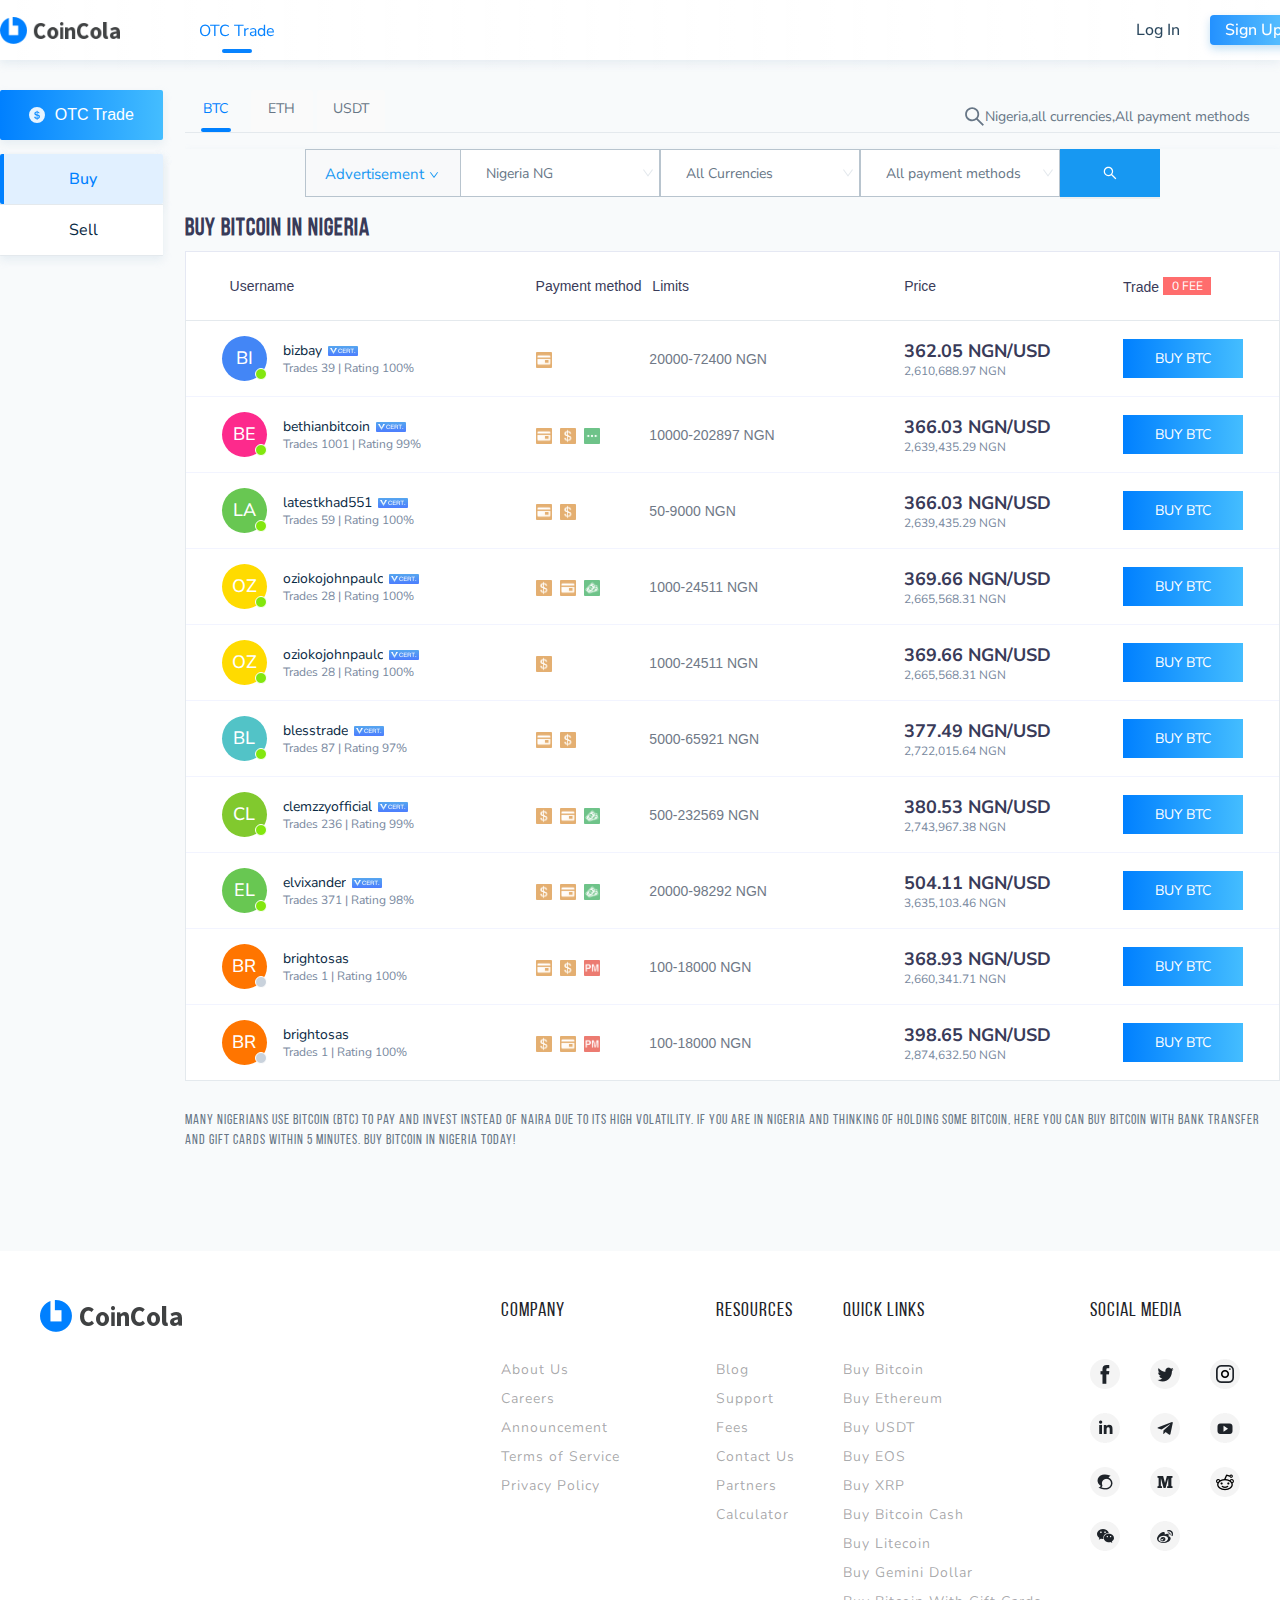
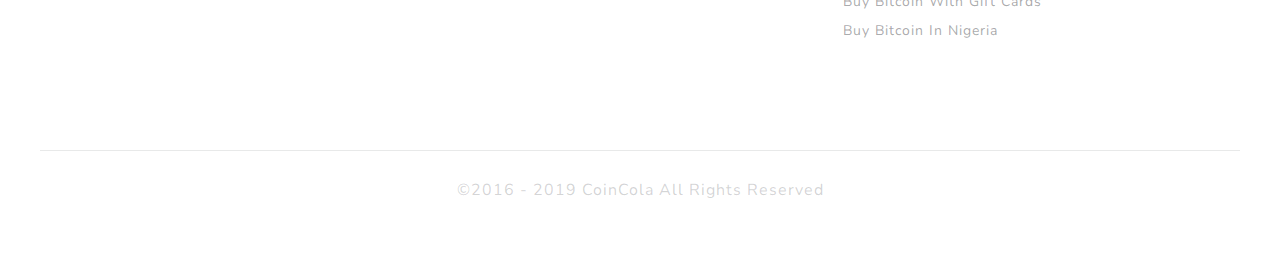
<file: index.html>
<!DOCTYPE html>
<html lang="en-US">
   <head>
      <meta name="renderer" content="webkit"/>
      <meta http-equiv="X-UA-Compatible" content="IE-edge, chrome=1"/>
      <meta name="apple-mobile-web-app-capable" content="yes"/>
      <meta name="format-detection" content="telephone=no"/>

      <script>
         window.App = {};
         window.fbq = null;                 
      </script> 

      <meta charSet="utf-8" class="next-head"/>
      <title>Buy Bitcoin (BTC) online in Nigeria | CoinCola</title>
      <meta name="keywords" content="Coincola, Bitcoin, Buy Bitcoins, Sell Bitcoins, OTC, Exchange" class="next-head"/>
      <meta name="description" content="Buy Bitcoin near you. CoinCola is a global OTC Cryptocurrency Marketplace and Exchange providing fast and secure digital trading services." class="next-head"/>
      <meta name="viewport" content="width=device-width, initial-scale=1, minimum-scale=1, maximum-scale=1, user-scalable=no" class="next-head"/>

      <!-- Links -->
      <link href="https://fonts.googleapis.com/css?family=Nunito+Sans&display=swap" rel="stylesheet">
      <link rel="shortcut icon" href="assets/images/favicon.ico" type="image/x-icon"/>

      <link href="fonts/fonts.css" rel="stylesheet">  

      <link rel="stylesheet" href="css/commons.247fb1ee.chunk.css"/>
      <link rel="stylesheet" href="css/styles.8ce53b34.chunk.css"/>
      <link rel="stylesheet" href="css/other-styles.css"/>

     
   </head>

   <body data-theme="light">
      <div id="__next">
         <div>
            <div class="jsx-797430240 wrapper scrollWrapper en-US">
               <div class="jsx-797430240 homeBg"></div>
               <div class="jsx-797430240 header">
                  <a class="jsx-797430240 logo" href="#/"></a>
                  <div class="jsx-797430240 tradingNav">
                     <div class="jsx-2874699851 wrapper scrollWrapper">
                        <div class="jsx-2874699851 ant-dropdown-trigger">
                           <a class="jsx-2874699851" href="#">
                              <div class="jsx-2874699851 navItem active">
                                 <div class="jsx-2874699851 icon"></div>
                                 <div class="jsx-2874699851 navText">OTC Trade</div>
                                 <div class="jsx-2874699851 bottomLine"></div>
                              </div>
                           </a>
                        </div>
                     </div>
                  </div>
                  <div class="jsx-1990460865 unlogin scrollWrapper"><a class="jsx-1990460865 login false" href="#">Log In</a><a class="jsx-1990460865 signup active" href="#">Sign Up</a></div>
                  <div class="jsx-797430240 divideLine"></div>
                  <div class="jsx-797430240 langWrapper ant-dropdown-trigger">
                     <div style="background-image:url(assets/images/en-US-flag.png)" class="jsx-797430240 langIcon"></div>
                     <div class="jsx-797430240 arrowDown"></div>
                  </div>
               </div>
            </div>
            <div class="jsx-2606747715 wrapper">
               <div class="jsx-1284296545 container">
                  <div class="jsx-3845603307 wrapper">
                     <div class="jsx-3845603307 title">
                        <div class="jsx-3845603307 icon"></div>
                        <div class="jsx-3845603307 titleText">OTC Trade</div>
                     </div>
                     <div class="jsx-3845603307 content">
                        <a class="jsx-3845603307 commonStyle actived" href="#">Buy</a>
                        <div class="jsx-3845603307 horLine"></div>
                        <a class="jsx-3845603307 commonStyle false" href="#">Sell</a>
                        <div class="jsx-3845603307 horLine"></div>
                     </div>
                 
                  </div>
                  <div class="jsx-1284296545 right">
                     <div class="jsx-3714019907 controllerWrapper">
                        <div class="jsx-3714019907 tipsWrapper">
                           <i aria-label="icon: search" style="font-size:21px" class="anticon anticon-search">
                              <svg viewBox="64 64 896 896" focusable="false" class="" data-icon="search" width="1em" height="1em" fill="currentColor" aria-hidden="true">
                                 <path d="M909.6 854.5L649.9 594.8C690.2 542.7 712 479 712 412c0-80.2-31.3-155.4-87.9-212.1-56.6-56.7-132-87.9-212.1-87.9s-155.5 31.3-212.1 87.9C143.2 256.5 112 331.8 112 412c0 80.1 31.3 155.5 87.9 212.1C256.5 680.8 331.8 712 412 712c67 0 130.6-21.8 182.7-62l259.7 259.6a8.2 8.2 0 0 0 11.6 0l43.6-43.5a8.2 8.2 0 0 0 0-11.6zM570.4 570.4C528 612.7 471.8 636 412 636s-116-23.3-158.4-65.6C211.3 528 188 471.8 188 412s23.3-116.1 65.6-158.4C296 211.3 352.2 188 412 188s116.1 23.2 158.4 65.6S636 352.2 636 412s-23.3 116.1-65.6 158.4z"></path>
                              </svg>
                           </i>
                           <div class="jsx-3714019907 text">
                              Nigeria<!-- -->,
                           </div>
                           <div class="jsx-3714019907 text">
                              all currencies<!-- -->,
                           </div>
                           <div class="jsx-3714019907 text">All payment methods</div>
                        </div>
                     </div>
                     <div class="jsx-3373446828 mobileOtcMenu">
                        <div class="jsx-3373446828 menu">
                           <div class="jsx-3373446828"><a class="jsx-3373446828 active market" href="#/buy-bitcoin">OTC market</a></div>
                           <div class="jsx-3373446828"><a class="jsx-3373446828 unactive market" href="#/buy-bitcoin/gift-cards">Gift card market</a></div>
                        </div>
                        <div class="jsx-3373446828 submenu">
                           <div class="jsx-3373446828"><a href="#/buy-bitcoin" class="jsx-3373446828 button buttonActive">Buy</a></div>
                           <div class="jsx-3373446828"><a href="#/sell-bitcoin" class="jsx-3373446828 button false">Sell</a></div>
                        </div>
                     </div>
                     <div class="ant-tabs ant-tabs-top ant-tabs-card ant-tabs-no-animation">
                        <div role="tablist" class="ant-tabs-bar ant-tabs-top-bar ant-tabs-card-bar" tabindex="0">
                           <div class="ant-tabs-nav-container">
                              <span unselectable="unselectable" class="ant-tabs-tab-prev ant-tabs-tab-btn-disabled">
                                 <span class="ant-tabs-tab-prev-icon">
                                    <i aria-label="icon: left" class="anticon anticon-left ant-tabs-tab-prev-icon-target">
                                       <svg viewBox="64 64 896 896" focusable="false" class="" data-icon="left" width="1em" height="1em" fill="currentColor" aria-hidden="true">
                                          <path d="M724 218.3V141c0-6.7-7.7-10.4-12.9-6.3L260.3 486.8a31.86 31.86 0 0 0 0 50.3l450.8 352.1c5.3 4.1 12.9.4 12.9-6.3v-77.3c0-4.9-2.3-9.6-6.1-12.6l-360-281 360-281.1c3.8-3 6.1-7.7 6.1-12.6z"></path>
                                       </svg>
                                    </i>
                                 </span>
                              </span>
                              <span unselectable="unselectable" class="ant-tabs-tab-next ant-tabs-tab-btn-disabled">
                                 <span class="ant-tabs-tab-next-icon">
                                    <i aria-label="icon: right" class="anticon anticon-right ant-tabs-tab-next-icon-target">
                                       <svg viewBox="64 64 896 896" focusable="false" class="" data-icon="right" width="1em" height="1em" fill="currentColor" aria-hidden="true">
                                          <path d="M765.7 486.8L314.9 134.7A7.97 7.97 0 0 0 302 141v77.3c0 4.9 2.3 9.6 6.1 12.6l360 281.1-360 281.1c-3.9 3-6.1 7.7-6.1 12.6V883c0 6.7 7.7 10.4 12.9 6.3l450.8-352.1a31.96 31.96 0 0 0 0-50.4z"></path>
                                       </svg>
                                    </i>
                                 </span>
                              </span>
                              <div class="ant-tabs-nav-wrap">
                                 <div class="ant-tabs-nav-scroll">
                                    <div class="ant-tabs-nav ant-tabs-nav-animated">
                                       <div>
                                          <div role="tab" aria-disabled="false" aria-selected="true" class="ant-tabs-tab-active ant-tabs-tab" style="margin-right:0">
                                             <div class="jsx-1488059437 tabWrapper">
                                                <div class="jsx-1488059437 tabTextWrapper false">BTC</div>
                                                <div class="jsx-1488059437 activeLine"></div>
                                             </div>
                                          </div>
                                          <div role="tab" aria-disabled="false" aria-selected="false" class=" ant-tabs-tab" style="margin-right:0">
                                             <div class="jsx-1488059437 tabWrapper">
                                                <div class="jsx-1488059437 tabTextWrapper false">ETH</div>
                                                <div class="jsx-1488059437 line"></div>
                                             </div>
                                          </div>
                                          <div role="tab" aria-disabled="false" aria-selected="false" class=" ant-tabs-tab" style="margin-right:0">
                                             <div class="jsx-1488059437 tabWrapper">
                                                <div class="jsx-1488059437 tabTextWrapper false">USDT</div>
                                                <div class="jsx-1488059437 line"></div>
                                             </div>
                                          </div>
                                       </div>
                                       <div class="ant-tabs-ink-bar ant-tabs-ink-bar-no-animated"></div>
                                    </div>
                                 </div>
                              </div>
                           </div>
                        </div>
                        <div tabindex="0" style="width:0;height:0;overflow:hidden;position:absolute" role="presentation"></div>
                        <div class="ant-tabs-content ant-tabs-content-no-animated ant-tabs-top-content ant-tabs-card-content">
                           <div role="tabpanel" aria-hidden="false" class="ant-tabs-tabpane ant-tabs-tabpane-active">
                              <div tabindex="0" style="width:0;height:0;overflow:hidden;position:absolute" role="presentation"></div>
                              <div class="ant-spin-nested-loading">
                                 <div class="ant-spin-container">
                                    <div class="jsx-1284296545 contentWrapper">
                                       <div class="jsx-1284296545 content">
                                          <div class="jsx-1284296545 mobileDivideLine"></div>
                                          <div class="jsx-176589316 desktopWrapper">
                                             <div class="jsx-1962561103 menuWrapper">
                                                <div class="jsx-1962561103 searchType ant-dropdown-trigger">
                                                   Advertisement<!-- --> 
                                                   <i aria-label="icon: down" class="anticon anticon-down">
                                                      <svg viewBox="64 64 896 896" focusable="false" class="" data-icon="down" width="1em" height="1em" fill="currentColor" aria-hidden="true">
                                                         <path d="M884 256h-75c-5.1 0-9.9 2.5-12.9 6.6L512 654.2 227.9 262.6c-3-4.1-7.8-6.6-12.9-6.6h-75c-6.5 0-10.3 7.4-6.5 12.7l352.6 486.1c12.8 17.6 39 17.6 51.7 0l352.6-486.1c3.9-5.3.1-12.7-6.4-12.7z"></path>
                                                      </svg>
                                                   </i>
                                                </div>
                                             </div>
                                             <div style="display:none" class="jsx-4084012007 inputWrapper"><input type="text" placeholder="Please enter username" value="" class="ant-input"/></div>
                                             <div style="display:block" class="jsx-176589316 selectWrapper">
                                                <div class="ant-select ant-select-enabled">
                                                   <div class="ant-select-selection
                                                      ant-select-selection--single" role="combobox" aria-autocomplete="list" aria-haspopup="true" aria-controls="" aria-expanded="false" tabindex="0">
                                                      <div class="ant-select-selection__rendered">
                                                         <div class="ant-select-selection-selected-value" title="Nigeria NG" style="display:block;opacity:1">Nigeria NG</div>
                                                         <div class="ant-select-search ant-select-search--inline" style="display:none">
                                                            <div class="ant-select-search__field__wrap"><input autoComplete="off" value="" class="ant-select-search__field"/><span class="ant-select-search__field__mirror"> </span></div>
                                                         </div>
                                                      </div>
                                                      <span class="ant-select-arrow" style="user-select:none;-webkit-user-select:none" unselectable="on">
                                                         <i aria-label="icon: down" class="anticon anticon-down ant-select-arrow-icon">
                                                            <svg viewBox="64 64 896 896" focusable="false" class="" data-icon="down" width="1em" height="1em" fill="currentColor" aria-hidden="true">
                                                               <path d="M884 256h-75c-5.1 0-9.9 2.5-12.9 6.6L512 654.2 227.9 262.6c-3-4.1-7.8-6.6-12.9-6.6h-75c-6.5 0-10.3 7.4-6.5 12.7l352.6 486.1c12.8 17.6 39 17.6 51.7 0l352.6-486.1c3.9-5.3.1-12.7-6.4-12.7z"></path>
                                                            </svg>
                                                         </i>
                                                      </span>
                                                   </div>
                                                </div>
                                                <div class="ant-select ant-select-enabled">
                                                   <div class="ant-select-selection
                                                      ant-select-selection--single" role="combobox" aria-autocomplete="list" aria-haspopup="true" aria-controls="" aria-expanded="false" tabindex="0">
                                                      <div class="ant-select-selection__rendered">
                                                         <div class="ant-select-selection-selected-value" title="All Currencies" style="display:block;opacity:1">All Currencies</div>
                                                         <div class="ant-select-search ant-select-search--inline" style="display:none">
                                                            <div class="ant-select-search__field__wrap"><input autoComplete="off" value="" class="ant-select-search__field"/><span class="ant-select-search__field__mirror"> </span></div>
                                                         </div>
                                                      </div>
                                                      <span class="ant-select-arrow" style="user-select:none;-webkit-user-select:none" unselectable="on">
                                                         <i aria-label="icon: down" class="anticon anticon-down ant-select-arrow-icon">
                                                            <svg viewBox="64 64 896 896" focusable="false" class="" data-icon="down" width="1em" height="1em" fill="currentColor" aria-hidden="true">
                                                               <path d="M884 256h-75c-5.1 0-9.9 2.5-12.9 6.6L512 654.2 227.9 262.6c-3-4.1-7.8-6.6-12.9-6.6h-75c-6.5 0-10.3 7.4-6.5 12.7l352.6 486.1c12.8 17.6 39 17.6 51.7 0l352.6-486.1c3.9-5.3.1-12.7-6.4-12.7z"></path>
                                                            </svg>
                                                         </i>
                                                      </span>
                                                   </div>
                                                </div>
                                                <div class="ant-select ant-select-enabled">
                                                   <div class="ant-select-selection
                                                      ant-select-selection--single" role="combobox" aria-autocomplete="list" aria-haspopup="true" aria-controls="" aria-expanded="false" tabindex="0">
                                                      <div class="ant-select-selection__rendered">
                                                         <div class="ant-select-selection-selected-value" title="All payment methods" style="display:block;opacity:1">All payment methods</div>
                                                      </div>
                                                      <span class="ant-select-arrow" style="user-select:none;-webkit-user-select:none" unselectable="on">
                                                         <i aria-label="icon: down" class="anticon anticon-down ant-select-arrow-icon">
                                                            <svg viewBox="64 64 896 896" focusable="false" class="" data-icon="down" width="1em" height="1em" fill="currentColor" aria-hidden="true">
                                                               <path d="M884 256h-75c-5.1 0-9.9 2.5-12.9 6.6L512 654.2 227.9 262.6c-3-4.1-7.8-6.6-12.9-6.6h-75c-6.5 0-10.3 7.4-6.5 12.7l352.6 486.1c12.8 17.6 39 17.6 51.7 0l352.6-486.1c3.9-5.3.1-12.7-6.4-12.7z"></path>
                                                            </svg>
                                                         </i>
                                                      </span>
                                                   </div>
                                                </div>
                                             </div>
                                             <button type="button" class="ant-btn searchBtn ant-btn-primary ant-btn-icon-only">
                                                <i aria-label="icon: search" class="anticon anticon-search">
                                                   <svg viewBox="64 64 896 896" focusable="false" class="" data-icon="search" width="1em" height="1em" fill="currentColor" aria-hidden="true">
                                                      <path d="M909.6 854.5L649.9 594.8C690.2 542.7 712 479 712 412c0-80.2-31.3-155.4-87.9-212.1-56.6-56.7-132-87.9-212.1-87.9s-155.5 31.3-212.1 87.9C143.2 256.5 112 331.8 112 412c0 80.1 31.3 155.5 87.9 212.1C256.5 680.8 331.8 712 412 712c67 0 130.6-21.8 182.7-62l259.7 259.6a8.2 8.2 0 0 0 11.6 0l43.6-43.5a8.2 8.2 0 0 0 0-11.6zM570.4 570.4C528 612.7 471.8 636 412 636s-116-23.3-158.4-65.6C211.3 528 188 471.8 188 412s23.3-116.1 65.6-158.4C296 211.3 352.2 188 412 188s116.1 23.2 158.4 65.6S636 352.2 636 412s-23.3 116.1-65.6 158.4z"></path>
                                                   </svg>
                                                </i>
                                             </button>
                                          </div>
                                          <div>
                                             <div class="jsx-1784321263 title">
                                                <h1 class="jsx-1784321263">Buy Bitcoin in Nigeria</h1>
                                             </div>
                                          </div>
                                          <div class="jsx-633915426 listWrapper">
                                             <div class="jsx-1633754843 itemWrapper">
                                                <div class="jsx-1633754843 left">
                                                   <div class="jsx-1633754843 name text">Username</div>
                                                   <div class="jsx-1633754843 limit text">Limits</div>
                                                   <div class="jsx-1633754843 payment text">Payment method</div>
                                                </div>
                                                <div class="jsx-1633754843 right">
                                                   <div class="jsx-1633754843 price text">Price</div>
                                                   <div class="jsx-1633754843 operation">
                                                      <div class="jsx-1633754843 text">Trade</div>
                                                      <div class="jsx-1633754843 tips">0 FEE</div>
                                                   </div>
                                                </div>
                                             </div>
                                             <div class="ant-list list ant-list-split">
                                                <div class="ant-spin-nested-loading">
                                                   <div class="ant-spin-container">
                                                      <ul class="ant-list-items">
                                                         <li class="ant-list-item">
                                                            <div class="jsx-432239384 itemWrapper">
                                                               <div class="jsx-432239384 left">
                                                                  <div class="jsx-444344682 userInfoWrapper en-US">
                                                                     <div class="jsx-444344682 avartar">
                                                                        <a class="jsx-444344682" href="#/user/314337623026721">
                                                                           <div style="display:inline-block" class="jsx-199831365 jsx-4043119707">
                                                                              <div style="display:flex;align-items:center;flex-direction:column" class="jsx-199831365 jsx-4043119707">
                                                                                 <div class="jsx-199831365 jsx-4043119707 cc_avatar_container cc_avatar_size">
                                                                                    <div class="jsx-199831365 jsx-4043119707 cc_avatar_text_normal cc_avatar_size cc_avatar_text">BI</div>
                                                                                    <span class="jsx-199831365 jsx-4043119707 cc_avatar_dot cc_avatar_online"></span>
                                                                                 </div>
                                                                              </div>
                                                                           </div>
                                                                        </a>
                                                                     </div>
                                                                     <div class="jsx-444344682 tradeInfoWrapper">
                                                                        <div class="jsx-444344682 name">bizbay</div>
                                                                        <div class="jsx-444344682 verifiedIcon"></div>
                                                                        <div class="jsx-444344682 tradeInfo showInDesktop"> Trades 39 | Rating 100%</div>
                                                                     </div>
                                                                  </div>
                                                                  <div class="jsx-809761530 limitWrapper">
                                                                     <div class="jsx-809761530 tradeInfo showInMobile"> Trades 39 | Rating 100%</div>
                                                                     <div class="jsx-809761530 text showInDesktop">20000-72400 NGN</div>
                                                                     <div class="jsx-809761530 text showInMobile">Limits: 20000-72400 NGN</div>
                                                                  </div>
                                                                  <div class="jsx-3775866060 paymentWrapper">
                                                                     <a class="jsx-3775866060" href="#/buy-bitcoins-online/national_bank">
                                                                        <div class="jsx-1196782008 icon NATIONAL_BANK"></div>
                                                                     </a>
                                                                  </div>
                                                               </div>
                                                               <div class="jsx-432239384 right">
                                                                  <div class="jsx-4262417281 priceAndOperation">
                                                                     <div class="jsx-4262417281 priceWrapper">
                                                                        <div class="jsx-4262417281 price">362.05 NGN/USD</div>
                                                                        <div class="jsx-4262417281 extraLabel">2,610,688.97 NGN</div>
                                                                     </div>
                                                                     <div class="jsx-4262417281 operation"><a class="jsx-4262417281" href="#/ad-detail/93769/buy-bitcoins-from-bizbay">BUY BTC</a></div>
                                                                  </div>
                                                               </div>
                                                            </div>
                                                         </li>
                                                         <li class="ant-list-item">
                                                            <div class="jsx-432239384 itemWrapper">
                                                               <div class="jsx-432239384 left">
                                                                  <div class="jsx-444344682 userInfoWrapper en-US">
                                                                     <div class="jsx-444344682 avartar">
                                                                        <a class="jsx-444344682" href="#/user/314327634969634">
                                                                           <div style="display:inline-block" class="jsx-199831365 jsx-1887474509">
                                                                              <div style="display:flex;align-items:center;flex-direction:column" class="jsx-199831365 jsx-1887474509">
                                                                                 <div class="jsx-199831365 jsx-1887474509 cc_avatar_container cc_avatar_size">
                                                                                    <div class="jsx-199831365 jsx-1887474509 cc_avatar_text_normal cc_avatar_size cc_avatar_text">BE</div>
                                                                                    <span class="jsx-199831365 jsx-1887474509 cc_avatar_dot cc_avatar_online"></span>
                                                                                 </div>
                                                                              </div>
                                                                           </div>
                                                                        </a>
                                                                     </div>
                                                                     <div class="jsx-444344682 tradeInfoWrapper">
                                                                        <div class="jsx-444344682 name">bethianbitcoin</div>
                                                                        <div class="jsx-444344682 verifiedIcon"></div>
                                                                        <div class="jsx-444344682 tradeInfo showInDesktop"> Trades 1001 | Rating 99%</div>
                                                                     </div>
                                                                  </div>
                                                                  <div class="jsx-809761530 limitWrapper">
                                                                     <div class="jsx-809761530 tradeInfo showInMobile"> Trades 1001 | Rating 99%</div>
                                                                     <div class="jsx-809761530 text showInDesktop">10000-202897 NGN</div>
                                                                     <div class="jsx-809761530 text showInMobile">Limits: 10000-202897 NGN</div>
                                                                  </div>
                                                                  <div class="jsx-3775866060 paymentWrapper">
                                                                     <a class="jsx-3775866060" href="#/buy-bitcoins-online/national_bank">
                                                                        <div class="jsx-1196782008 icon NATIONAL_BANK"></div>
                                                                     </a>
                                                                     <a class="jsx-3775866060" href="#/buy-bitcoins-online/cash_deposit">
                                                                        <div class="jsx-1196782008 icon CASH_DEPOSIT"></div>
                                                                     </a>
                                                                     <a class="jsx-3775866060" href="#/buy-bitcoins-online/other">
                                                                        <div class="jsx-1196782008 icon OTHER"></div>
                                                                     </a>
                                                                  </div>
                                                               </div>
                                                               <div class="jsx-432239384 right">
                                                                  <div class="jsx-4262417281 priceAndOperation">
                                                                     <div class="jsx-4262417281 priceWrapper">
                                                                        <div class="jsx-4262417281 price">366.03 NGN/USD</div>
                                                                        <div class="jsx-4262417281 extraLabel">2,639,435.29 NGN</div>
                                                                     </div>
                                                                     <div class="jsx-4262417281 operation"><a class="jsx-4262417281" href="#/ad-detail/92569/buy-bitcoins-from-bethianbitcoin">BUY BTC</a></div>
                                                                  </div>
                                                               </div>
                                                            </div>
                                                         </li>
                                                         <li class="ant-list-item">
                                                            <div class="jsx-432239384 itemWrapper">
                                                               <div class="jsx-432239384 left">
                                                                  <div class="jsx-444344682 userInfoWrapper en-US">
                                                                     <div class="jsx-444344682 avartar">
                                                                        <a class="jsx-444344682" href="#/user/314310473720100">
                                                                           <div style="display:inline-block" class="jsx-199831365 jsx-3609315996">
                                                                              <div style="display:flex;align-items:center;flex-direction:column" class="jsx-199831365 jsx-3609315996">
                                                                                 <div class="jsx-199831365 jsx-3609315996 cc_avatar_container cc_avatar_size">
                                                                                    <div class="jsx-199831365 jsx-3609315996 cc_avatar_text_normal cc_avatar_size cc_avatar_text">LA</div>
                                                                                    <span class="jsx-199831365 jsx-3609315996 cc_avatar_dot cc_avatar_online"></span>
                                                                                 </div>
                                                                              </div>
                                                                           </div>
                                                                        </a>
                                                                     </div>
                                                                     <div class="jsx-444344682 tradeInfoWrapper">
                                                                        <div class="jsx-444344682 name">latestkhad551</div>
                                                                        <div class="jsx-444344682 verifiedIcon"></div>
                                                                        <div class="jsx-444344682 tradeInfo showInDesktop"> Trades 59 | Rating 100%</div>
                                                                     </div>
                                                                  </div>
                                                                  <div class="jsx-809761530 limitWrapper">
                                                                     <div class="jsx-809761530 tradeInfo showInMobile"> Trades 59 | Rating 100%</div>
                                                                     <div class="jsx-809761530 text showInDesktop">50-9000 NGN</div>
                                                                     <div class="jsx-809761530 text showInMobile">Limits: 50-9000 NGN</div>
                                                                  </div>
                                                                  <div class="jsx-3775866060 paymentWrapper">
                                                                     <a class="jsx-3775866060" href="#/buy-bitcoins-online/national_bank">
                                                                        <div class="jsx-1196782008 icon NATIONAL_BANK"></div>
                                                                     </a>
                                                                     <a class="jsx-3775866060" href="#/buy-bitcoins-online/cash_deposit">
                                                                        <div class="jsx-1196782008 icon CASH_DEPOSIT"></div>
                                                                     </a>
                                                                  </div>
                                                               </div>
                                                               <div class="jsx-432239384 right">
                                                                  <div class="jsx-4262417281 priceAndOperation">
                                                                     <div class="jsx-4262417281 priceWrapper">
                                                                        <div class="jsx-4262417281 price">366.03 NGN/USD</div>
                                                                        <div class="jsx-4262417281 extraLabel">2,639,435.29 NGN</div>
                                                                     </div>
                                                                     <div class="jsx-4262417281 operation"><a class="jsx-4262417281" href="#/ad-detail/87914/buy-bitcoins-from-latestkhad551">BUY BTC</a></div>
                                                                  </div>
                                                               </div>
                                                            </div>
                                                         </li>
                                                         <li class="ant-list-item">
                                                            <div class="jsx-432239384 itemWrapper">
                                                               <div class="jsx-432239384 left">
                                                                  <div class="jsx-444344682 userInfoWrapper en-US">
                                                                     <div class="jsx-444344682 avartar">
                                                                        <a class="jsx-444344682" href="#/user/314338415021560">
                                                                           <div style="display:inline-block" class="jsx-199831365 jsx-3705574688">
                                                                              <div style="display:flex;align-items:center;flex-direction:column" class="jsx-199831365 jsx-3705574688">
                                                                                 <div class="jsx-199831365 jsx-3705574688 cc_avatar_container cc_avatar_size">
                                                                                    <div class="jsx-199831365 jsx-3705574688 cc_avatar_text_normal cc_avatar_size cc_avatar_text">OZ</div>
                                                                                    <span class="jsx-199831365 jsx-3705574688 cc_avatar_dot cc_avatar_online"></span>
                                                                                 </div>
                                                                              </div>
                                                                           </div>
                                                                        </a>
                                                                     </div>
                                                                     <div class="jsx-444344682 tradeInfoWrapper">
                                                                        <div class="jsx-444344682 name">oziokojohnpaulc</div>
                                                                        <div class="jsx-444344682 verifiedIcon"></div>
                                                                        <div class="jsx-444344682 tradeInfo showInDesktop"> Trades 28 | Rating 100%</div>
                                                                     </div>
                                                                  </div>
                                                                  <div class="jsx-809761530 limitWrapper">
                                                                     <div class="jsx-809761530 tradeInfo showInMobile"> Trades 28 | Rating 100%</div>
                                                                     <div class="jsx-809761530 text showInDesktop">1000-24511 NGN</div>
                                                                     <div class="jsx-809761530 text showInMobile">Limits: 1000-24511 NGN</div>
                                                                  </div>
                                                                  <div class="jsx-3775866060 paymentWrapper">
                                                                     <a class="jsx-3775866060" href="#/buy-bitcoins-online/cash_deposit">
                                                                        <div class="jsx-1196782008 icon CASH_DEPOSIT"></div>
                                                                     </a>
                                                                     <a class="jsx-3775866060" href="#/buy-bitcoins-online/national_bank">
                                                                        <div class="jsx-1196782008 icon NATIONAL_BANK"></div>
                                                                     </a>
                                                                     <a class="jsx-3775866060" href="#/buy-bitcoins-online/cash">
                                                                        <div class="jsx-1196782008 icon CASH"></div>
                                                                     </a>
                                                                  </div>
                                                               </div>
                                                               <div class="jsx-432239384 right">
                                                                  <div class="jsx-4262417281 priceAndOperation">
                                                                     <div class="jsx-4262417281 priceWrapper">
                                                                        <div class="jsx-4262417281 price">369.66 NGN/USD</div>
                                                                        <div class="jsx-4262417281 extraLabel">2,665,568.31 NGN</div>
                                                                     </div>
                                                                     <div class="jsx-4262417281 operation"><a class="jsx-4262417281" href="#/ad-detail/93273/buy-bitcoins-from-oziokojohnpaulc">BUY BTC</a></div>
                                                                  </div>
                                                               </div>
                                                            </div>
                                                         </li>
                                                         <li class="ant-list-item">
                                                            <div class="jsx-432239384 itemWrapper">
                                                               <div class="jsx-432239384 left">
                                                                  <div class="jsx-444344682 userInfoWrapper en-US">
                                                                     <div class="jsx-444344682 avartar">
                                                                        <a class="jsx-444344682" href="#/user/314338415021560">
                                                                           <div style="display:inline-block" class="jsx-199831365 jsx-3705574688">
                                                                              <div style="display:flex;align-items:center;flex-direction:column" class="jsx-199831365 jsx-3705574688">
                                                                                 <div class="jsx-199831365 jsx-3705574688 cc_avatar_container cc_avatar_size">
                                                                                    <div class="jsx-199831365 jsx-3705574688 cc_avatar_text_normal cc_avatar_size cc_avatar_text">OZ</div>
                                                                                    <span class="jsx-199831365 jsx-3705574688 cc_avatar_dot cc_avatar_online"></span>
                                                                                 </div>
                                                                              </div>
                                                                           </div>
                                                                        </a>
                                                                     </div>
                                                                     <div class="jsx-444344682 tradeInfoWrapper">
                                                                        <div class="jsx-444344682 name">oziokojohnpaulc</div>
                                                                        <div class="jsx-444344682 verifiedIcon"></div>
                                                                        <div class="jsx-444344682 tradeInfo showInDesktop"> Trades 28 | Rating 100%</div>
                                                                     </div>
                                                                  </div>
                                                                  <div class="jsx-809761530 limitWrapper">
                                                                     <div class="jsx-809761530 tradeInfo showInMobile"> Trades 28 | Rating 100%</div>
                                                                     <div class="jsx-809761530 text showInDesktop">1000-24511 NGN</div>
                                                                     <div class="jsx-809761530 text showInMobile">Limits: 1000-24511 NGN</div>
                                                                  </div>
                                                                  <div class="jsx-3775866060 paymentWrapper">
                                                                     <a class="jsx-3775866060" href="#/buy-bitcoins-online/cash_deposit">
                                                                        <div class="jsx-1196782008 icon CASH_DEPOSIT"></div>
                                                                     </a>
                                                                  </div>
                                                               </div>
                                                               <div class="jsx-432239384 right">
                                                                  <div class="jsx-4262417281 priceAndOperation">
                                                                     <div class="jsx-4262417281 priceWrapper">
                                                                        <div class="jsx-4262417281 price">369.66 NGN/USD</div>
                                                                        <div class="jsx-4262417281 extraLabel">2,665,568.31 NGN</div>
                                                                     </div>
                                                                     <div class="jsx-4262417281 operation"><a class="jsx-4262417281" href="#/ad-detail/93727/buy-bitcoins-from-oziokojohnpaulc">BUY BTC</a></div>
                                                                  </div>
                                                               </div>
                                                            </div>
                                                         </li>
                                                         <li class="ant-list-item">
                                                            <div class="jsx-432239384 itemWrapper">
                                                               <div class="jsx-432239384 left">
                                                                  <div class="jsx-444344682 userInfoWrapper en-US">
                                                                     <div class="jsx-444344682 avartar">
                                                                        <a class="jsx-444344682" href="#/user/314340116192545">
                                                                           <div style="display:inline-block" class="jsx-199831365 jsx-2847407554">
                                                                              <div style="display:flex;align-items:center;flex-direction:column" class="jsx-199831365 jsx-2847407554">
                                                                                 <div class="jsx-199831365 jsx-2847407554 cc_avatar_container cc_avatar_size">
                                                                                    <div class="jsx-199831365 jsx-2847407554 cc_avatar_text_normal cc_avatar_size cc_avatar_text">BL</div>
                                                                                    <span class="jsx-199831365 jsx-2847407554 cc_avatar_dot cc_avatar_online"></span>
                                                                                 </div>
                                                                              </div>
                                                                           </div>
                                                                        </a>
                                                                     </div>
                                                                     <div class="jsx-444344682 tradeInfoWrapper">
                                                                        <div class="jsx-444344682 name">blesstrade</div>
                                                                        <div class="jsx-444344682 verifiedIcon"></div>
                                                                        <div class="jsx-444344682 tradeInfo showInDesktop"> Trades 87 | Rating 97%</div>
                                                                     </div>
                                                                  </div>
                                                                  <div class="jsx-809761530 limitWrapper">
                                                                     <div class="jsx-809761530 tradeInfo showInMobile"> Trades 87 | Rating 97%</div>
                                                                     <div class="jsx-809761530 text showInDesktop">5000-65921 NGN</div>
                                                                     <div class="jsx-809761530 text showInMobile">Limits: 5000-65921 NGN</div>
                                                                  </div>
                                                                  <div class="jsx-3775866060 paymentWrapper">
                                                                     <a class="jsx-3775866060" href="#/buy-bitcoins-online/national_bank">
                                                                        <div class="jsx-1196782008 icon NATIONAL_BANK"></div>
                                                                     </a>
                                                                     <a class="jsx-3775866060" href="#/buy-bitcoins-online/cash_deposit">
                                                                        <div class="jsx-1196782008 icon CASH_DEPOSIT"></div>
                                                                     </a>
                                                                  </div>
                                                               </div>
                                                               <div class="jsx-432239384 right">
                                                                  <div class="jsx-4262417281 priceAndOperation">
                                                                     <div class="jsx-4262417281 priceWrapper">
                                                                        <div class="jsx-4262417281 price">377.49 NGN/USD</div>
                                                                        <div class="jsx-4262417281 extraLabel">2,722,015.64 NGN</div>
                                                                     </div>
                                                                     <div class="jsx-4262417281 operation"><a class="jsx-4262417281" href="#/ad-detail/93779/buy-bitcoins-from-blesstrade">BUY BTC</a></div>
                                                                  </div>
                                                               </div>
                                                            </div>
                                                         </li>
                                                         <li class="ant-list-item">
                                                            <div class="jsx-432239384 itemWrapper">
                                                               <div class="jsx-432239384 left">
                                                                  <div class="jsx-444344682 userInfoWrapper en-US">
                                                                     <div class="jsx-444344682 avartar">
                                                                        <a class="jsx-444344682" href="#/user/314334640401175">
                                                                           <div style="display:inline-block" class="jsx-199831365 jsx-3874533181">
                                                                              <div style="display:flex;align-items:center;flex-direction:column" class="jsx-199831365 jsx-3874533181">
                                                                                 <div class="jsx-199831365 jsx-3874533181 cc_avatar_container cc_avatar_size">
                                                                                    <div class="jsx-199831365 jsx-3874533181 cc_avatar_text_normal cc_avatar_size cc_avatar_text">CL</div>
                                                                                    <span class="jsx-199831365 jsx-3874533181 cc_avatar_dot cc_avatar_online"></span>
                                                                                 </div>
                                                                              </div>
                                                                           </div>
                                                                        </a>
                                                                     </div>
                                                                     <div class="jsx-444344682 tradeInfoWrapper">
                                                                        <div class="jsx-444344682 name">clemzzyofficial</div>
                                                                        <div class="jsx-444344682 verifiedIcon"></div>
                                                                        <div class="jsx-444344682 tradeInfo showInDesktop"> Trades 236 | Rating 99%</div>
                                                                     </div>
                                                                  </div>
                                                                  <div class="jsx-809761530 limitWrapper">
                                                                     <div class="jsx-809761530 tradeInfo showInMobile"> Trades 236 | Rating 99%</div>
                                                                     <div class="jsx-809761530 text showInDesktop">500-232569 NGN</div>
                                                                     <div class="jsx-809761530 text showInMobile">Limits: 500-232569 NGN</div>
                                                                  </div>
                                                                  <div class="jsx-3775866060 paymentWrapper">
                                                                     <a class="jsx-3775866060" href="#/buy-bitcoins-online/cash_deposit">
                                                                        <div class="jsx-1196782008 icon CASH_DEPOSIT"></div>
                                                                     </a>
                                                                     <a class="jsx-3775866060" href="#/buy-bitcoins-online/national_bank">
                                                                        <div class="jsx-1196782008 icon NATIONAL_BANK"></div>
                                                                     </a>
                                                                     <a class="jsx-3775866060" href="#/buy-bitcoins-online/cash">
                                                                        <div class="jsx-1196782008 icon CASH"></div>
                                                                     </a>
                                                                  </div>
                                                               </div>
                                                               <div class="jsx-432239384 right">
                                                                  <div class="jsx-4262417281 priceAndOperation">
                                                                     <div class="jsx-4262417281 priceWrapper">
                                                                        <div class="jsx-4262417281 price">380.53 NGN/USD</div>
                                                                        <div class="jsx-4262417281 extraLabel">2,743,967.38 NGN</div>
                                                                     </div>
                                                                     <div class="jsx-4262417281 operation"><a class="jsx-4262417281" href="#/ad-detail/91807/buy-bitcoins-from-clemzzyofficial">BUY BTC</a></div>
                                                                  </div>
                                                               </div>
                                                            </div>
                                                         </li>
                                                         <li class="ant-list-item">
                                                            <div class="jsx-432239384 itemWrapper">
                                                               <div class="jsx-432239384 left">
                                                                  <div class="jsx-444344682 userInfoWrapper en-US">
                                                                     <div class="jsx-444344682 avartar">
                                                                        <a class="jsx-444344682" href="#/user/314299704977898">
                                                                           <div style="display:inline-block" class="jsx-199831365 jsx-2012564971">
                                                                              <div style="display:flex;align-items:center;flex-direction:column" class="jsx-199831365 jsx-2012564971">
                                                                                 <div class="jsx-199831365 jsx-2012564971 cc_avatar_container cc_avatar_size">
                                                                                    <div class="jsx-199831365 jsx-2012564971 cc_avatar_text_normal cc_avatar_size cc_avatar_text">EL</div>
                                                                                    <span class="jsx-199831365 jsx-2012564971 cc_avatar_dot cc_avatar_online"></span>
                                                                                 </div>
                                                                              </div>
                                                                           </div>
                                                                        </a>
                                                                     </div>
                                                                     <div class="jsx-444344682 tradeInfoWrapper">
                                                                        <div class="jsx-444344682 name">elvixander</div>
                                                                        <div class="jsx-444344682 verifiedIcon"></div>
                                                                        <div class="jsx-444344682 tradeInfo showInDesktop"> Trades 371 | Rating 98%</div>
                                                                     </div>
                                                                  </div>
                                                                  <div class="jsx-809761530 limitWrapper">
                                                                     <div class="jsx-809761530 tradeInfo showInMobile"> Trades 371 | Rating 98%</div>
                                                                     <div class="jsx-809761530 text showInDesktop">20000-98292 NGN</div>
                                                                     <div class="jsx-809761530 text showInMobile">Limits: 20000-98292 NGN</div>
                                                                  </div>
                                                                  <div class="jsx-3775866060 paymentWrapper">
                                                                     <a class="jsx-3775866060" href="#/buy-bitcoins-online/cash_deposit">
                                                                        <div class="jsx-1196782008 icon CASH_DEPOSIT"></div>
                                                                     </a>
                                                                     <a class="jsx-3775866060" href="#/buy-bitcoins-online/national_bank">
                                                                        <div class="jsx-1196782008 icon NATIONAL_BANK"></div>
                                                                     </a>
                                                                     <a class="jsx-3775866060" href="#/buy-bitcoins-online/cash">
                                                                        <div class="jsx-1196782008 icon CASH"></div>
                                                                     </a>
                                                                  </div>
                                                               </div>
                                                               <div class="jsx-432239384 right">
                                                                  <div class="jsx-4262417281 priceAndOperation">
                                                                     <div class="jsx-4262417281 priceWrapper">
                                                                        <div class="jsx-4262417281 price">504.11 NGN/USD</div>
                                                                        <div class="jsx-4262417281 extraLabel">3,635,103.46 NGN</div>
                                                                     </div>
                                                                     <div class="jsx-4262417281 operation"><a class="jsx-4262417281" href="#/ad-detail/90681/buy-bitcoins-from-elvixander">BUY BTC</a></div>
                                                                  </div>
                                                               </div>
                                                            </div>
                                                         </li>
                                                         <li class="ant-list-item">
                                                            <div class="jsx-432239384 itemWrapper">
                                                               <div class="jsx-432239384 left">
                                                                  <div class="jsx-444344682 userInfoWrapper en-US">
                                                                     <div class="jsx-444344682 avartar">
                                                                        <a class="jsx-444344682" href="#/user/314341738509621">
                                                                           <div style="display:inline-block" class="jsx-199831365 jsx-1004402749">
                                                                              <div style="display:flex;align-items:center;flex-direction:column" class="jsx-199831365 jsx-1004402749">
                                                                                 <div class="jsx-199831365 jsx-1004402749 cc_avatar_container cc_avatar_size">
                                                                                    <div class="jsx-199831365 jsx-1004402749 cc_avatar_text_normal cc_avatar_size cc_avatar_text">BR</div>
                                                                                    <span class="jsx-199831365 jsx-1004402749 cc_avatar_dot cc_avatar_offline"></span>
                                                                                 </div>
                                                                              </div>
                                                                           </div>
                                                                        </a>
                                                                     </div>
                                                                     <div class="jsx-444344682 tradeInfoWrapper">
                                                                        <div class="jsx-444344682 name">brightosas</div>
                                                                        <div class="jsx-444344682 tradeInfo showInDesktop"> Trades 1 | Rating 100%</div>
                                                                     </div>
                                                                  </div>
                                                                  <div class="jsx-809761530 limitWrapper">
                                                                     <div class="jsx-809761530 tradeInfo showInMobile"> Trades 1 | Rating 100%</div>
                                                                     <div class="jsx-809761530 text showInDesktop">100-18000 NGN</div>
                                                                     <div class="jsx-809761530 text showInMobile">Limits: 100-18000 NGN</div>
                                                                  </div>
                                                                  <div class="jsx-3775866060 paymentWrapper">
                                                                     <a class="jsx-3775866060" href="#/buy-bitcoins-online/national_bank">
                                                                        <div class="jsx-1196782008 icon NATIONAL_BANK"></div>
                                                                     </a>
                                                                     <a class="jsx-3775866060" href="#/buy-bitcoins-online/cash_deposit">
                                                                        <div class="jsx-1196782008 icon CASH_DEPOSIT"></div>
                                                                     </a>
                                                                     <a class="jsx-3775866060" href="#/buy-bitcoins-online/perfect_money">
                                                                        <div class="jsx-1196782008 icon PERFECT_MONEY"></div>
                                                                     </a>
                                                                  </div>
                                                               </div>
                                                               <div class="jsx-432239384 right">
                                                                  <div class="jsx-4262417281 priceAndOperation">
                                                                     <div class="jsx-4262417281 priceWrapper">
                                                                        <div class="jsx-4262417281 price">368.93 NGN/USD</div>
                                                                        <div class="jsx-4262417281 extraLabel">2,660,341.71 NGN</div>
                                                                     </div>
                                                                     <div class="jsx-4262417281 operation"><a class="jsx-4262417281" href="#/ad-detail/94335/buy-bitcoins-from-brightosas">BUY BTC</a></div>
                                                                  </div>
                                                               </div>
                                                            </div>
                                                         </li>
                                                         <li class="ant-list-item">
                                                            <div class="jsx-432239384 itemWrapper">
                                                               <div class="jsx-432239384 left">
                                                                  <div class="jsx-444344682 userInfoWrapper en-US">
                                                                     <div class="jsx-444344682 avartar">
                                                                        <a class="jsx-444344682" href="#/user/314341738509621">
                                                                           <div style="display:inline-block" class="jsx-199831365 jsx-1004402749">
                                                                              <div style="display:flex;align-items:center;flex-direction:column" class="jsx-199831365 jsx-1004402749">
                                                                                 <div class="jsx-199831365 jsx-1004402749 cc_avatar_container cc_avatar_size">
                                                                                    <div class="jsx-199831365 jsx-1004402749 cc_avatar_text_normal cc_avatar_size cc_avatar_text">BR</div>
                                                                                    <span class="jsx-199831365 jsx-1004402749 cc_avatar_dot cc_avatar_offline"></span>
                                                                                 </div>
                                                                              </div>
                                                                           </div>
                                                                        </a>
                                                                     </div>
                                                                     <div class="jsx-444344682 tradeInfoWrapper">
                                                                        <div class="jsx-444344682 name">brightosas</div>
                                                                        <div class="jsx-444344682 tradeInfo showInDesktop"> Trades 1 | Rating 100%</div>
                                                                     </div>
                                                                  </div>
                                                                  <div class="jsx-809761530 limitWrapper">
                                                                     <div class="jsx-809761530 tradeInfo showInMobile"> Trades 1 | Rating 100%</div>
                                                                     <div class="jsx-809761530 text showInDesktop">100-18000 NGN</div>
                                                                     <div class="jsx-809761530 text showInMobile">Limits: 100-18000 NGN</div>
                                                                  </div>
                                                                  <div class="jsx-3775866060 paymentWrapper">
                                                                     <a class="jsx-3775866060" href="#/buy-bitcoins-online/cash_deposit">
                                                                        <div class="jsx-1196782008 icon CASH_DEPOSIT"></div>
                                                                     </a>
                                                                     <a class="jsx-3775866060" href="#/buy-bitcoins-online/national_bank">
                                                                        <div class="jsx-1196782008 icon NATIONAL_BANK"></div>
                                                                     </a>
                                                                     <a class="jsx-3775866060" href="#/buy-bitcoins-online/perfect_money">
                                                                        <div class="jsx-1196782008 icon PERFECT_MONEY"></div>
                                                                     </a>
                                                                  </div>
                                                               </div>
                                                               <div class="jsx-432239384 right">
                                                                  <div class="jsx-4262417281 priceAndOperation">
                                                                     <div class="jsx-4262417281 priceWrapper">
                                                                        <div class="jsx-4262417281 price">398.65 NGN/USD</div>
                                                                        <div class="jsx-4262417281 extraLabel">2,874,632.50 NGN</div>
                                                                     </div>
                                                                     <div class="jsx-4262417281 operation"><a class="jsx-4262417281" href="#/ad-detail/94333/buy-bitcoins-from-brightosas">BUY BTC</a></div>
                                                                  </div>
                                                               </div>
                                                            </div>
                                                         </li>
                                                      </ul>
                                                   </div>
                                                </div>
                                             </div>
                                          </div>
                                       </div>
                                       <div class="jsx-4005969383 subtitle">
                                          <h2>Many Nigerians use Bitcoin (BTC) to pay and invest instead of Naira due to its high volatility. If you are in Nigeria and thinking of holding some Bitcoin, here you can buy Bitcoin with bank transfer and gift cards within 5 minutes. Buy bitcoin in Nigeria today!</h2>
                                       </div>
                                    </div>
                                 </div>
                              </div>
                              <div tabindex="0" style="width:0;height:0;overflow:hidden;position:absolute" role="presentation"></div>
                           </div>
                           <div role="tabpanel" aria-hidden="true" class="ant-tabs-tabpane ant-tabs-tabpane-inactive"></div>
                           <div role="tabpanel" aria-hidden="true" class="ant-tabs-tabpane ant-tabs-tabpane-inactive"></div>
                           <div role="tabpanel" aria-hidden="true" class="ant-tabs-tabpane ant-tabs-tabpane-inactive"></div>
                           <div role="tabpanel" aria-hidden="true" class="ant-tabs-tabpane ant-tabs-tabpane-inactive"></div>
                           <div role="tabpanel" aria-hidden="true" class="ant-tabs-tabpane ant-tabs-tabpane-inactive"></div>
                           <div role="tabpanel" aria-hidden="true" class="ant-tabs-tabpane ant-tabs-tabpane-inactive"></div>
                           <div role="tabpanel" aria-hidden="true" class="ant-tabs-tabpane ant-tabs-tabpane-inactive"></div>
                           <div role="tabpanel" aria-hidden="true" class="ant-tabs-tabpane ant-tabs-tabpane-inactive"></div>
                        </div>
                        <div tabindex="0" style="width:0;height:0;overflow:hidden;position:absolute" role="presentation"></div>
                     </div>
                  </div>
               </div>
            </div>
            <div class="jsx-1882562188 footer">
               <div class="jsx-1882562188 wrapper">
                  <div style="" class="jsx-1882562188 logo"></div>
                  <div class="jsx-1882562188 social">
                     <div class="jsx-2094609650">
                        <div class="jsx-2094609650 title">SOCIAL MEDIA</div>
                        <div class="jsx-2094609650 iconWrapper">
                           <a href="#" class="jsx-2094609650 icon faceBook"></a>
                           <a href="#" class="jsx-2094609650 icon twitter"></a>
                           <a href="#" class="jsx-2094609650 icon instagram"></a>
                           <a href="#" class="jsx-2094609650 icon linkedIn"></a>
                           <a href="#" class="jsx-2094609650 icon telegram"></a>
                           <a href="#" class="jsx-2094609650 icon youtube"></a>
                           <a href="#" class="jsx-2094609650 icon steemit"></a>
                           <a href="#" class="jsx-2094609650 icon medium"></a>
                           <a href="#" class="jsx-2094609650 icon reddit"></a>
                           <a href="#" class="jsx-2094609650 icon wechat"></a>
                           <a href="#" class="jsx-2094609650 icon sina"></a>
                        </div>
                     </div>
                  </div>
                  <div class="jsx-1882562188 quickLink">
                     <div>
                        <div class="title">QUICK LINKS</div>
                        <a class="link" href="#/buy-bitcoin">Buy Bitcoin</a><a class="link" href="#/buy-ethereum">Buy Ethereum</a><a class="link" href="#/buy-usdt">Buy USDT</a><a class="link" href="#/buy-eos">Buy EOS</a><a class="link" href="#/buy-ripple">Buy XRP</a><a class="link" href="#/buy-bitcoin-cash">Buy Bitcoin Cash</a><a class="link" href="#/buy-litecoin">Buy Litecoin</a><a class="link" href="#/buy-gemini-dollar">Buy Gemini Dollar</a><a class="link" href="#/buy-bitcoin/gift-cards">Buy Bitcoin With Gift Cards</a><a class="link" href="#/buy-bitcoin?country_code=NG">Buy Bitcoin In Nigeria</a>
                     </div>
                  </div>
                  <div class="jsx-1882562188 resource">
                     <div>
                        <div class="title">RESOURCES</div>
                        <a class="link" target="_blank" href="#/blog">Blog</a><a class="link" href="#/help" target="_blank">Support</a><a class="link" href="#/fee" target="_blank">Fees</a><a class="link" href="#/contact">Contact Us</a><a class="link" href="#/partner">Partners</a><a class="link" href="#/converter">Calculator</a>
                     </div>
                  </div>
                  <div class="jsx-1882562188 company">
                     <div>
                        <div class="title">COMPANY</div>
                        <a class="link" href="#/about">About Us</a><a class="link" href="#/recruit">Careers</a><a class="link" href="#/announcement" target="_blank">Announcement</a><a class="link" href="#/terms-of-service" target="_blank">Terms of Service</a><a class="link" href="#/privacy-policy" target="_blank">Privacy Policy</a>
                     </div>
                  </div>
               </div>
               <div class="jsx-1882562188 line"></div>
               <div class="jsx-1882562188 copyright">
                  ©2016 - <!-- -->2019<!-- --> CoinCola All Rights Reserved
               </div>
               <div style="display:none" class="jsx-92701538 cookieAlert">
                  <div class="jsx-92701538 cookieAlertDesc">This website uses cookies to ensure you have the best experience. By continuing to use this site, you consent to our Cookie policy. You can disable cookies at any time, by changing your browser settings.</div>
                  <div class="jsx-92701538 cookieAlertBtn">OK</div>
               </div>
            </div>
            <div></div>
         </div>
      </div>
      <script src="static/libs/babel-polyfill-7.4.4.js"></script>
      <script src="static/libs/lodash-4.17.11.min.js"></script>
      <script src="static/libs/dexie-2.0.4.min.js"></script>
      <script src="static/libs/mobx-3.2.2.umd.min.js"></script>
      <script src="static/libs/moment-2.24.0.min.js"></script>

      <script async="" id="__NEXT_PAGE__/otc-ad-list" src="js/otc-ad-list.js"></script>
      <script async="" id="__NEXT_PAGE__/_app" src="js/app.js"></script>
      <script src="js/webpack-a4705a9bda079cc824e0.js" async=""></script>
      <script src="js/commons.981ed3da1d649c2c34a5.js" async=""></script>
      <script src="js/styles.105b87582c9a7a5cb3e4.js" async=""></script>
      <script src="js/main-774cc0e8d4857934c12f.js" async=""></script>
   </body>
</html>
</file>
<file: fonts/fonts.css>
@font-face {
    font-family: 'Bebas Neue';
    src: url('BebasNeueRegular.eot');
    src: url('BebasNeueRegular.eot?#iefix') format('embedded-opentype'),
        url('BebasNeueRegular.woff2') format('woff2'),
        url('BebasNeueRegular.woff') format('woff'),
        url('BebasNeueRegular.ttf') format('truetype');
    font-weight: normal;
    font-style: normal;
}

@font-face {
    font-family: 'Dr Sugiyama';
    src: url('DrSugiyama-Regular.eot');
    src: url('DrSugiyama-Regular.eot?#iefix') format('embedded-opentype'),
        url('DrSugiyama-Regular.woff2') format('woff2'),
        url('DrSugiyama-Regular.woff') format('woff'),
        url('DrSugiyama-Regular.ttf') format('truetype');
    font-weight: normal;
    font-style: normal;
}

@font-face {
    font-family: 'Earth Orbiter';
    src: url('EarthOrbiter.eot');
    src: url('EarthOrbiter.eot?#iefix') format('embedded-opentype'),
        url('EarthOrbiter.woff2') format('woff2'),
        url('EarthOrbiter.woff') format('woff'),
        url('EarthOrbiter.ttf') format('truetype');
    font-weight: normal;
    font-style: normal;
}
</file>
<file: css/commons.247fb1ee.chunk.css>
/* stylelint-disable at-rule-empty-line-before,at-rule-name-space-after,at-rule-no-unknown */
/* stylelint-disable no-duplicate-selectors */
/* stylelint-disable */
/* stylelint-disable declaration-bang-space-before,no-duplicate-selectors,string-no-newline */
/* stylelint-disable at-rule-no-unknown */
html,
body {
  width: 100%;
  height: 100%;
}
input::-ms-clear,
input::-ms-reveal {
  display: none;
}
*,
*::before,
*::after {
  box-sizing: border-box;
}
html {
  /*font-family: sans-serif;*/
  line-height: 1.15;
  -webkit-text-size-adjust: 100%;
  -ms-text-size-adjust: 100%;
  -ms-overflow-style: scrollbar;
  -webkit-tap-highlight-color: rgba(0, 0, 0, 0);
}
@-ms-viewport {
  width: device-width;
}
article,
aside,
dialog,
figcaption,
figure,
footer,
header,
hgroup,
main,
nav,
section {
  display: block;
}
body {
  margin: 0;
  color: #677686;
  font-size: 14px;
  /*font-family: 'Helvetica Neue', Helvetica, Arial, 'PingFang SC', 'Hiragino Sans GB', 'Heiti SC', 'Microsoft YaHei', 'WenQuanYi Micro Hei', sans-serif;*/
  font-variant: tabular-nums;
  line-height: 1.5;
  background-color: #fff;
  font-feature-settings: 'tnum';
}
[tabindex='-1']:focus {
  outline: none !important;
}
hr {
  box-sizing: content-box;
  height: 0;
  overflow: visible;
}
h1,
h2,
h3,
h4,
h5,
h6 {
  margin-top: 0;
  margin-bottom: 0.5em;
  color: #252c34;
  font-weight: 500;
}
p {
  margin-top: 0;
  margin-bottom: 1em;
}
abbr[title],
abbr[data-original-title] {
  text-decoration: underline;
  text-decoration: underline dotted;
  border-bottom: 0;
  cursor: help;
}
address {
  margin-bottom: 1em;
  font-style: normal;
  line-height: inherit;
}
input[type='text'],
input[type='password'],
input[type='number'],
textarea {
  -webkit-appearance: none;
}
ol,
ul,
dl {
  margin-top: 0;
  margin-bottom: 1em;
}
ol ol,
ul ul,
ol ul,
ul ol {
  margin-bottom: 0;
}
dt {
  font-weight: 500;
}
dd {
  margin-bottom: 0.5em;
  margin-left: 0;
}
blockquote {
  margin: 0 0 1em;
}
dfn {
  font-style: italic;
}
b,
strong {
  font-weight: bolder;
}
small {
  font-size: 80%;
}
sub,
sup {
  position: relative;
  font-size: 75%;
  line-height: 0;
  vertical-align: baseline;
}
sub {
  bottom: -0.25em;
}
sup {
  top: -0.5em;
}
a {
  color: #1798f2;
  text-decoration: none;
  background-color: transparent;
  outline: none;
  cursor: pointer;
  transition: color 0.3s;
  -webkit-text-decoration-skip: objects;
}
a:hover {
  color: #42b7ff;
}
a:active {
  color: #0a75cc;
}
a:active,
a:hover {
  text-decoration: none;
  outline: 0;
}
a[disabled] {
  color: #e4e9ed;
  cursor: not-allowed;
  pointer-events: none;
}
pre,
code,
kbd,
samp {
  font-size: 1em;
  font-family: 'SFMono-Regular', Consolas, 'Liberation Mono', Menlo, Courier, monospace;
}
pre {
  margin-top: 0;
  margin-bottom: 1em;
  overflow: auto;
}
figure {
  margin: 0 0 1em;
}
img {
  vertical-align: middle;
  border-style: none;
}
svg:not(:root) {
  overflow: hidden;
}
a,
area,
button,
[role='button'],
input:not([type='range']),
label,
select,
summary,
textarea {
  touch-action: manipulation;
}
table {
  border-collapse: collapse;
}
caption {
  padding-top: 0.75em;
  padding-bottom: 0.3em;
  color: #252c34;
  text-align: left;
  caption-side: bottom;
}
th {
  text-align: inherit;
}
input,
button,
select,
optgroup,
textarea {
  margin: 0;
  color: inherit;
  font-size: inherit;
  font-family: inherit;
  line-height: inherit;
}
button,
input {
  overflow: visible;
}
button,
select {
  text-transform: none;
}
button,
html [type="button"],
[type="reset"],
[type="submit"] {
  -webkit-appearance: button;
}
button::-moz-focus-inner,
[type='button']::-moz-focus-inner,
[type='reset']::-moz-focus-inner,
[type='submit']::-moz-focus-inner {
  padding: 0;
  border-style: none;
}
input[type='radio'],
input[type='checkbox'] {
  box-sizing: border-box;
  padding: 0;
}
input[type='date'],
input[type='time'],
input[type='datetime-local'],
input[type='month'] {
  -webkit-appearance: listbox;
}
textarea {
  overflow: auto;
  resize: vertical;
}
fieldset {
  min-width: 0;
  margin: 0;
  padding: 0;
  border: 0;
}
legend {
  display: block;
  width: 100%;
  max-width: 100%;
  margin-bottom: 0.5em;
  padding: 0;
  color: inherit;
  font-size: 1.5em;
  line-height: inherit;
  white-space: normal;
}
progress {
  vertical-align: baseline;
}
[type='number']::-webkit-inner-spin-button,
[type='number']::-webkit-outer-spin-button {
  height: auto;
}
[type='search'] {
  outline-offset: -2px;
  -webkit-appearance: none;
}
[type='search']::-webkit-search-cancel-button,
[type='search']::-webkit-search-decoration {
  -webkit-appearance: none;
}
::-webkit-file-upload-button {
  font: inherit;
  -webkit-appearance: button;
}
output {
  display: inline-block;
}
summary {
  display: list-item;
}
template {
  display: none;
}
[hidden] {
  display: none !important;
}
mark {
  padding: 0.2em;
  background-color: #feffe6;
}
::selection {
  color: #fff;
  background: #1798f2;
}
.clearfix {
  zoom: 1;
}
.clearfix::before,
.clearfix::after {
  display: table;
  content: '';
}
.clearfix::after {
  clear: both;
}
.anticon {
  display: inline-block;
  color: inherit;
  font-style: normal;
  line-height: 0;
  text-align: center;
  text-transform: none;
  vertical-align: -0.125em;
  text-rendering: optimizeLegibility;
  -webkit-font-smoothing: antialiased;
  -moz-osx-font-smoothing: grayscale;
}
.anticon > * {
  line-height: 1;
}
.anticon svg {
  display: inline-block;
}
.anticon::before {
  display: none;
}
.anticon .anticon-icon {
  display: block;
}
.anticon[tabindex] {
  cursor: pointer;
}
.anticon-spin::before {
  display: inline-block;
  animation: loadingCircle 1s infinite linear;
}
.anticon-spin {
  display: inline-block;
  animation: loadingCircle 1s infinite linear;
}
.fade-enter,
.fade-appear {
  animation-duration: 0.2s;
  animation-fill-mode: both;
  animation-play-state: paused;
}
.fade-leave {
  animation-duration: 0.2s;
  animation-fill-mode: both;
  animation-play-state: paused;
}
.fade-enter.fade-enter-active,
.fade-appear.fade-appear-active {
  animation-name: antFadeIn;
  animation-play-state: running;
}
.fade-leave.fade-leave-active {
  animation-name: antFadeOut;
  animation-play-state: running;
  pointer-events: none;
}
.fade-enter,
.fade-appear {
  opacity: 0;
  animation-timing-function: linear;
}
.fade-leave {
  animation-timing-function: linear;
}
@keyframes antFadeIn {
  0% {
    opacity: 0;
  }
  100% {
    opacity: 1;
  }
}
@keyframes antFadeOut {
  0% {
    opacity: 1;
  }
  100% {
    opacity: 0;
  }
}
.move-up-enter,
.move-up-appear {
  animation-duration: 0.2s;
  animation-fill-mode: both;
  animation-play-state: paused;
}
.move-up-leave {
  animation-duration: 0.2s;
  animation-fill-mode: both;
  animation-play-state: paused;
}
.move-up-enter.move-up-enter-active,
.move-up-appear.move-up-appear-active {
  animation-name: antMoveUpIn;
  animation-play-state: running;
}
.move-up-leave.move-up-leave-active {
  animation-name: antMoveUpOut;
  animation-play-state: running;
  pointer-events: none;
}
.move-up-enter,
.move-up-appear {
  opacity: 0;
  animation-timing-function: cubic-bezier(0.08, 0.82, 0.17, 1);
}
.move-up-leave {
  animation-timing-function: cubic-bezier(0.6, 0.04, 0.98, 0.34);
}
.move-down-enter,
.move-down-appear {
  animation-duration: 0.2s;
  animation-fill-mode: both;
  animation-play-state: paused;
}
.move-down-leave {
  animation-duration: 0.2s;
  animation-fill-mode: both;
  animation-play-state: paused;
}
.move-down-enter.move-down-enter-active,
.move-down-appear.move-down-appear-active {
  animation-name: antMoveDownIn;
  animation-play-state: running;
}
.move-down-leave.move-down-leave-active {
  animation-name: antMoveDownOut;
  animation-play-state: running;
  pointer-events: none;
}
.move-down-enter,
.move-down-appear {
  opacity: 0;
  animation-timing-function: cubic-bezier(0.08, 0.82, 0.17, 1);
}
.move-down-leave {
  animation-timing-function: cubic-bezier(0.6, 0.04, 0.98, 0.34);
}
.move-left-enter,
.move-left-appear {
  animation-duration: 0.2s;
  animation-fill-mode: both;
  animation-play-state: paused;
}
.move-left-leave {
  animation-duration: 0.2s;
  animation-fill-mode: both;
  animation-play-state: paused;
}
.move-left-enter.move-left-enter-active,
.move-left-appear.move-left-appear-active {
  animation-name: antMoveLeftIn;
  animation-play-state: running;
}
.move-left-leave.move-left-leave-active {
  animation-name: antMoveLeftOut;
  animation-play-state: running;
  pointer-events: none;
}
.move-left-enter,
.move-left-appear {
  opacity: 0;
  animation-timing-function: cubic-bezier(0.08, 0.82, 0.17, 1);
}
.move-left-leave {
  animation-timing-function: cubic-bezier(0.6, 0.04, 0.98, 0.34);
}
.move-right-enter,
.move-right-appear {
  animation-duration: 0.2s;
  animation-fill-mode: both;
  animation-play-state: paused;
}
.move-right-leave {
  animation-duration: 0.2s;
  animation-fill-mode: both;
  animation-play-state: paused;
}
.move-right-enter.move-right-enter-active,
.move-right-appear.move-right-appear-active {
  animation-name: antMoveRightIn;
  animation-play-state: running;
}
.move-right-leave.move-right-leave-active {
  animation-name: antMoveRightOut;
  animation-play-state: running;
  pointer-events: none;
}
.move-right-enter,
.move-right-appear {
  opacity: 0;
  animation-timing-function: cubic-bezier(0.08, 0.82, 0.17, 1);
}
.move-right-leave {
  animation-timing-function: cubic-bezier(0.6, 0.04, 0.98, 0.34);
}
@keyframes antMoveDownIn {
  0% {
    transform: translateY(100%);
    transform-origin: 0 0;
    opacity: 0;
  }
  100% {
    transform: translateY(0%);
    transform-origin: 0 0;
    opacity: 1;
  }
}
@keyframes antMoveDownOut {
  0% {
    transform: translateY(0%);
    transform-origin: 0 0;
    opacity: 1;
  }
  100% {
    transform: translateY(100%);
    transform-origin: 0 0;
    opacity: 0;
  }
}
@keyframes antMoveLeftIn {
  0% {
    transform: translateX(-100%);
    transform-origin: 0 0;
    opacity: 0;
  }
  100% {
    transform: translateX(0%);
    transform-origin: 0 0;
    opacity: 1;
  }
}
@keyframes antMoveLeftOut {
  0% {
    transform: translateX(0%);
    transform-origin: 0 0;
    opacity: 1;
  }
  100% {
    transform: translateX(-100%);
    transform-origin: 0 0;
    opacity: 0;
  }
}
@keyframes antMoveRightIn {
  0% {
    transform: translateX(100%);
    transform-origin: 0 0;
    opacity: 0;
  }
  100% {
    transform: translateX(0%);
    transform-origin: 0 0;
    opacity: 1;
  }
}
@keyframes antMoveRightOut {
  0% {
    transform: translateX(0%);
    transform-origin: 0 0;
    opacity: 1;
  }
  100% {
    transform: translateX(100%);
    transform-origin: 0 0;
    opacity: 0;
  }
}
@keyframes antMoveUpIn {
  0% {
    transform: translateY(-100%);
    transform-origin: 0 0;
    opacity: 0;
  }
  100% {
    transform: translateY(0%);
    transform-origin: 0 0;
    opacity: 1;
  }
}
@keyframes antMoveUpOut {
  0% {
    transform: translateY(0%);
    transform-origin: 0 0;
    opacity: 1;
  }
  100% {
    transform: translateY(-100%);
    transform-origin: 0 0;
    opacity: 0;
  }
}
@keyframes loadingCircle {
  100% {
    transform: rotate(360deg);
  }
}
[ant-click-animating='true'],
[ant-click-animating-without-extra-node='true'] {
  position: relative;
}
html {
  --antd-wave-shadow-color: #1798f2;
}
[ant-click-animating-without-extra-node='true']::after,
.ant-click-animating-node {
  position: absolute;
  top: 0;
  right: 0;
  bottom: 0;
  left: 0;
  display: block;
  border-radius: inherit;
  box-shadow: 0 0 0 0 #1798f2;
  box-shadow: 0 0 0 0 var(--antd-wave-shadow-color);
  opacity: 0.2;
  animation: fadeEffect 2s cubic-bezier(0.08, 0.82, 0.17, 1), waveEffect 0.4s cubic-bezier(0.08, 0.82, 0.17, 1);
  animation-fill-mode: forwards;
  content: '';
  pointer-events: none;
}
@keyframes waveEffect {
  100% {
    box-shadow: 0 0 0 #1798f2;
    box-shadow: 0 0 0 6px var(--antd-wave-shadow-color);
  }
}
@keyframes fadeEffect {
  100% {
    opacity: 0;
  }
}
.slide-up-enter,
.slide-up-appear {
  animation-duration: 0.2s;
  animation-fill-mode: both;
  animation-play-state: paused;
}
.slide-up-leave {
  animation-duration: 0.2s;
  animation-fill-mode: both;
  animation-play-state: paused;
}
.slide-up-enter.slide-up-enter-active,
.slide-up-appear.slide-up-appear-active {
  animation-name: antSlideUpIn;
  animation-play-state: running;
}
.slide-up-leave.slide-up-leave-active {
  animation-name: antSlideUpOut;
  animation-play-state: running;
  pointer-events: none;
}
.slide-up-enter,
.slide-up-appear {
  opacity: 0;
  animation-timing-function: cubic-bezier(0.23, 1, 0.32, 1);
}
.slide-up-leave {
  animation-timing-function: cubic-bezier(0.755, 0.05, 0.855, 0.06);
}
.slide-down-enter,
.slide-down-appear {
  animation-duration: 0.2s;
  animation-fill-mode: both;
  animation-play-state: paused;
}
.slide-down-leave {
  animation-duration: 0.2s;
  animation-fill-mode: both;
  animation-play-state: paused;
}
.slide-down-enter.slide-down-enter-active,
.slide-down-appear.slide-down-appear-active {
  animation-name: antSlideDownIn;
  animation-play-state: running;
}
.slide-down-leave.slide-down-leave-active {
  animation-name: antSlideDownOut;
  animation-play-state: running;
  pointer-events: none;
}
.slide-down-enter,
.slide-down-appear {
  opacity: 0;
  animation-timing-function: cubic-bezier(0.23, 1, 0.32, 1);
}
.slide-down-leave {
  animation-timing-function: cubic-bezier(0.755, 0.05, 0.855, 0.06);
}
.slide-left-enter,
.slide-left-appear {
  animation-duration: 0.2s;
  animation-fill-mode: both;
  animation-play-state: paused;
}
.slide-left-leave {
  animation-duration: 0.2s;
  animation-fill-mode: both;
  animation-play-state: paused;
}
.slide-left-enter.slide-left-enter-active,
.slide-left-appear.slide-left-appear-active {
  animation-name: antSlideLeftIn;
  animation-play-state: running;
}
.slide-left-leave.slide-left-leave-active {
  animation-name: antSlideLeftOut;
  animation-play-state: running;
  pointer-events: none;
}
.slide-left-enter,
.slide-left-appear {
  opacity: 0;
  animation-timing-function: cubic-bezier(0.23, 1, 0.32, 1);
}
.slide-left-leave {
  animation-timing-function: cubic-bezier(0.755, 0.05, 0.855, 0.06);
}
.slide-right-enter,
.slide-right-appear {
  animation-duration: 0.2s;
  animation-fill-mode: both;
  animation-play-state: paused;
}
.slide-right-leave {
  animation-duration: 0.2s;
  animation-fill-mode: both;
  animation-play-state: paused;
}
.slide-right-enter.slide-right-enter-active,
.slide-right-appear.slide-right-appear-active {
  animation-name: antSlideRightIn;
  animation-play-state: running;
}
.slide-right-leave.slide-right-leave-active {
  animation-name: antSlideRightOut;
  animation-play-state: running;
  pointer-events: none;
}
.slide-right-enter,
.slide-right-appear {
  opacity: 0;
  animation-timing-function: cubic-bezier(0.23, 1, 0.32, 1);
}
.slide-right-leave {
  animation-timing-function: cubic-bezier(0.755, 0.05, 0.855, 0.06);
}
@keyframes antSlideUpIn {
  0% {
    transform: scaleY(0.8);
    transform-origin: 0% 0%;
    opacity: 0;
  }
  100% {
    transform: scaleY(1);
    transform-origin: 0% 0%;
    opacity: 1;
  }
}
@keyframes antSlideUpOut {
  0% {
    transform: scaleY(1);
    transform-origin: 0% 0%;
    opacity: 1;
  }
  100% {
    transform: scaleY(0.8);
    transform-origin: 0% 0%;
    opacity: 0;
  }
}
@keyframes antSlideDownIn {
  0% {
    transform: scaleY(0.8);
    transform-origin: 100% 100%;
    opacity: 0;
  }
  100% {
    transform: scaleY(1);
    transform-origin: 100% 100%;
    opacity: 1;
  }
}
@keyframes antSlideDownOut {
  0% {
    transform: scaleY(1);
    transform-origin: 100% 100%;
    opacity: 1;
  }
  100% {
    transform: scaleY(0.8);
    transform-origin: 100% 100%;
    opacity: 0;
  }
}
@keyframes antSlideLeftIn {
  0% {
    transform: scaleX(0.8);
    transform-origin: 0% 0%;
    opacity: 0;
  }
  100% {
    transform: scaleX(1);
    transform-origin: 0% 0%;
    opacity: 1;
  }
}
@keyframes antSlideLeftOut {
  0% {
    transform: scaleX(1);
    transform-origin: 0% 0%;
    opacity: 1;
  }
  100% {
    transform: scaleX(0.8);
    transform-origin: 0% 0%;
    opacity: 0;
  }
}
@keyframes antSlideRightIn {
  0% {
    transform: scaleX(0.8);
    transform-origin: 100% 0%;
    opacity: 0;
  }
  100% {
    transform: scaleX(1);
    transform-origin: 100% 0%;
    opacity: 1;
  }
}
@keyframes antSlideRightOut {
  0% {
    transform: scaleX(1);
    transform-origin: 100% 0%;
    opacity: 1;
  }
  100% {
    transform: scaleX(0.8);
    transform-origin: 100% 0%;
    opacity: 0;
  }
}
.swing-enter,
.swing-appear {
  animation-duration: 0.2s;
  animation-fill-mode: both;
  animation-play-state: paused;
}
.swing-enter.swing-enter-active,
.swing-appear.swing-appear-active {
  animation-name: antSwingIn;
  animation-play-state: running;
}
@keyframes antSwingIn {
  0%,
  100% {
    transform: translateX(0);
  }
  20% {
    transform: translateX(-10px);
  }
  40% {
    transform: translateX(10px);
  }
  60% {
    transform: translateX(-5px);
  }
  80% {
    transform: translateX(5px);
  }
}
.zoom-enter,
.zoom-appear {
  animation-duration: 0.2s;
  animation-fill-mode: both;
  animation-play-state: paused;
}
.zoom-leave {
  animation-duration: 0.2s;
  animation-fill-mode: both;
  animation-play-state: paused;
}
.zoom-enter.zoom-enter-active,
.zoom-appear.zoom-appear-active {
  animation-name: antZoomIn;
  animation-play-state: running;
}
.zoom-leave.zoom-leave-active {
  animation-name: antZoomOut;
  animation-play-state: running;
  pointer-events: none;
}
.zoom-enter,
.zoom-appear {
  transform: scale(0);
  opacity: 0;
  animation-timing-function: cubic-bezier(0.08, 0.82, 0.17, 1);
}
.zoom-leave {
  animation-timing-function: cubic-bezier(0.78, 0.14, 0.15, 0.86);
}
.zoom-big-enter,
.zoom-big-appear {
  animation-duration: 0.2s;
  animation-fill-mode: both;
  animation-play-state: paused;
}
.zoom-big-leave {
  animation-duration: 0.2s;
  animation-fill-mode: both;
  animation-play-state: paused;
}
.zoom-big-enter.zoom-big-enter-active,
.zoom-big-appear.zoom-big-appear-active {
  animation-name: antZoomBigIn;
  animation-play-state: running;
}
.zoom-big-leave.zoom-big-leave-active {
  animation-name: antZoomBigOut;
  animation-play-state: running;
  pointer-events: none;
}
.zoom-big-enter,
.zoom-big-appear {
  transform: scale(0);
  opacity: 0;
  animation-timing-function: cubic-bezier(0.08, 0.82, 0.17, 1);
}
.zoom-big-leave {
  animation-timing-function: cubic-bezier(0.78, 0.14, 0.15, 0.86);
}
.zoom-big-fast-enter,
.zoom-big-fast-appear {
  animation-duration: 0.1s;
  animation-fill-mode: both;
  animation-play-state: paused;
}
.zoom-big-fast-leave {
  animation-duration: 0.1s;
  animation-fill-mode: both;
  animation-play-state: paused;
}
.zoom-big-fast-enter.zoom-big-fast-enter-active,
.zoom-big-fast-appear.zoom-big-fast-appear-active {
  animation-name: antZoomBigIn;
  animation-play-state: running;
}
.zoom-big-fast-leave.zoom-big-fast-leave-active {
  animation-name: antZoomBigOut;
  animation-play-state: running;
  pointer-events: none;
}
.zoom-big-fast-enter,
.zoom-big-fast-appear {
  transform: scale(0);
  opacity: 0;
  animation-timing-function: cubic-bezier(0.08, 0.82, 0.17, 1);
}
.zoom-big-fast-leave {
  animation-timing-function: cubic-bezier(0.78, 0.14, 0.15, 0.86);
}
.zoom-up-enter,
.zoom-up-appear {
  animation-duration: 0.2s;
  animation-fill-mode: both;
  animation-play-state: paused;
}
.zoom-up-leave {
  animation-duration: 0.2s;
  animation-fill-mode: both;
  animation-play-state: paused;
}
.zoom-up-enter.zoom-up-enter-active,
.zoom-up-appear.zoom-up-appear-active {
  animation-name: antZoomUpIn;
  animation-play-state: running;
}
.zoom-up-leave.zoom-up-leave-active {
  animation-name: antZoomUpOut;
  animation-play-state: running;
  pointer-events: none;
}
.zoom-up-enter,
.zoom-up-appear {
  transform: scale(0);
  opacity: 0;
  animation-timing-function: cubic-bezier(0.08, 0.82, 0.17, 1);
}
.zoom-up-leave {
  animation-timing-function: cubic-bezier(0.78, 0.14, 0.15, 0.86);
}
.zoom-down-enter,
.zoom-down-appear {
  animation-duration: 0.2s;
  animation-fill-mode: both;
  animation-play-state: paused;
}
.zoom-down-leave {
  animation-duration: 0.2s;
  animation-fill-mode: both;
  animation-play-state: paused;
}
.zoom-down-enter.zoom-down-enter-active,
.zoom-down-appear.zoom-down-appear-active {
  animation-name: antZoomDownIn;
  animation-play-state: running;
}
.zoom-down-leave.zoom-down-leave-active {
  animation-name: antZoomDownOut;
  animation-play-state: running;
  pointer-events: none;
}
.zoom-down-enter,
.zoom-down-appear {
  transform: scale(0);
  opacity: 0;
  animation-timing-function: cubic-bezier(0.08, 0.82, 0.17, 1);
}
.zoom-down-leave {
  animation-timing-function: cubic-bezier(0.78, 0.14, 0.15, 0.86);
}
.zoom-left-enter,
.zoom-left-appear {
  animation-duration: 0.2s;
  animation-fill-mode: both;
  animation-play-state: paused;
}
.zoom-left-leave {
  animation-duration: 0.2s;
  animation-fill-mode: both;
  animation-play-state: paused;
}
.zoom-left-enter.zoom-left-enter-active,
.zoom-left-appear.zoom-left-appear-active {
  animation-name: antZoomLeftIn;
  animation-play-state: running;
}
.zoom-left-leave.zoom-left-leave-active {
  animation-name: antZoomLeftOut;
  animation-play-state: running;
  pointer-events: none;
}
.zoom-left-enter,
.zoom-left-appear {
  transform: scale(0);
  opacity: 0;
  animation-timing-function: cubic-bezier(0.08, 0.82, 0.17, 1);
}
.zoom-left-leave {
  animation-timing-function: cubic-bezier(0.78, 0.14, 0.15, 0.86);
}
.zoom-right-enter,
.zoom-right-appear {
  animation-duration: 0.2s;
  animation-fill-mode: both;
  animation-play-state: paused;
}
.zoom-right-leave {
  animation-duration: 0.2s;
  animation-fill-mode: both;
  animation-play-state: paused;
}
.zoom-right-enter.zoom-right-enter-active,
.zoom-right-appear.zoom-right-appear-active {
  animation-name: antZoomRightIn;
  animation-play-state: running;
}
.zoom-right-leave.zoom-right-leave-active {
  animation-name: antZoomRightOut;
  animation-play-state: running;
  pointer-events: none;
}
.zoom-right-enter,
.zoom-right-appear {
  transform: scale(0);
  opacity: 0;
  animation-timing-function: cubic-bezier(0.08, 0.82, 0.17, 1);
}
.zoom-right-leave {
  animation-timing-function: cubic-bezier(0.78, 0.14, 0.15, 0.86);
}
@keyframes antZoomIn {
  0% {
    transform: scale(0.2);
    opacity: 0;
  }
  100% {
    transform: scale(1);
    opacity: 1;
  }
}
@keyframes antZoomOut {
  0% {
    transform: scale(1);
  }
  100% {
    transform: scale(0.2);
    opacity: 0;
  }
}
@keyframes antZoomBigIn {
  0% {
    transform: scale(0.8);
    opacity: 0;
  }
  100% {
    transform: scale(1);
    opacity: 1;
  }
}
@keyframes antZoomBigOut {
  0% {
    transform: scale(1);
  }
  100% {
    transform: scale(0.8);
    opacity: 0;
  }
}
@keyframes antZoomUpIn {
  0% {
    transform: scale(0.8);
    transform-origin: 50% 0%;
    opacity: 0;
  }
  100% {
    transform: scale(1);
    transform-origin: 50% 0%;
  }
}
@keyframes antZoomUpOut {
  0% {
    transform: scale(1);
    transform-origin: 50% 0%;
  }
  100% {
    transform: scale(0.8);
    transform-origin: 50% 0%;
    opacity: 0;
  }
}
@keyframes antZoomLeftIn {
  0% {
    transform: scale(0.8);
    transform-origin: 0% 50%;
    opacity: 0;
  }
  100% {
    transform: scale(1);
    transform-origin: 0% 50%;
  }
}
@keyframes antZoomLeftOut {
  0% {
    transform: scale(1);
    transform-origin: 0% 50%;
  }
  100% {
    transform: scale(0.8);
    transform-origin: 0% 50%;
    opacity: 0;
  }
}
@keyframes antZoomRightIn {
  0% {
    transform: scale(0.8);
    transform-origin: 100% 50%;
    opacity: 0;
  }
  100% {
    transform: scale(1);
    transform-origin: 100% 50%;
  }
}
@keyframes antZoomRightOut {
  0% {
    transform: scale(1);
    transform-origin: 100% 50%;
  }
  100% {
    transform: scale(0.8);
    transform-origin: 100% 50%;
    opacity: 0;
  }
}
@keyframes antZoomDownIn {
  0% {
    transform: scale(0.8);
    transform-origin: 50% 100%;
    opacity: 0;
  }
  100% {
    transform: scale(1);
    transform-origin: 50% 100%;
  }
}
@keyframes antZoomDownOut {
  0% {
    transform: scale(1);
    transform-origin: 50% 100%;
  }
  100% {
    transform: scale(0.8);
    transform-origin: 50% 100%;
    opacity: 0;
  }
}
.ant-motion-collapse-legacy {
  overflow: hidden;
}
.ant-motion-collapse-legacy-active {
  transition: height 0.15s cubic-bezier(0.645, 0.045, 0.355, 1), opacity 0.15s cubic-bezier(0.645, 0.045, 0.355, 1) !important;
}
.ant-motion-collapse {
  overflow: hidden;
  transition: height 0.15s cubic-bezier(0.645, 0.045, 0.355, 1), opacity 0.15s cubic-bezier(0.645, 0.045, 0.355, 1) !important;
}

/* stylelint-disable at-rule-empty-line-before,at-rule-name-space-after,at-rule-no-unknown */
/* stylelint-disable no-duplicate-selectors */
/* stylelint-disable */
/* stylelint-disable declaration-bang-space-before,no-duplicate-selectors,string-no-newline */
.ant-btn {
  line-height: 1.499;
  position: relative;
  display: inline-block;
  font-weight: 400;
  white-space: nowrap;
  text-align: center;
  background-image: none;
  border: 1px solid transparent;
  box-shadow: 0 2px 0 rgba(0, 0, 0, 0.015);
  cursor: pointer;
  transition: all 0.3s cubic-bezier(0.645, 0.045, 0.355, 1);
  user-select: none;
  touch-action: manipulation;
  height: 32px;
  padding: 0 9px;
  font-size: 14px;
  border-radius: 2px;
  color: #677686;
  background-color: #fff;
  border-color: #e4e9ed;
}
.ant-btn > .anticon {
  line-height: 1;
}
.ant-btn,
.ant-btn:active,
.ant-btn:focus {
  outline: 0;
}
.ant-btn:not([disabled]):hover {
  text-decoration: none;
}
.ant-btn:not([disabled]):active {
  outline: 0;
  box-shadow: none;
}
.ant-btn.disabled,
.ant-btn[disabled] {
  cursor: not-allowed;
}
.ant-btn.disabled > *,
.ant-btn[disabled] > * {
  pointer-events: none;
}
.ant-btn-lg {
  height: 40px;
  padding: 0 9px;
  font-size: 16px;
  border-radius: 2px;
}
.ant-btn-sm {
  height: 24px;
  padding: 0 3px;
  font-size: 14px;
  border-radius: 2px;
}
.ant-btn > a:only-child {
  color: currentColor;
}
.ant-btn > a:only-child::after {
  position: absolute;
  top: 0;
  right: 0;
  bottom: 0;
  left: 0;
  background: transparent;
  content: '';
}
.ant-btn:hover,
.ant-btn:focus {
  color: #42b7ff;
  background-color: #fff;
  border-color: #42b7ff;
}
.ant-btn:hover > a:only-child,
.ant-btn:focus > a:only-child {
  color: currentColor;
}
.ant-btn:hover > a:only-child::after,
.ant-btn:focus > a:only-child::after {
  position: absolute;
  top: 0;
  right: 0;
  bottom: 0;
  left: 0;
  background: transparent;
  content: '';
}
.ant-btn:active,
.ant-btn.active {
  color: #0a75cc;
  background-color: #fff;
  border-color: #0a75cc;
}
.ant-btn:active > a:only-child,
.ant-btn.active > a:only-child {
  color: currentColor;
}
.ant-btn:active > a:only-child::after,
.ant-btn.active > a:only-child::after {
  position: absolute;
  top: 0;
  right: 0;
  bottom: 0;
  left: 0;
  background: transparent;
  content: '';
}
.ant-btn-disabled,
.ant-btn.disabled,
.ant-btn[disabled],
.ant-btn-disabled:hover,
.ant-btn.disabled:hover,
.ant-btn[disabled]:hover,
.ant-btn-disabled:focus,
.ant-btn.disabled:focus,
.ant-btn[disabled]:focus,
.ant-btn-disabled:active,
.ant-btn.disabled:active,
.ant-btn[disabled]:active,
.ant-btn-disabled.active,
.ant-btn.disabled.active,
.ant-btn[disabled].active {
  color: #e4e9ed;
  background-color: #f5f5f5;
  border-color: #e4e9ed;
  text-shadow: none;
  box-shadow: none;
}
.ant-btn-disabled > a:only-child,
.ant-btn.disabled > a:only-child,
.ant-btn[disabled] > a:only-child,
.ant-btn-disabled:hover > a:only-child,
.ant-btn.disabled:hover > a:only-child,
.ant-btn[disabled]:hover > a:only-child,
.ant-btn-disabled:focus > a:only-child,
.ant-btn.disabled:focus > a:only-child,
.ant-btn[disabled]:focus > a:only-child,
.ant-btn-disabled:active > a:only-child,
.ant-btn.disabled:active > a:only-child,
.ant-btn[disabled]:active > a:only-child,
.ant-btn-disabled.active > a:only-child,
.ant-btn.disabled.active > a:only-child,
.ant-btn[disabled].active > a:only-child {
  color: currentColor;
}
.ant-btn-disabled > a:only-child::after,
.ant-btn.disabled > a:only-child::after,
.ant-btn[disabled] > a:only-child::after,
.ant-btn-disabled:hover > a:only-child::after,
.ant-btn.disabled:hover > a:only-child::after,
.ant-btn[disabled]:hover > a:only-child::after,
.ant-btn-disabled:focus > a:only-child::after,
.ant-btn.disabled:focus > a:only-child::after,
.ant-btn[disabled]:focus > a:only-child::after,
.ant-btn-disabled:active > a:only-child::after,
.ant-btn.disabled:active > a:only-child::after,
.ant-btn[disabled]:active > a:only-child::after,
.ant-btn-disabled.active > a:only-child::after,
.ant-btn.disabled.active > a:only-child::after,
.ant-btn[disabled].active > a:only-child::after {
  position: absolute;
  top: 0;
  right: 0;
  bottom: 0;
  left: 0;
  background: transparent;
  content: '';
}
.ant-btn:hover,
.ant-btn:focus,
.ant-btn:active,
.ant-btn.active {
  text-decoration: none;
  background: #fff;
}
.ant-btn > i,
.ant-btn > span {
  display: inline-block;
  transition: margin-left 0.3s cubic-bezier(0.645, 0.045, 0.355, 1);
  pointer-events: none;
}
.ant-btn-primary {
  color: #fff;
  background-color: #1798f2;
  border-color: #1798f2;
  text-shadow: 0 -1px 0 rgba(0, 0, 0, 0.12);
  box-shadow: 0 2px 0 rgba(0, 0, 0, 0.045);
}
.ant-btn-primary > a:only-child {
  color: currentColor;
}
.ant-btn-primary > a:only-child::after {
  position: absolute;
  top: 0;
  right: 0;
  bottom: 0;
  left: 0;
  background: transparent;
  content: '';
}
.ant-btn-primary:hover,
.ant-btn-primary:focus {
  color: #fff;
  background-color: #42b7ff;
  border-color: #42b7ff;
}
.ant-btn-primary:hover > a:only-child,
.ant-btn-primary:focus > a:only-child {
  color: currentColor;
}
.ant-btn-primary:hover > a:only-child::after,
.ant-btn-primary:focus > a:only-child::after {
  position: absolute;
  top: 0;
  right: 0;
  bottom: 0;
  left: 0;
  background: transparent;
  content: '';
}
.ant-btn-primary:active,
.ant-btn-primary.active {
  color: #fff;
  background-color: #0a75cc;
  border-color: #0a75cc;
}
.ant-btn-primary:active > a:only-child,
.ant-btn-primary.active > a:only-child {
  color: currentColor;
}
.ant-btn-primary:active > a:only-child::after,
.ant-btn-primary.active > a:only-child::after {
  position: absolute;
  top: 0;
  right: 0;
  bottom: 0;
  left: 0;
  background: transparent;
  content: '';
}
.ant-btn-primary-disabled,
.ant-btn-primary.disabled,
.ant-btn-primary[disabled],
.ant-btn-primary-disabled:hover,
.ant-btn-primary.disabled:hover,
.ant-btn-primary[disabled]:hover,
.ant-btn-primary-disabled:focus,
.ant-btn-primary.disabled:focus,
.ant-btn-primary[disabled]:focus,
.ant-btn-primary-disabled:active,
.ant-btn-primary.disabled:active,
.ant-btn-primary[disabled]:active,
.ant-btn-primary-disabled.active,
.ant-btn-primary.disabled.active,
.ant-btn-primary[disabled].active {
  color: #e4e9ed;
  background-color: #f5f5f5;
  border-color: #e4e9ed;
  text-shadow: none;
  box-shadow: none;
}
.ant-btn-primary-disabled > a:only-child,
.ant-btn-primary.disabled > a:only-child,
.ant-btn-primary[disabled] > a:only-child,
.ant-btn-primary-disabled:hover > a:only-child,
.ant-btn-primary.disabled:hover > a:only-child,
.ant-btn-primary[disabled]:hover > a:only-child,
.ant-btn-primary-disabled:focus > a:only-child,
.ant-btn-primary.disabled:focus > a:only-child,
.ant-btn-primary[disabled]:focus > a:only-child,
.ant-btn-primary-disabled:active > a:only-child,
.ant-btn-primary.disabled:active > a:only-child,
.ant-btn-primary[disabled]:active > a:only-child,
.ant-btn-primary-disabled.active > a:only-child,
.ant-btn-primary.disabled.active > a:only-child,
.ant-btn-primary[disabled].active > a:only-child {
  color: currentColor;
}
.ant-btn-primary-disabled > a:only-child::after,
.ant-btn-primary.disabled > a:only-child::after,
.ant-btn-primary[disabled] > a:only-child::after,
.ant-btn-primary-disabled:hover > a:only-child::after,
.ant-btn-primary.disabled:hover > a:only-child::after,
.ant-btn-primary[disabled]:hover > a:only-child::after,
.ant-btn-primary-disabled:focus > a:only-child::after,
.ant-btn-primary.disabled:focus > a:only-child::after,
.ant-btn-primary[disabled]:focus > a:only-child::after,
.ant-btn-primary-disabled:active > a:only-child::after,
.ant-btn-primary.disabled:active > a:only-child::after,
.ant-btn-primary[disabled]:active > a:only-child::after,
.ant-btn-primary-disabled.active > a:only-child::after,
.ant-btn-primary.disabled.active > a:only-child::after,
.ant-btn-primary[disabled].active > a:only-child::after {
  position: absolute;
  top: 0;
  right: 0;
  bottom: 0;
  left: 0;
  background: transparent;
  content: '';
}
.ant-btn-group .ant-btn-primary:not(:first-child):not(:last-child) {
  border-right-color: #42b7ff;
  border-left-color: #42b7ff;
}
.ant-btn-group .ant-btn-primary:not(:first-child):not(:last-child):disabled {
  border-color: #e4e9ed;
}
.ant-btn-group .ant-btn-primary:first-child:not(:last-child) {
  border-right-color: #42b7ff;
}
.ant-btn-group .ant-btn-primary:first-child:not(:last-child)[disabled] {
  border-right-color: #e4e9ed;
}
.ant-btn-group .ant-btn-primary:last-child:not(:first-child),
.ant-btn-group .ant-btn-primary + .ant-btn-primary {
  border-left-color: #42b7ff;
}
.ant-btn-group .ant-btn-primary:last-child:not(:first-child)[disabled],
.ant-btn-group .ant-btn-primary + .ant-btn-primary[disabled] {
  border-left-color: #e4e9ed;
}
.ant-btn-ghost {
  color: #677686;
  background-color: transparent;
  border-color: #e4e9ed;
}
.ant-btn-ghost > a:only-child {
  color: currentColor;
}
.ant-btn-ghost > a:only-child::after {
  position: absolute;
  top: 0;
  right: 0;
  bottom: 0;
  left: 0;
  background: transparent;
  content: '';
}
.ant-btn-ghost:hover,
.ant-btn-ghost:focus {
  color: #42b7ff;
  background-color: transparent;
  border-color: #42b7ff;
}
.ant-btn-ghost:hover > a:only-child,
.ant-btn-ghost:focus > a:only-child {
  color: currentColor;
}
.ant-btn-ghost:hover > a:only-child::after,
.ant-btn-ghost:focus > a:only-child::after {
  position: absolute;
  top: 0;
  right: 0;
  bottom: 0;
  left: 0;
  background: transparent;
  content: '';
}
.ant-btn-ghost:active,
.ant-btn-ghost.active {
  color: #0a75cc;
  background-color: transparent;
  border-color: #0a75cc;
}
.ant-btn-ghost:active > a:only-child,
.ant-btn-ghost.active > a:only-child {
  color: currentColor;
}
.ant-btn-ghost:active > a:only-child::after,
.ant-btn-ghost.active > a:only-child::after {
  position: absolute;
  top: 0;
  right: 0;
  bottom: 0;
  left: 0;
  background: transparent;
  content: '';
}
.ant-btn-ghost-disabled,
.ant-btn-ghost.disabled,
.ant-btn-ghost[disabled],
.ant-btn-ghost-disabled:hover,
.ant-btn-ghost.disabled:hover,
.ant-btn-ghost[disabled]:hover,
.ant-btn-ghost-disabled:focus,
.ant-btn-ghost.disabled:focus,
.ant-btn-ghost[disabled]:focus,
.ant-btn-ghost-disabled:active,
.ant-btn-ghost.disabled:active,
.ant-btn-ghost[disabled]:active,
.ant-btn-ghost-disabled.active,
.ant-btn-ghost.disabled.active,
.ant-btn-ghost[disabled].active {
  color: #e4e9ed;
  background-color: #f5f5f5;
  border-color: #e4e9ed;
  text-shadow: none;
  box-shadow: none;
}
.ant-btn-ghost-disabled > a:only-child,
.ant-btn-ghost.disabled > a:only-child,
.ant-btn-ghost[disabled] > a:only-child,
.ant-btn-ghost-disabled:hover > a:only-child,
.ant-btn-ghost.disabled:hover > a:only-child,
.ant-btn-ghost[disabled]:hover > a:only-child,
.ant-btn-ghost-disabled:focus > a:only-child,
.ant-btn-ghost.disabled:focus > a:only-child,
.ant-btn-ghost[disabled]:focus > a:only-child,
.ant-btn-ghost-disabled:active > a:only-child,
.ant-btn-ghost.disabled:active > a:only-child,
.ant-btn-ghost[disabled]:active > a:only-child,
.ant-btn-ghost-disabled.active > a:only-child,
.ant-btn-ghost.disabled.active > a:only-child,
.ant-btn-ghost[disabled].active > a:only-child {
  color: currentColor;
}
.ant-btn-ghost-disabled > a:only-child::after,
.ant-btn-ghost.disabled > a:only-child::after,
.ant-btn-ghost[disabled] > a:only-child::after,
.ant-btn-ghost-disabled:hover > a:only-child::after,
.ant-btn-ghost.disabled:hover > a:only-child::after,
.ant-btn-ghost[disabled]:hover > a:only-child::after,
.ant-btn-ghost-disabled:focus > a:only-child::after,
.ant-btn-ghost.disabled:focus > a:only-child::after,
.ant-btn-ghost[disabled]:focus > a:only-child::after,
.ant-btn-ghost-disabled:active > a:only-child::after,
.ant-btn-ghost.disabled:active > a:only-child::after,
.ant-btn-ghost[disabled]:active > a:only-child::after,
.ant-btn-ghost-disabled.active > a:only-child::after,
.ant-btn-ghost.disabled.active > a:only-child::after,
.ant-btn-ghost[disabled].active > a:only-child::after {
  position: absolute;
  top: 0;
  right: 0;
  bottom: 0;
  left: 0;
  background: transparent;
  content: '';
}
.ant-btn-dashed {
  color: #677686;
  background-color: #fff;
  border-color: #e4e9ed;
  border-style: dashed;
}
.ant-btn-dashed > a:only-child {
  color: currentColor;
}
.ant-btn-dashed > a:only-child::after {
  position: absolute;
  top: 0;
  right: 0;
  bottom: 0;
  left: 0;
  background: transparent;
  content: '';
}
.ant-btn-dashed:hover,
.ant-btn-dashed:focus {
  color: #42b7ff;
  background-color: #fff;
  border-color: #42b7ff;
}
.ant-btn-dashed:hover > a:only-child,
.ant-btn-dashed:focus > a:only-child {
  color: currentColor;
}
.ant-btn-dashed:hover > a:only-child::after,
.ant-btn-dashed:focus > a:only-child::after {
  position: absolute;
  top: 0;
  right: 0;
  bottom: 0;
  left: 0;
  background: transparent;
  content: '';
}
.ant-btn-dashed:active,
.ant-btn-dashed.active {
  color: #0a75cc;
  background-color: #fff;
  border-color: #0a75cc;
}
.ant-btn-dashed:active > a:only-child,
.ant-btn-dashed.active > a:only-child {
  color: currentColor;
}
.ant-btn-dashed:active > a:only-child::after,
.ant-btn-dashed.active > a:only-child::after {
  position: absolute;
  top: 0;
  right: 0;
  bottom: 0;
  left: 0;
  background: transparent;
  content: '';
}
.ant-btn-dashed-disabled,
.ant-btn-dashed.disabled,
.ant-btn-dashed[disabled],
.ant-btn-dashed-disabled:hover,
.ant-btn-dashed.disabled:hover,
.ant-btn-dashed[disabled]:hover,
.ant-btn-dashed-disabled:focus,
.ant-btn-dashed.disabled:focus,
.ant-btn-dashed[disabled]:focus,
.ant-btn-dashed-disabled:active,
.ant-btn-dashed.disabled:active,
.ant-btn-dashed[disabled]:active,
.ant-btn-dashed-disabled.active,
.ant-btn-dashed.disabled.active,
.ant-btn-dashed[disabled].active {
  color: #e4e9ed;
  background-color: #f5f5f5;
  border-color: #e4e9ed;
  text-shadow: none;
  box-shadow: none;
}
.ant-btn-dashed-disabled > a:only-child,
.ant-btn-dashed.disabled > a:only-child,
.ant-btn-dashed[disabled] > a:only-child,
.ant-btn-dashed-disabled:hover > a:only-child,
.ant-btn-dashed.disabled:hover > a:only-child,
.ant-btn-dashed[disabled]:hover > a:only-child,
.ant-btn-dashed-disabled:focus > a:only-child,
.ant-btn-dashed.disabled:focus > a:only-child,
.ant-btn-dashed[disabled]:focus > a:only-child,
.ant-btn-dashed-disabled:active > a:only-child,
.ant-btn-dashed.disabled:active > a:only-child,
.ant-btn-dashed[disabled]:active > a:only-child,
.ant-btn-dashed-disabled.active > a:only-child,
.ant-btn-dashed.disabled.active > a:only-child,
.ant-btn-dashed[disabled].active > a:only-child {
  color: currentColor;
}
.ant-btn-dashed-disabled > a:only-child::after,
.ant-btn-dashed.disabled > a:only-child::after,
.ant-btn-dashed[disabled] > a:only-child::after,
.ant-btn-dashed-disabled:hover > a:only-child::after,
.ant-btn-dashed.disabled:hover > a:only-child::after,
.ant-btn-dashed[disabled]:hover > a:only-child::after,
.ant-btn-dashed-disabled:focus > a:only-child::after,
.ant-btn-dashed.disabled:focus > a:only-child::after,
.ant-btn-dashed[disabled]:focus > a:only-child::after,
.ant-btn-dashed-disabled:active > a:only-child::after,
.ant-btn-dashed.disabled:active > a:only-child::after,
.ant-btn-dashed[disabled]:active > a:only-child::after,
.ant-btn-dashed-disabled.active > a:only-child::after,
.ant-btn-dashed.disabled.active > a:only-child::after,
.ant-btn-dashed[disabled].active > a:only-child::after {
  position: absolute;
  top: 0;
  right: 0;
  bottom: 0;
  left: 0;
  background: transparent;
  content: '';
}
.ant-btn-danger {
  color: #fff;
  background-color: #ff4d4f;
  border-color: #ff4d4f;
  text-shadow: 0 -1px 0 rgba(0, 0, 0, 0.12);
  box-shadow: 0 2px 0 rgba(0, 0, 0, 0.045);
}
.ant-btn-danger > a:only-child {
  color: currentColor;
}
.ant-btn-danger > a:only-child::after {
  position: absolute;
  top: 0;
  right: 0;
  bottom: 0;
  left: 0;
  background: transparent;
  content: '';
}
.ant-btn-danger:hover,
.ant-btn-danger:focus {
  color: #fff;
  background-color: #ff7875;
  border-color: #ff7875;
}
.ant-btn-danger:hover > a:only-child,
.ant-btn-danger:focus > a:only-child {
  color: currentColor;
}
.ant-btn-danger:hover > a:only-child::after,
.ant-btn-danger:focus > a:only-child::after {
  position: absolute;
  top: 0;
  right: 0;
  bottom: 0;
  left: 0;
  background: transparent;
  content: '';
}
.ant-btn-danger:active,
.ant-btn-danger.active {
  color: #fff;
  background-color: #d9363e;
  border-color: #d9363e;
}
.ant-btn-danger:active > a:only-child,
.ant-btn-danger.active > a:only-child {
  color: currentColor;
}
.ant-btn-danger:active > a:only-child::after,
.ant-btn-danger.active > a:only-child::after {
  position: absolute;
  top: 0;
  right: 0;
  bottom: 0;
  left: 0;
  background: transparent;
  content: '';
}
.ant-btn-danger-disabled,
.ant-btn-danger.disabled,
.ant-btn-danger[disabled],
.ant-btn-danger-disabled:hover,
.ant-btn-danger.disabled:hover,
.ant-btn-danger[disabled]:hover,
.ant-btn-danger-disabled:focus,
.ant-btn-danger.disabled:focus,
.ant-btn-danger[disabled]:focus,
.ant-btn-danger-disabled:active,
.ant-btn-danger.disabled:active,
.ant-btn-danger[disabled]:active,
.ant-btn-danger-disabled.active,
.ant-btn-danger.disabled.active,
.ant-btn-danger[disabled].active {
  color: #e4e9ed;
  background-color: #f5f5f5;
  border-color: #e4e9ed;
  text-shadow: none;
  box-shadow: none;
}
.ant-btn-danger-disabled > a:only-child,
.ant-btn-danger.disabled > a:only-child,
.ant-btn-danger[disabled] > a:only-child,
.ant-btn-danger-disabled:hover > a:only-child,
.ant-btn-danger.disabled:hover > a:only-child,
.ant-btn-danger[disabled]:hover > a:only-child,
.ant-btn-danger-disabled:focus > a:only-child,
.ant-btn-danger.disabled:focus > a:only-child,
.ant-btn-danger[disabled]:focus > a:only-child,
.ant-btn-danger-disabled:active > a:only-child,
.ant-btn-danger.disabled:active > a:only-child,
.ant-btn-danger[disabled]:active > a:only-child,
.ant-btn-danger-disabled.active > a:only-child,
.ant-btn-danger.disabled.active > a:only-child,
.ant-btn-danger[disabled].active > a:only-child {
  color: currentColor;
}
.ant-btn-danger-disabled > a:only-child::after,
.ant-btn-danger.disabled > a:only-child::after,
.ant-btn-danger[disabled] > a:only-child::after,
.ant-btn-danger-disabled:hover > a:only-child::after,
.ant-btn-danger.disabled:hover > a:only-child::after,
.ant-btn-danger[disabled]:hover > a:only-child::after,
.ant-btn-danger-disabled:focus > a:only-child::after,
.ant-btn-danger.disabled:focus > a:only-child::after,
.ant-btn-danger[disabled]:focus > a:only-child::after,
.ant-btn-danger-disabled:active > a:only-child::after,
.ant-btn-danger.disabled:active > a:only-child::after,
.ant-btn-danger[disabled]:active > a:only-child::after,
.ant-btn-danger-disabled.active > a:only-child::after,
.ant-btn-danger.disabled.active > a:only-child::after,
.ant-btn-danger[disabled].active > a:only-child::after {
  position: absolute;
  top: 0;
  right: 0;
  bottom: 0;
  left: 0;
  background: transparent;
  content: '';
}
.ant-btn-link {
  color: #1798f2;
  background-color: transparent;
  border-color: transparent;
  box-shadow: none;
}
.ant-btn-link > a:only-child {
  color: currentColor;
}
.ant-btn-link > a:only-child::after {
  position: absolute;
  top: 0;
  right: 0;
  bottom: 0;
  left: 0;
  background: transparent;
  content: '';
}
.ant-btn-link:hover,
.ant-btn-link:focus {
  color: #42b7ff;
  background-color: transparent;
  border-color: #42b7ff;
}
.ant-btn-link:hover > a:only-child,
.ant-btn-link:focus > a:only-child {
  color: currentColor;
}
.ant-btn-link:hover > a:only-child::after,
.ant-btn-link:focus > a:only-child::after {
  position: absolute;
  top: 0;
  right: 0;
  bottom: 0;
  left: 0;
  background: transparent;
  content: '';
}
.ant-btn-link:active,
.ant-btn-link.active {
  color: #0a75cc;
  background-color: transparent;
  border-color: #0a75cc;
}
.ant-btn-link:active > a:only-child,
.ant-btn-link.active > a:only-child {
  color: currentColor;
}
.ant-btn-link:active > a:only-child::after,
.ant-btn-link.active > a:only-child::after {
  position: absolute;
  top: 0;
  right: 0;
  bottom: 0;
  left: 0;
  background: transparent;
  content: '';
}
.ant-btn-link-disabled,
.ant-btn-link.disabled,
.ant-btn-link[disabled],
.ant-btn-link-disabled:hover,
.ant-btn-link.disabled:hover,
.ant-btn-link[disabled]:hover,
.ant-btn-link-disabled:focus,
.ant-btn-link.disabled:focus,
.ant-btn-link[disabled]:focus,
.ant-btn-link-disabled:active,
.ant-btn-link.disabled:active,
.ant-btn-link[disabled]:active,
.ant-btn-link-disabled.active,
.ant-btn-link.disabled.active,
.ant-btn-link[disabled].active {
  color: #e4e9ed;
  background-color: #f5f5f5;
  border-color: #e4e9ed;
  text-shadow: none;
  box-shadow: none;
}
.ant-btn-link-disabled > a:only-child,
.ant-btn-link.disabled > a:only-child,
.ant-btn-link[disabled] > a:only-child,
.ant-btn-link-disabled:hover > a:only-child,
.ant-btn-link.disabled:hover > a:only-child,
.ant-btn-link[disabled]:hover > a:only-child,
.ant-btn-link-disabled:focus > a:only-child,
.ant-btn-link.disabled:focus > a:only-child,
.ant-btn-link[disabled]:focus > a:only-child,
.ant-btn-link-disabled:active > a:only-child,
.ant-btn-link.disabled:active > a:only-child,
.ant-btn-link[disabled]:active > a:only-child,
.ant-btn-link-disabled.active > a:only-child,
.ant-btn-link.disabled.active > a:only-child,
.ant-btn-link[disabled].active > a:only-child {
  color: currentColor;
}
.ant-btn-link-disabled > a:only-child::after,
.ant-btn-link.disabled > a:only-child::after,
.ant-btn-link[disabled] > a:only-child::after,
.ant-btn-link-disabled:hover > a:only-child::after,
.ant-btn-link.disabled:hover > a:only-child::after,
.ant-btn-link[disabled]:hover > a:only-child::after,
.ant-btn-link-disabled:focus > a:only-child::after,
.ant-btn-link.disabled:focus > a:only-child::after,
.ant-btn-link[disabled]:focus > a:only-child::after,
.ant-btn-link-disabled:active > a:only-child::after,
.ant-btn-link.disabled:active > a:only-child::after,
.ant-btn-link[disabled]:active > a:only-child::after,
.ant-btn-link-disabled.active > a:only-child::after,
.ant-btn-link.disabled.active > a:only-child::after,
.ant-btn-link[disabled].active > a:only-child::after {
  position: absolute;
  top: 0;
  right: 0;
  bottom: 0;
  left: 0;
  background: transparent;
  content: '';
}
.ant-btn-link:hover,
.ant-btn-link:focus,
.ant-btn-link:active {
  border-color: transparent;
}
.ant-btn-link-disabled,
.ant-btn-link.disabled,
.ant-btn-link[disabled],
.ant-btn-link-disabled:hover,
.ant-btn-link.disabled:hover,
.ant-btn-link[disabled]:hover,
.ant-btn-link-disabled:focus,
.ant-btn-link.disabled:focus,
.ant-btn-link[disabled]:focus,
.ant-btn-link-disabled:active,
.ant-btn-link.disabled:active,
.ant-btn-link[disabled]:active,
.ant-btn-link-disabled.active,
.ant-btn-link.disabled.active,
.ant-btn-link[disabled].active {
  color: #e4e9ed;
  background-color: transparent;
  border-color: transparent;
  text-shadow: none;
  box-shadow: none;
}
.ant-btn-link-disabled > a:only-child,
.ant-btn-link.disabled > a:only-child,
.ant-btn-link[disabled] > a:only-child,
.ant-btn-link-disabled:hover > a:only-child,
.ant-btn-link.disabled:hover > a:only-child,
.ant-btn-link[disabled]:hover > a:only-child,
.ant-btn-link-disabled:focus > a:only-child,
.ant-btn-link.disabled:focus > a:only-child,
.ant-btn-link[disabled]:focus > a:only-child,
.ant-btn-link-disabled:active > a:only-child,
.ant-btn-link.disabled:active > a:only-child,
.ant-btn-link[disabled]:active > a:only-child,
.ant-btn-link-disabled.active > a:only-child,
.ant-btn-link.disabled.active > a:only-child,
.ant-btn-link[disabled].active > a:only-child {
  color: currentColor;
}
.ant-btn-link-disabled > a:only-child::after,
.ant-btn-link.disabled > a:only-child::after,
.ant-btn-link[disabled] > a:only-child::after,
.ant-btn-link-disabled:hover > a:only-child::after,
.ant-btn-link.disabled:hover > a:only-child::after,
.ant-btn-link[disabled]:hover > a:only-child::after,
.ant-btn-link-disabled:focus > a:only-child::after,
.ant-btn-link.disabled:focus > a:only-child::after,
.ant-btn-link[disabled]:focus > a:only-child::after,
.ant-btn-link-disabled:active > a:only-child::after,
.ant-btn-link.disabled:active > a:only-child::after,
.ant-btn-link[disabled]:active > a:only-child::after,
.ant-btn-link-disabled.active > a:only-child::after,
.ant-btn-link.disabled.active > a:only-child::after,
.ant-btn-link[disabled].active > a:only-child::after {
  position: absolute;
  top: 0;
  right: 0;
  bottom: 0;
  left: 0;
  background: transparent;
  content: '';
}
.ant-btn-round {
  height: 32px;
  padding: 0 16px;
  font-size: 16px;
  border-radius: 32px;
}
.ant-btn-round.ant-btn-lg {
  height: 40px;
  padding: 0 20px;
  font-size: 18px;
  border-radius: 40px;
}
.ant-btn-round.ant-btn-sm {
  height: 24px;
  padding: 0 12px;
  font-size: 14px;
  border-radius: 24px;
}
.ant-btn-circle,
.ant-btn-circle-outline {
  width: 32px;
  height: 32px;
  padding: 0;
  font-size: 16px;
  border-radius: 50%;
}
.ant-btn-circle.ant-btn-lg,
.ant-btn-circle-outline.ant-btn-lg {
  width: 40px;
  height: 40px;
  padding: 0;
  font-size: 18px;
  border-radius: 50%;
}
.ant-btn-circle.ant-btn-sm,
.ant-btn-circle-outline.ant-btn-sm {
  width: 24px;
  height: 24px;
  padding: 0;
  font-size: 14px;
  border-radius: 50%;
}
.ant-btn::before {
  position: absolute;
  top: -1px;
  right: -1px;
  bottom: -1px;
  left: -1px;
  z-index: 1;
  display: none;
  background: #fff;
  border-radius: inherit;
  opacity: 0.35;
  transition: opacity 0.2s;
  content: '';
  pointer-events: none;
}
.ant-btn .anticon {
  transition: margin-left 0.3s cubic-bezier(0.645, 0.045, 0.355, 1);
}
.ant-btn .anticon.anticon-plus > svg,
.ant-btn .anticon.anticon-minus > svg {
  shape-rendering: optimizeSpeed;
}
.ant-btn.ant-btn-loading {
  position: relative;
  pointer-events: none;
}
.ant-btn.ant-btn-loading::before {
  display: block;
}
.ant-btn.ant-btn-loading:not(.ant-btn-circle):not(.ant-btn-circle-outline):not(.ant-btn-icon-only) {
  padding-left: 29px;
}
.ant-btn.ant-btn-loading:not(.ant-btn-circle):not(.ant-btn-circle-outline):not(.ant-btn-icon-only) .anticon:not(:last-child) {
  margin-left: -14px;
}
.ant-btn-sm.ant-btn-loading:not(.ant-btn-circle):not(.ant-btn-circle-outline):not(.ant-btn-icon-only) {
  padding-left: 24px;
}
.ant-btn-sm.ant-btn-loading:not(.ant-btn-circle):not(.ant-btn-circle-outline):not(.ant-btn-icon-only) .anticon {
  margin-left: -17px;
}
.ant-btn-group {
  position: relative;
  display: inline-block;
}
.ant-btn-group > .ant-btn,
.ant-btn-group > span > .ant-btn {
  position: relative;
}
.ant-btn-group > .ant-btn:hover,
.ant-btn-group > span > .ant-btn:hover,
.ant-btn-group > .ant-btn:focus,
.ant-btn-group > span > .ant-btn:focus,
.ant-btn-group > .ant-btn:active,
.ant-btn-group > span > .ant-btn:active,
.ant-btn-group > .ant-btn.active,
.ant-btn-group > span > .ant-btn.active {
  z-index: 2;
}
.ant-btn-group > .ant-btn:disabled,
.ant-btn-group > span > .ant-btn:disabled {
  z-index: 0;
}
.ant-btn-group-lg > .ant-btn,
.ant-btn-group-lg > span > .ant-btn {
  height: 40px;
  padding: 0 9px;
  font-size: 16px;
  border-radius: 0;
  line-height: 38px;
}
.ant-btn-group-sm > .ant-btn,
.ant-btn-group-sm > span > .ant-btn {
  height: 24px;
  padding: 0 3px;
  font-size: 14px;
  border-radius: 0;
  line-height: 22px;
}
.ant-btn-group-sm > .ant-btn > .anticon,
.ant-btn-group-sm > span > .ant-btn > .anticon {
  font-size: 14px;
}
.ant-btn-group .ant-btn + .ant-btn,
.ant-btn + .ant-btn-group,
.ant-btn-group span + .ant-btn,
.ant-btn-group .ant-btn + span,
.ant-btn-group > span + span,
.ant-btn-group + .ant-btn,
.ant-btn-group + .ant-btn-group {
  margin-left: -1px;
}
.ant-btn-group .ant-btn-primary + .ant-btn:not(.ant-btn-primary):not([disabled]) {
  border-left-color: transparent;
}
.ant-btn-group .ant-btn {
  border-radius: 0;
}
.ant-btn-group > .ant-btn:first-child,
.ant-btn-group > span:first-child > .ant-btn {
  margin-left: 0;
}
.ant-btn-group > .ant-btn:only-child {
  border-radius: 2px;
}
.ant-btn-group > span:only-child > .ant-btn {
  border-radius: 2px;
}
.ant-btn-group > .ant-btn:first-child:not(:last-child),
.ant-btn-group > span:first-child:not(:last-child) > .ant-btn {
  border-top-left-radius: 2px;
  border-bottom-left-radius: 2px;
}
.ant-btn-group > .ant-btn:last-child:not(:first-child),
.ant-btn-group > span:last-child:not(:first-child) > .ant-btn {
  border-top-right-radius: 2px;
  border-bottom-right-radius: 2px;
}
.ant-btn-group-sm > .ant-btn:only-child {
  border-radius: 2px;
}
.ant-btn-group-sm > span:only-child > .ant-btn {
  border-radius: 2px;
}
.ant-btn-group-sm > .ant-btn:first-child:not(:last-child),
.ant-btn-group-sm > span:first-child:not(:last-child) > .ant-btn {
  border-top-left-radius: 2px;
  border-bottom-left-radius: 2px;
}
.ant-btn-group-sm > .ant-btn:last-child:not(:first-child),
.ant-btn-group-sm > span:last-child:not(:first-child) > .ant-btn {
  border-top-right-radius: 2px;
  border-bottom-right-radius: 2px;
}
.ant-btn-group > .ant-btn-group {
  float: left;
}
.ant-btn-group > .ant-btn-group:not(:first-child):not(:last-child) > .ant-btn {
  border-radius: 0;
}
.ant-btn-group > .ant-btn-group:first-child:not(:last-child) > .ant-btn:last-child {
  padding-right: 8px;
  border-top-right-radius: 0;
  border-bottom-right-radius: 0;
}
.ant-btn-group > .ant-btn-group:last-child:not(:first-child) > .ant-btn:first-child {
  padding-left: 8px;
  border-top-left-radius: 0;
  border-bottom-left-radius: 0;
}
.ant-btn:not(.ant-btn-circle):not(.ant-btn-circle-outline).ant-btn-icon-only {
  padding-right: 8px;
  padding-left: 8px;
}
.ant-btn:focus > span,
.ant-btn:active > span {
  position: relative;
}
.ant-btn > .anticon + span,
.ant-btn > span + .anticon {
  margin-left: 8px;
}
.ant-btn-background-ghost {
  color: #fff;
  background: transparent !important;
  border-color: #fff;
}
.ant-btn-background-ghost.ant-btn-primary {
  color: #1798f2;
  background-color: transparent;
  border-color: #1798f2;
  text-shadow: none;
}
.ant-btn-background-ghost.ant-btn-primary > a:only-child {
  color: currentColor;
}
.ant-btn-background-ghost.ant-btn-primary > a:only-child::after {
  position: absolute;
  top: 0;
  right: 0;
  bottom: 0;
  left: 0;
  background: transparent;
  content: '';
}
.ant-btn-background-ghost.ant-btn-primary:hover,
.ant-btn-background-ghost.ant-btn-primary:focus {
  color: #42b7ff;
  background-color: transparent;
  border-color: #42b7ff;
}
.ant-btn-background-ghost.ant-btn-primary:hover > a:only-child,
.ant-btn-background-ghost.ant-btn-primary:focus > a:only-child {
  color: currentColor;
}
.ant-btn-background-ghost.ant-btn-primary:hover > a:only-child::after,
.ant-btn-background-ghost.ant-btn-primary:focus > a:only-child::after {
  position: absolute;
  top: 0;
  right: 0;
  bottom: 0;
  left: 0;
  background: transparent;
  content: '';
}
.ant-btn-background-ghost.ant-btn-primary:active,
.ant-btn-background-ghost.ant-btn-primary.active {
  color: #0a75cc;
  background-color: transparent;
  border-color: #0a75cc;
}
.ant-btn-background-ghost.ant-btn-primary:active > a:only-child,
.ant-btn-background-ghost.ant-btn-primary.active > a:only-child {
  color: currentColor;
}
.ant-btn-background-ghost.ant-btn-primary:active > a:only-child::after,
.ant-btn-background-ghost.ant-btn-primary.active > a:only-child::after {
  position: absolute;
  top: 0;
  right: 0;
  bottom: 0;
  left: 0;
  background: transparent;
  content: '';
}
.ant-btn-background-ghost.ant-btn-primary-disabled,
.ant-btn-background-ghost.ant-btn-primary.disabled,
.ant-btn-background-ghost.ant-btn-primary[disabled],
.ant-btn-background-ghost.ant-btn-primary-disabled:hover,
.ant-btn-background-ghost.ant-btn-primary.disabled:hover,
.ant-btn-background-ghost.ant-btn-primary[disabled]:hover,
.ant-btn-background-ghost.ant-btn-primary-disabled:focus,
.ant-btn-background-ghost.ant-btn-primary.disabled:focus,
.ant-btn-background-ghost.ant-btn-primary[disabled]:focus,
.ant-btn-background-ghost.ant-btn-primary-disabled:active,
.ant-btn-background-ghost.ant-btn-primary.disabled:active,
.ant-btn-background-ghost.ant-btn-primary[disabled]:active,
.ant-btn-background-ghost.ant-btn-primary-disabled.active,
.ant-btn-background-ghost.ant-btn-primary.disabled.active,
.ant-btn-background-ghost.ant-btn-primary[disabled].active {
  color: #e4e9ed;
  background-color: #f5f5f5;
  border-color: #e4e9ed;
  text-shadow: none;
  box-shadow: none;
}
.ant-btn-background-ghost.ant-btn-primary-disabled > a:only-child,
.ant-btn-background-ghost.ant-btn-primary.disabled > a:only-child,
.ant-btn-background-ghost.ant-btn-primary[disabled] > a:only-child,
.ant-btn-background-ghost.ant-btn-primary-disabled:hover > a:only-child,
.ant-btn-background-ghost.ant-btn-primary.disabled:hover > a:only-child,
.ant-btn-background-ghost.ant-btn-primary[disabled]:hover > a:only-child,
.ant-btn-background-ghost.ant-btn-primary-disabled:focus > a:only-child,
.ant-btn-background-ghost.ant-btn-primary.disabled:focus > a:only-child,
.ant-btn-background-ghost.ant-btn-primary[disabled]:focus > a:only-child,
.ant-btn-background-ghost.ant-btn-primary-disabled:active > a:only-child,
.ant-btn-background-ghost.ant-btn-primary.disabled:active > a:only-child,
.ant-btn-background-ghost.ant-btn-primary[disabled]:active > a:only-child,
.ant-btn-background-ghost.ant-btn-primary-disabled.active > a:only-child,
.ant-btn-background-ghost.ant-btn-primary.disabled.active > a:only-child,
.ant-btn-background-ghost.ant-btn-primary[disabled].active > a:only-child {
  color: currentColor;
}
.ant-btn-background-ghost.ant-btn-primary-disabled > a:only-child::after,
.ant-btn-background-ghost.ant-btn-primary.disabled > a:only-child::after,
.ant-btn-background-ghost.ant-btn-primary[disabled] > a:only-child::after,
.ant-btn-background-ghost.ant-btn-primary-disabled:hover > a:only-child::after,
.ant-btn-background-ghost.ant-btn-primary.disabled:hover > a:only-child::after,
.ant-btn-background-ghost.ant-btn-primary[disabled]:hover > a:only-child::after,
.ant-btn-background-ghost.ant-btn-primary-disabled:focus > a:only-child::after,
.ant-btn-background-ghost.ant-btn-primary.disabled:focus > a:only-child::after,
.ant-btn-background-ghost.ant-btn-primary[disabled]:focus > a:only-child::after,
.ant-btn-background-ghost.ant-btn-primary-disabled:active > a:only-child::after,
.ant-btn-background-ghost.ant-btn-primary.disabled:active > a:only-child::after,
.ant-btn-background-ghost.ant-btn-primary[disabled]:active > a:only-child::after,
.ant-btn-background-ghost.ant-btn-primary-disabled.active > a:only-child::after,
.ant-btn-background-ghost.ant-btn-primary.disabled.active > a:only-child::after,
.ant-btn-background-ghost.ant-btn-primary[disabled].active > a:only-child::after {
  position: absolute;
  top: 0;
  right: 0;
  bottom: 0;
  left: 0;
  background: transparent;
  content: '';
}
.ant-btn-background-ghost.ant-btn-danger {
  color: #ff4d4f;
  background-color: transparent;
  border-color: #ff4d4f;
  text-shadow: none;
}
.ant-btn-background-ghost.ant-btn-danger > a:only-child {
  color: currentColor;
}
.ant-btn-background-ghost.ant-btn-danger > a:only-child::after {
  position: absolute;
  top: 0;
  right: 0;
  bottom: 0;
  left: 0;
  background: transparent;
  content: '';
}
.ant-btn-background-ghost.ant-btn-danger:hover,
.ant-btn-background-ghost.ant-btn-danger:focus {
  color: #ff7875;
  background-color: transparent;
  border-color: #ff7875;
}
.ant-btn-background-ghost.ant-btn-danger:hover > a:only-child,
.ant-btn-background-ghost.ant-btn-danger:focus > a:only-child {
  color: currentColor;
}
.ant-btn-background-ghost.ant-btn-danger:hover > a:only-child::after,
.ant-btn-background-ghost.ant-btn-danger:focus > a:only-child::after {
  position: absolute;
  top: 0;
  right: 0;
  bottom: 0;
  left: 0;
  background: transparent;
  content: '';
}
.ant-btn-background-ghost.ant-btn-danger:active,
.ant-btn-background-ghost.ant-btn-danger.active {
  color: #d9363e;
  background-color: transparent;
  border-color: #d9363e;
}
.ant-btn-background-ghost.ant-btn-danger:active > a:only-child,
.ant-btn-background-ghost.ant-btn-danger.active > a:only-child {
  color: currentColor;
}
.ant-btn-background-ghost.ant-btn-danger:active > a:only-child::after,
.ant-btn-background-ghost.ant-btn-danger.active > a:only-child::after {
  position: absolute;
  top: 0;
  right: 0;
  bottom: 0;
  left: 0;
  background: transparent;
  content: '';
}
.ant-btn-background-ghost.ant-btn-danger-disabled,
.ant-btn-background-ghost.ant-btn-danger.disabled,
.ant-btn-background-ghost.ant-btn-danger[disabled],
.ant-btn-background-ghost.ant-btn-danger-disabled:hover,
.ant-btn-background-ghost.ant-btn-danger.disabled:hover,
.ant-btn-background-ghost.ant-btn-danger[disabled]:hover,
.ant-btn-background-ghost.ant-btn-danger-disabled:focus,
.ant-btn-background-ghost.ant-btn-danger.disabled:focus,
.ant-btn-background-ghost.ant-btn-danger[disabled]:focus,
.ant-btn-background-ghost.ant-btn-danger-disabled:active,
.ant-btn-background-ghost.ant-btn-danger.disabled:active,
.ant-btn-background-ghost.ant-btn-danger[disabled]:active,
.ant-btn-background-ghost.ant-btn-danger-disabled.active,
.ant-btn-background-ghost.ant-btn-danger.disabled.active,
.ant-btn-background-ghost.ant-btn-danger[disabled].active {
  color: #e4e9ed;
  background-color: #f5f5f5;
  border-color: #e4e9ed;
  text-shadow: none;
  box-shadow: none;
}
.ant-btn-background-ghost.ant-btn-danger-disabled > a:only-child,
.ant-btn-background-ghost.ant-btn-danger.disabled > a:only-child,
.ant-btn-background-ghost.ant-btn-danger[disabled] > a:only-child,
.ant-btn-background-ghost.ant-btn-danger-disabled:hover > a:only-child,
.ant-btn-background-ghost.ant-btn-danger.disabled:hover > a:only-child,
.ant-btn-background-ghost.ant-btn-danger[disabled]:hover > a:only-child,
.ant-btn-background-ghost.ant-btn-danger-disabled:focus > a:only-child,
.ant-btn-background-ghost.ant-btn-danger.disabled:focus > a:only-child,
.ant-btn-background-ghost.ant-btn-danger[disabled]:focus > a:only-child,
.ant-btn-background-ghost.ant-btn-danger-disabled:active > a:only-child,
.ant-btn-background-ghost.ant-btn-danger.disabled:active > a:only-child,
.ant-btn-background-ghost.ant-btn-danger[disabled]:active > a:only-child,
.ant-btn-background-ghost.ant-btn-danger-disabled.active > a:only-child,
.ant-btn-background-ghost.ant-btn-danger.disabled.active > a:only-child,
.ant-btn-background-ghost.ant-btn-danger[disabled].active > a:only-child {
  color: currentColor;
}
.ant-btn-background-ghost.ant-btn-danger-disabled > a:only-child::after,
.ant-btn-background-ghost.ant-btn-danger.disabled > a:only-child::after,
.ant-btn-background-ghost.ant-btn-danger[disabled] > a:only-child::after,
.ant-btn-background-ghost.ant-btn-danger-disabled:hover > a:only-child::after,
.ant-btn-background-ghost.ant-btn-danger.disabled:hover > a:only-child::after,
.ant-btn-background-ghost.ant-btn-danger[disabled]:hover > a:only-child::after,
.ant-btn-background-ghost.ant-btn-danger-disabled:focus > a:only-child::after,
.ant-btn-background-ghost.ant-btn-danger.disabled:focus > a:only-child::after,
.ant-btn-background-ghost.ant-btn-danger[disabled]:focus > a:only-child::after,
.ant-btn-background-ghost.ant-btn-danger-disabled:active > a:only-child::after,
.ant-btn-background-ghost.ant-btn-danger.disabled:active > a:only-child::after,
.ant-btn-background-ghost.ant-btn-danger[disabled]:active > a:only-child::after,
.ant-btn-background-ghost.ant-btn-danger-disabled.active > a:only-child::after,
.ant-btn-background-ghost.ant-btn-danger.disabled.active > a:only-child::after,
.ant-btn-background-ghost.ant-btn-danger[disabled].active > a:only-child::after {
  position: absolute;
  top: 0;
  right: 0;
  bottom: 0;
  left: 0;
  background: transparent;
  content: '';
}
.ant-btn-background-ghost.ant-btn-link {
  color: #1798f2;
  background-color: transparent;
  border-color: transparent;
  text-shadow: none;
  color: #fff;
}
.ant-btn-background-ghost.ant-btn-link > a:only-child {
  color: currentColor;
}
.ant-btn-background-ghost.ant-btn-link > a:only-child::after {
  position: absolute;
  top: 0;
  right: 0;
  bottom: 0;
  left: 0;
  background: transparent;
  content: '';
}
.ant-btn-background-ghost.ant-btn-link:hover,
.ant-btn-background-ghost.ant-btn-link:focus {
  color: #42b7ff;
  background-color: transparent;
  border-color: transparent;
}
.ant-btn-background-ghost.ant-btn-link:hover > a:only-child,
.ant-btn-background-ghost.ant-btn-link:focus > a:only-child {
  color: currentColor;
}
.ant-btn-background-ghost.ant-btn-link:hover > a:only-child::after,
.ant-btn-background-ghost.ant-btn-link:focus > a:only-child::after {
  position: absolute;
  top: 0;
  right: 0;
  bottom: 0;
  left: 0;
  background: transparent;
  content: '';
}
.ant-btn-background-ghost.ant-btn-link:active,
.ant-btn-background-ghost.ant-btn-link.active {
  color: #0a75cc;
  background-color: transparent;
  border-color: transparent;
}
.ant-btn-background-ghost.ant-btn-link:active > a:only-child,
.ant-btn-background-ghost.ant-btn-link.active > a:only-child {
  color: currentColor;
}
.ant-btn-background-ghost.ant-btn-link:active > a:only-child::after,
.ant-btn-background-ghost.ant-btn-link.active > a:only-child::after {
  position: absolute;
  top: 0;
  right: 0;
  bottom: 0;
  left: 0;
  background: transparent;
  content: '';
}
.ant-btn-background-ghost.ant-btn-link-disabled,
.ant-btn-background-ghost.ant-btn-link.disabled,
.ant-btn-background-ghost.ant-btn-link[disabled],
.ant-btn-background-ghost.ant-btn-link-disabled:hover,
.ant-btn-background-ghost.ant-btn-link.disabled:hover,
.ant-btn-background-ghost.ant-btn-link[disabled]:hover,
.ant-btn-background-ghost.ant-btn-link-disabled:focus,
.ant-btn-background-ghost.ant-btn-link.disabled:focus,
.ant-btn-background-ghost.ant-btn-link[disabled]:focus,
.ant-btn-background-ghost.ant-btn-link-disabled:active,
.ant-btn-background-ghost.ant-btn-link.disabled:active,
.ant-btn-background-ghost.ant-btn-link[disabled]:active,
.ant-btn-background-ghost.ant-btn-link-disabled.active,
.ant-btn-background-ghost.ant-btn-link.disabled.active,
.ant-btn-background-ghost.ant-btn-link[disabled].active {
  color: #e4e9ed;
  background-color: #f5f5f5;
  border-color: #e4e9ed;
  text-shadow: none;
  box-shadow: none;
}
.ant-btn-background-ghost.ant-btn-link-disabled > a:only-child,
.ant-btn-background-ghost.ant-btn-link.disabled > a:only-child,
.ant-btn-background-ghost.ant-btn-link[disabled] > a:only-child,
.ant-btn-background-ghost.ant-btn-link-disabled:hover > a:only-child,
.ant-btn-background-ghost.ant-btn-link.disabled:hover > a:only-child,
.ant-btn-background-ghost.ant-btn-link[disabled]:hover > a:only-child,
.ant-btn-background-ghost.ant-btn-link-disabled:focus > a:only-child,
.ant-btn-background-ghost.ant-btn-link.disabled:focus > a:only-child,
.ant-btn-background-ghost.ant-btn-link[disabled]:focus > a:only-child,
.ant-btn-background-ghost.ant-btn-link-disabled:active > a:only-child,
.ant-btn-background-ghost.ant-btn-link.disabled:active > a:only-child,
.ant-btn-background-ghost.ant-btn-link[disabled]:active > a:only-child,
.ant-btn-background-ghost.ant-btn-link-disabled.active > a:only-child,
.ant-btn-background-ghost.ant-btn-link.disabled.active > a:only-child,
.ant-btn-background-ghost.ant-btn-link[disabled].active > a:only-child {
  color: currentColor;
}
.ant-btn-background-ghost.ant-btn-link-disabled > a:only-child::after,
.ant-btn-background-ghost.ant-btn-link.disabled > a:only-child::after,
.ant-btn-background-ghost.ant-btn-link[disabled] > a:only-child::after,
.ant-btn-background-ghost.ant-btn-link-disabled:hover > a:only-child::after,
.ant-btn-background-ghost.ant-btn-link.disabled:hover > a:only-child::after,
.ant-btn-background-ghost.ant-btn-link[disabled]:hover > a:only-child::after,
.ant-btn-background-ghost.ant-btn-link-disabled:focus > a:only-child::after,
.ant-btn-background-ghost.ant-btn-link.disabled:focus > a:only-child::after,
.ant-btn-background-ghost.ant-btn-link[disabled]:focus > a:only-child::after,
.ant-btn-background-ghost.ant-btn-link-disabled:active > a:only-child::after,
.ant-btn-background-ghost.ant-btn-link.disabled:active > a:only-child::after,
.ant-btn-background-ghost.ant-btn-link[disabled]:active > a:only-child::after,
.ant-btn-background-ghost.ant-btn-link-disabled.active > a:only-child::after,
.ant-btn-background-ghost.ant-btn-link.disabled.active > a:only-child::after,
.ant-btn-background-ghost.ant-btn-link[disabled].active > a:only-child::after {
  position: absolute;
  top: 0;
  right: 0;
  bottom: 0;
  left: 0;
  background: transparent;
  content: '';
}
.ant-btn-two-chinese-chars::first-letter {
  letter-spacing: 0.34em;
}
.ant-btn-two-chinese-chars > *:not(.anticon) {
  margin-right: -0.34em;
  letter-spacing: 0.34em;
}
.ant-btn-block {
  width: 100%;
}
.ant-btn:empty {
  vertical-align: top;
}
a.ant-btn {
  line-height: 30px;
}
a.ant-btn-lg {
  line-height: 38px;
}
a.ant-btn-sm {
  line-height: 22px;
}

/* stylelint-disable at-rule-empty-line-before,at-rule-name-space-after,at-rule-no-unknown */
/* stylelint-disable no-duplicate-selectors */
/* stylelint-disable */
/* stylelint-disable declaration-bang-space-before,no-duplicate-selectors,string-no-newline */
.ant-message {
  box-sizing: border-box;
  margin: 0;
  padding: 0;
  color: #677686;
  font-size: 14px;
  font-variant: tabular-nums;
  line-height: 1.5;
  list-style: none;
  font-feature-settings: 'tnum';
  position: fixed;
  top: 16px;
  left: 0;
  z-index: 1010;
  width: 100%;
  pointer-events: none;
}
.ant-message-notice {
  padding: 8px;
  text-align: center;
}
.ant-message-notice:first-child {
  margin-top: -8px;
}
.ant-message-notice-content {
  display: inline-block;
  padding: 10px 16px;
  background: #fff;
  border-radius: 2px;
  box-shadow: 0 4px 12px rgba(0, 0, 0, 0.15);
  pointer-events: all;
}
.ant-message-success .anticon {
  color: #52c41a;
}
.ant-message-error .anticon {
  color: #f5222d;
}
.ant-message-warning .anticon {
  color: #faad14;
}
.ant-message-info .anticon,
.ant-message-loading .anticon {
  color: #1890ff;
}
.ant-message .anticon {
  position: relative;
  top: 1px;
  margin-right: 8px;
  font-size: 16px;
}
.ant-message-notice.move-up-leave.move-up-leave-active {
  overflow: hidden;
  animation-name: MessageMoveOut;
  animation-duration: 0.3s;
}
@keyframes MessageMoveOut {
  0% {
    max-height: 150px;
    padding: 8px;
    opacity: 1;
  }
  100% {
    max-height: 0;
    padding: 0;
    opacity: 0;
  }
}

/* stylelint-disable at-rule-empty-line-before,at-rule-name-space-after,at-rule-no-unknown */
/* stylelint-disable no-duplicate-selectors */
/* stylelint-disable */
/* stylelint-disable declaration-bang-space-before,no-duplicate-selectors,string-no-newline */
.ant-input {
  box-sizing: border-box;
  margin: 0;
  padding: 0;
  color: #677686;
  font-variant: tabular-nums;
  line-height: 1.5;
  list-style: none;
  font-feature-settings: 'tnum';
  position: relative;
  display: inline-block;
  width: 100%;
  height: 32px;
  padding: 4px 5px;
  color: #252c34;
  font-size: 14px;
  line-height: 32px;
  line-height: 1.5 \9;
  background-color: #fff;
  background-image: none;
  border: 1px solid #b8c4ce;
  border-radius: 2px;
  transition: all 0.3s;
}
.ant-input::-moz-placeholder {
  color: #bfbfbf;
  opacity: 1;
}
.ant-input:-ms-input-placeholder {
  color: #bfbfbf;
}
.ant-input::-webkit-input-placeholder {
  color: #bfbfbf;
}
.ant-input:placeholder-shown {
  text-overflow: ellipsis;
}
.ant-input:hover {
  border-color: #42b7ff;
  border-right-width: 1px !important;
}
.ant-input:focus {
  border-color: #42b7ff;
  border-right-width: 1px !important;
  outline: 0;
  box-shadow: 0 0 0 2px rgba(23, 152, 242, 0.2);
}
.ant-input-disabled {
  color: #e4e9ed;
  background-color: #f5f5f5;
  cursor: not-allowed;
  opacity: 1;
}
.ant-input-disabled:hover {
  border-color: #b8c4ce;
  border-right-width: 1px !important;
}
.ant-input[disabled] {
  color: #e4e9ed;
  background-color: #f5f5f5;
  cursor: not-allowed;
  opacity: 1;
}
.ant-input[disabled]:hover {
  border-color: #b8c4ce;
  border-right-width: 1px !important;
}
textarea.ant-input {
  max-width: 100%;
  height: auto;
  min-height: 32px;
  line-height: 1.5;
  vertical-align: bottom;
  transition: all 0.3s, height 0s;
}
.ant-input-lg {
  height: 40px;
  padding: 6px 5px;
  font-size: 16px;
  line-height: 40px;
  line-height: 1.5 \9;
}
.ant-input-sm {
  height: 24px;
  padding: 1px 3px;
  line-height: 24px;
  line-height: 1.5 \9;
}
.ant-input-group {
  box-sizing: border-box;
  margin: 0;
  padding: 0;
  color: #677686;
  font-size: 14px;
  font-variant: tabular-nums;
  line-height: 1.5;
  list-style: none;
  font-feature-settings: 'tnum';
  position: relative;
  display: table;
  width: 100%;
  border-collapse: separate;
  border-spacing: 0;
}
.ant-input-group[class*='col-'] {
  float: none;
  padding-right: 0;
  padding-left: 0;
}
.ant-input-group > [class*='col-'] {
  padding-right: 8px;
}
.ant-input-group > [class*='col-']:last-child {
  padding-right: 0;
}
.ant-input-group-addon,
.ant-input-group-wrap,
.ant-input-group > .ant-input {
  display: table-cell;
}
.ant-input-group-addon:not(:first-child):not(:last-child),
.ant-input-group-wrap:not(:first-child):not(:last-child),
.ant-input-group > .ant-input:not(:first-child):not(:last-child) {
  border-radius: 0;
}
.ant-input-group-addon,
.ant-input-group-wrap {
  width: 1px;
  white-space: nowrap;
  vertical-align: middle;
}
.ant-input-group-wrap > * {
  display: block !important;
}
.ant-input-group .ant-input {
  float: left;
  width: 100%;
  margin-bottom: 0;
  text-align: inherit;
}
.ant-input-group .ant-input:focus {
  z-index: 1;
  border-right-width: 1px;
}
.ant-input-group .ant-input:hover {
  z-index: 1;
  border-right-width: 1px;
}
.ant-input-group-addon {
  position: relative;
  padding: 0 5px;
  color: #252c34;
  font-weight: normal;
  font-size: 14px;
  line-height: 1;
  text-align: center;
  background-color: #fafafa;
  border: 1px solid #b8c4ce;
  border-radius: 2px;
  transition: all 0.3s;
}
.ant-input-group-addon .ant-select {
  margin: -5px -5px;
}
.ant-input-group-addon .ant-select .ant-select-selection {
  margin: -1px;
  background-color: inherit;
  border: 1px solid transparent;
  box-shadow: none;
}
.ant-input-group-addon .ant-select-open .ant-select-selection,
.ant-input-group-addon .ant-select-focused .ant-select-selection {
  color: #1798f2;
}
.ant-input-group-addon > i:only-child::after {
  position: absolute;
  top: 0;
  right: 0;
  bottom: 0;
  left: 0;
  content: '';
}
.ant-input-group > .ant-input:first-child,
.ant-input-group-addon:first-child {
  border-top-right-radius: 0;
  border-bottom-right-radius: 0;
}
.ant-input-group > .ant-input:first-child .ant-select .ant-select-selection,
.ant-input-group-addon:first-child .ant-select .ant-select-selection {
  border-top-right-radius: 0;
  border-bottom-right-radius: 0;
}
.ant-input-group > .ant-input-affix-wrapper:not(:first-child) .ant-input {
  border-top-left-radius: 0;
  border-bottom-left-radius: 0;
}
.ant-input-group > .ant-input-affix-wrapper:not(:last-child) .ant-input {
  border-top-right-radius: 0;
  border-bottom-right-radius: 0;
}
.ant-input-group-addon:first-child {
  border-right: 0;
}
.ant-input-group-addon:last-child {
  border-left: 0;
}
.ant-input-group > .ant-input:last-child,
.ant-input-group-addon:last-child {
  border-top-left-radius: 0;
  border-bottom-left-radius: 0;
}
.ant-input-group > .ant-input:last-child .ant-select .ant-select-selection,
.ant-input-group-addon:last-child .ant-select .ant-select-selection {
  border-top-left-radius: 0;
  border-bottom-left-radius: 0;
}
.ant-input-group-lg .ant-input,
.ant-input-group-lg > .ant-input-group-addon {
  height: 40px;
  padding: 6px 5px;
  font-size: 16px;
  line-height: 40px;
  line-height: 1.5 \9;
}
.ant-input-group-sm .ant-input,
.ant-input-group-sm > .ant-input-group-addon {
  height: 24px;
  padding: 1px 3px;
  line-height: 24px;
  line-height: 1.5 \9;
}
.ant-input-group-lg .ant-select-selection--single {
  height: 40px;
}
.ant-input-group-sm .ant-select-selection--single {
  height: 24px;
}
.ant-input-group .ant-input-affix-wrapper {
  display: table-cell;
  float: left;
  width: 100%;
}
.ant-input-group.ant-input-group-compact {
  display: block;
  zoom: 1;
}
.ant-input-group.ant-input-group-compact::before,
.ant-input-group.ant-input-group-compact::after {
  display: table;
  content: '';
}
.ant-input-group.ant-input-group-compact::after {
  clear: both;
}
.ant-input-group.ant-input-group-compact-addon:not(:first-child):not(:last-child),
.ant-input-group.ant-input-group-compact-wrap:not(:first-child):not(:last-child),
.ant-input-group.ant-input-group-compact > .ant-input:not(:first-child):not(:last-child) {
  border-right-width: 1px;
}
.ant-input-group.ant-input-group-compact-addon:not(:first-child):not(:last-child):hover,
.ant-input-group.ant-input-group-compact-wrap:not(:first-child):not(:last-child):hover,
.ant-input-group.ant-input-group-compact > .ant-input:not(:first-child):not(:last-child):hover {
  z-index: 1;
}
.ant-input-group.ant-input-group-compact-addon:not(:first-child):not(:last-child):focus,
.ant-input-group.ant-input-group-compact-wrap:not(:first-child):not(:last-child):focus,
.ant-input-group.ant-input-group-compact > .ant-input:not(:first-child):not(:last-child):focus {
  z-index: 1;
}
.ant-input-group.ant-input-group-compact > * {
  display: inline-block;
  float: none;
  vertical-align: top;
  border-radius: 0;
}
.ant-input-group.ant-input-group-compact > *:not(:last-child) {
  margin-right: -1px;
  border-right-width: 1px;
}
.ant-input-group.ant-input-group-compact .ant-input {
  float: none;
}
.ant-input-group.ant-input-group-compact > .ant-select > .ant-select-selection,
.ant-input-group.ant-input-group-compact > .ant-calendar-picker .ant-input,
.ant-input-group.ant-input-group-compact > .ant-select-auto-complete .ant-input,
.ant-input-group.ant-input-group-compact > .ant-cascader-picker .ant-input,
.ant-input-group.ant-input-group-compact > .ant-mention-wrapper .ant-mention-editor,
.ant-input-group.ant-input-group-compact > .ant-time-picker .ant-time-picker-input {
  border-right-width: 1px;
  border-radius: 0;
}
.ant-input-group.ant-input-group-compact > .ant-select > .ant-select-selection:hover,
.ant-input-group.ant-input-group-compact > .ant-calendar-picker .ant-input:hover,
.ant-input-group.ant-input-group-compact > .ant-select-auto-complete .ant-input:hover,
.ant-input-group.ant-input-group-compact > .ant-cascader-picker .ant-input:hover,
.ant-input-group.ant-input-group-compact > .ant-mention-wrapper .ant-mention-editor:hover,
.ant-input-group.ant-input-group-compact > .ant-time-picker .ant-time-picker-input:hover {
  z-index: 1;
}
.ant-input-group.ant-input-group-compact > .ant-select > .ant-select-selection:focus,
.ant-input-group.ant-input-group-compact > .ant-calendar-picker .ant-input:focus,
.ant-input-group.ant-input-group-compact > .ant-select-auto-complete .ant-input:focus,
.ant-input-group.ant-input-group-compact > .ant-cascader-picker .ant-input:focus,
.ant-input-group.ant-input-group-compact > .ant-mention-wrapper .ant-mention-editor:focus,
.ant-input-group.ant-input-group-compact > .ant-time-picker .ant-time-picker-input:focus {
  z-index: 1;
}
.ant-input-group.ant-input-group-compact > *:first-child,
.ant-input-group.ant-input-group-compact > .ant-select:first-child > .ant-select-selection,
.ant-input-group.ant-input-group-compact > .ant-calendar-picker:first-child .ant-input,
.ant-input-group.ant-input-group-compact > .ant-select-auto-complete:first-child .ant-input,
.ant-input-group.ant-input-group-compact > .ant-cascader-picker:first-child .ant-input,
.ant-input-group.ant-input-group-compact > .ant-mention-wrapper:first-child .ant-mention-editor,
.ant-input-group.ant-input-group-compact > .ant-time-picker:first-child .ant-time-picker-input {
  border-top-left-radius: 2px;
  border-bottom-left-radius: 2px;
}
.ant-input-group.ant-input-group-compact > *:last-child,
.ant-input-group.ant-input-group-compact > .ant-select:last-child > .ant-select-selection,
.ant-input-group.ant-input-group-compact > .ant-calendar-picker:last-child .ant-input,
.ant-input-group.ant-input-group-compact > .ant-select-auto-complete:last-child .ant-input,
.ant-input-group.ant-input-group-compact > .ant-cascader-picker:last-child .ant-input,
.ant-input-group.ant-input-group-compact > .ant-cascader-picker-focused:last-child .ant-input,
.ant-input-group.ant-input-group-compact > .ant-mention-wrapper:last-child .ant-mention-editor,
.ant-input-group.ant-input-group-compact > .ant-time-picker:last-child .ant-time-picker-input {
  border-right-width: 1px;
  border-top-right-radius: 2px;
  border-bottom-right-radius: 2px;
}
.ant-input-group.ant-input-group-compact > .ant-select-auto-complete .ant-input {
  vertical-align: top;
}
.ant-input-group-wrapper {
  display: inline-block;
  width: 100%;
  text-align: start;
  vertical-align: top;
}
.ant-input-affix-wrapper {
  box-sizing: border-box;
  margin: 0;
  padding: 0;
  color: #677686;
  font-size: 14px;
  font-variant: tabular-nums;
  line-height: 1.5;
  list-style: none;
  font-feature-settings: 'tnum';
  position: relative;
  display: inline-block;
  width: 100%;
  text-align: start;
}
.ant-input-affix-wrapper:hover .ant-input:not(.ant-input-disabled) {
  border-color: #42b7ff;
  border-right-width: 1px !important;
}
.ant-input-affix-wrapper .ant-input {
  position: relative;
  text-align: inherit;
}
.ant-input-affix-wrapper .ant-input-prefix,
.ant-input-affix-wrapper .ant-input-suffix {
  position: absolute;
  top: 0;
  z-index: 2;
  color: #252c34;
  line-height: 0;
  height: 100%;
  box-sizing: border-box;
  padding: 5px 0;
}
.ant-input-affix-wrapper .ant-input-prefix :not(.anticon),
.ant-input-affix-wrapper .ant-input-suffix :not(.anticon) {
  line-height: 1.5;
}
.ant-input-affix-wrapper .ant-input-prefix .anticon,
.ant-input-affix-wrapper .ant-input-suffix .anticon {
  position: relative;
  vertical-align: top;
  top: 50%;
  transform: translateY(-50%);
}
.ant-input-affix-wrapper .ant-input-prefix {
  left: 6px;
}
.ant-input-affix-wrapper .ant-input-suffix {
  right: 6px;
}
.ant-input-affix-wrapper .ant-input:not(:first-child) {
  padding-left: 24px;
}
.ant-input-affix-wrapper .ant-input:not(:last-child) {
  padding-right: 24px;
}
.ant-input-affix-wrapper.ant-input-affix-wrapper-with-clear-btn .ant-input:not(:last-child) {
  padding-right: 43px;
}
.ant-input-affix-wrapper .ant-input {
  min-height: 100%;
}
.ant-input-password-icon {
  color: #252c34;
  cursor: pointer;
  transition: all 0.3s;
}
.ant-input-password-icon:hover {
  color: #333;
}
.ant-input-clear-icon {
  color: #e4e9ed;
  font-size: 12px;
  vertical-align: top;
  cursor: pointer;
  transition: color 0.3s;
}
.ant-input-clear-icon:hover {
  color: #252c34;
}
.ant-input-clear-icon:active {
  color: #677686;
}
.ant-input-clear-icon + i {
  margin-left: 6px;
}
.ant-input-search-icon {
  color: #252c34;
  cursor: pointer;
  transition: all 0.3s;
}
.ant-input-search-icon:hover {
  color: rgba(0, 0, 0, 0.8);
}
.ant-input-search-enter-button input {
  border-right: 0;
}
.ant-input-search-enter-button + .ant-input-group-addon,
.ant-input-search-enter-button input + .ant-input-group-addon {
  padding: 0;
  border: 0;
}
.ant-input-search-enter-button + .ant-input-group-addon .ant-input-search-button,
.ant-input-search-enter-button input + .ant-input-group-addon .ant-input-search-button {
  width: 100%;
  border-top-left-radius: 0;
  border-bottom-left-radius: 0;
}

/* stylelint-disable at-rule-empty-line-before,at-rule-name-space-after,at-rule-no-unknown */
/* stylelint-disable no-duplicate-selectors */
/* stylelint-disable */
/* stylelint-disable declaration-bang-space-before,no-duplicate-selectors,string-no-newline */
.ant-form {
  box-sizing: border-box;
  margin: 0;
  padding: 0;
  color: #677686;
  font-size: 14px;
  font-variant: tabular-nums;
  line-height: 1.5;
  list-style: none;
  font-feature-settings: 'tnum';
}
.ant-form legend {
  display: block;
  width: 100%;
  margin-bottom: 20px;
  padding: 0;
  color: #252c34;
  font-size: 16px;
  line-height: inherit;
  border: 0;
  border-bottom: 1px solid #e4e9ed;
}
.ant-form label {
  font-size: 14px;
}
.ant-form input[type='search'] {
  box-sizing: border-box;
}
.ant-form input[type='radio'],
.ant-form input[type='checkbox'] {
  line-height: normal;
}
.ant-form input[type='file'] {
  display: block;
}
.ant-form input[type='range'] {
  display: block;
  width: 100%;
}
.ant-form select[multiple],
.ant-form select[size] {
  height: auto;
}
.ant-form input[type='file']:focus,
.ant-form input[type='radio']:focus,
.ant-form input[type='checkbox']:focus {
  outline: thin dotted;
  outline: 5px auto -webkit-focus-ring-color;
  outline-offset: -2px;
}
.ant-form output {
  display: block;
  padding-top: 15px;
  color: #252c34;
  font-size: 14px;
  line-height: 1.5;
}
.ant-form-item-required::before {
  display: inline-block;
  margin-right: 4px;
  color: #f5222d;
  font-size: 14px;
  /*font-family: SimSun, sans-serif;*/
  line-height: 1;
  content: '*';
}
.ant-form-hide-required-mark .ant-form-item-required::before {
  display: none;
}
.ant-form-item-label > label {
  color: #252c34;
}
.ant-form-item-label > label::after {
  content: ':';
  position: relative;
  top: -0.5px;
  margin: 0 8px 0 2px;
}
.ant-form-item-label > label.ant-form-item-no-colon::after {
  content: ' ';
}
.ant-form-item {
  box-sizing: border-box;
  margin: 0;
  padding: 0;
  color: #677686;
  font-size: 14px;
  font-variant: tabular-nums;
  line-height: 1.5;
  list-style: none;
  font-feature-settings: 'tnum';
  margin-bottom: 24px;
  vertical-align: top;
}
.ant-form-item label {
  position: relative;
}
.ant-form-item label > .anticon {
  font-size: 14px;
  vertical-align: top;
}
.ant-form-item-control {
  position: relative;
  line-height: 40px;
  zoom: 1;
}
.ant-form-item-control::before,
.ant-form-item-control::after {
  display: table;
  content: '';
}
.ant-form-item-control::after {
  clear: both;
}
.ant-form-item-children {
  position: relative;
}
.ant-form-item-with-help {
  margin-bottom: 5px;
}
.ant-form-item-label {
  display: inline-block;
  overflow: hidden;
  line-height: 39.9999px;
  white-space: nowrap;
  text-align: right;
  vertical-align: middle;
}
.ant-form-item-label-left {
  text-align: left;
}
.ant-form-item .ant-switch {
  margin: 2px 0 4px;
}
.ant-form-explain,
.ant-form-extra {
  clear: both;
  min-height: 22px;
  margin-top: -2px;
  color: #252c34;
  font-size: 14px;
  line-height: 1.5;
  transition: color 0.3s cubic-bezier(0.215, 0.61, 0.355, 1);
}
.ant-form-explain {
  margin-bottom: -1px;
}
.ant-form-extra {
  padding-top: 4px;
}
.ant-form-text {
  display: inline-block;
  padding-right: 8px;
}
.ant-form-split {
  display: block;
  text-align: center;
}
form .has-feedback .ant-input {
  padding-right: 24px;
}
form .has-feedback .ant-input-password-icon {
  margin-right: 18px;
}
form .has-feedback > .ant-select .ant-select-arrow,
form .has-feedback > .ant-select .ant-select-selection__clear,
form .has-feedback :not(.ant-input-group-addon) > .ant-select .ant-select-arrow,
form .has-feedback :not(.ant-input-group-addon) > .ant-select .ant-select-selection__clear {
  right: 28px;
}
form .has-feedback > .ant-select .ant-select-selection-selected-value,
form .has-feedback :not(.ant-input-group-addon) > .ant-select .ant-select-selection-selected-value {
  padding-right: 42px;
}
form .has-feedback .ant-cascader-picker-arrow {
  margin-right: 17px;
}
form .has-feedback .ant-cascader-picker-clear {
  right: 28px;
}
form .has-feedback .ant-input-search:not(.ant-input-search-enter-button) .ant-input-suffix {
  right: 28px;
}
form .has-feedback .ant-calendar-picker-icon,
form .has-feedback .ant-time-picker-icon,
form .has-feedback .ant-calendar-picker-clear,
form .has-feedback .ant-time-picker-clear {
  right: 28px;
}
form .ant-mentions,
form textarea.ant-input {
  height: auto;
  margin-bottom: 4px;
}
form .ant-upload {
  background: transparent;
}
form input[type='radio'],
form input[type='checkbox'] {
  width: 14px;
  height: 14px;
}
form .ant-radio-inline,
form .ant-checkbox-inline {
  display: inline-block;
  margin-left: 8px;
  font-weight: normal;
  vertical-align: middle;
  cursor: pointer;
}
form .ant-radio-inline:first-child,
form .ant-checkbox-inline:first-child {
  margin-left: 0;
}
form .ant-checkbox-vertical,
form .ant-radio-vertical {
  display: block;
}
form .ant-checkbox-vertical + .ant-checkbox-vertical,
form .ant-radio-vertical + .ant-radio-vertical {
  margin-left: 0;
}
form .ant-input-number + .ant-form-text {
  margin-left: 8px;
}
form .ant-input-number-handler-wrap {
  z-index: 2;
}
form .ant-select,
form .ant-cascader-picker {
  width: 100%;
}
form .ant-input-group .ant-select,
form .ant-input-group .ant-cascader-picker {
  width: auto;
}
form :not(.ant-input-group-wrapper) > .ant-input-group,
form .ant-input-group-wrapper {
  position: relative;
  top: -1px;
  display: inline-block;
  vertical-align: middle;
}
.ant-form-vertical .ant-form-item-label,
.ant-col-24.ant-form-item-label,
.ant-col-xl-24.ant-form-item-label {
  display: block;
  margin: 0;
  padding: 0 0 8px;
  line-height: 1.5;
  white-space: initial;
  text-align: left;
}
.ant-form-vertical .ant-form-item-label label::after,
.ant-col-24.ant-form-item-label label::after,
.ant-col-xl-24.ant-form-item-label label::after {
  display: none;
}
.ant-form-vertical .ant-form-item {
  padding-bottom: 8px;
}
.ant-form-vertical .ant-form-item-control {
  line-height: 1.5;
}
.ant-form-vertical .ant-form-explain {
  margin-top: 2px;
  margin-bottom: -5px;
}
.ant-form-vertical .ant-form-extra {
  margin-top: 2px;
  margin-bottom: -4px;
}
@media (max-width: 575px) {
  .ant-form-item-label,
  .ant-form-item-control-wrapper {
    display: block;
    width: 100%;
  }
  .ant-form-item-label {
    display: block;
    margin: 0;
    padding: 0 0 8px;
    line-height: 1.5;
    white-space: initial;
    text-align: left;
  }
  .ant-form-item-label label::after {
    display: none;
  }
  .ant-col-xs-24.ant-form-item-label {
    display: block;
    margin: 0;
    padding: 0 0 8px;
    line-height: 1.5;
    white-space: initial;
    text-align: left;
  }
  .ant-col-xs-24.ant-form-item-label label::after {
    display: none;
  }
}
@media (max-width: 767px) {
  .ant-col-sm-24.ant-form-item-label {
    display: block;
    margin: 0;
    padding: 0 0 8px;
    line-height: 1.5;
    white-space: initial;
    text-align: left;
  }
  .ant-col-sm-24.ant-form-item-label label::after {
    display: none;
  }
}
@media (max-width: 991px) {
  .ant-col-md-24.ant-form-item-label {
    display: block;
    margin: 0;
    padding: 0 0 8px;
    line-height: 1.5;
    white-space: initial;
    text-align: left;
  }
  .ant-col-md-24.ant-form-item-label label::after {
    display: none;
  }
}
@media (max-width: 1199px) {
  .ant-col-lg-24.ant-form-item-label {
    display: block;
    margin: 0;
    padding: 0 0 8px;
    line-height: 1.5;
    white-space: initial;
    text-align: left;
  }
  .ant-col-lg-24.ant-form-item-label label::after {
    display: none;
  }
}
@media (max-width: 1599px) {
  .ant-col-xl-24.ant-form-item-label {
    display: block;
    margin: 0;
    padding: 0 0 8px;
    line-height: 1.5;
    white-space: initial;
    text-align: left;
  }
  .ant-col-xl-24.ant-form-item-label label::after {
    display: none;
  }
}
.ant-form-inline .ant-form-item {
  display: inline-block;
  margin-right: 16px;
  margin-bottom: 0;
}
.ant-form-inline .ant-form-item-with-help {
  margin-bottom: 24px;
}
.ant-form-inline .ant-form-item > .ant-form-item-control-wrapper,
.ant-form-inline .ant-form-item > .ant-form-item-label {
  display: inline-block;
  vertical-align: top;
}
.ant-form-inline .ant-form-text {
  display: inline-block;
}
.ant-form-inline .has-feedback {
  display: inline-block;
}
.has-success.has-feedback .ant-form-item-children-icon,
.has-warning.has-feedback .ant-form-item-children-icon,
.has-error.has-feedback .ant-form-item-children-icon,
.is-validating.has-feedback .ant-form-item-children-icon {
  position: absolute;
  top: 50%;
  right: 0;
  z-index: 1;
  width: 32px;
  height: 20px;
  margin-top: -10px;
  font-size: 14px;
  line-height: 20px;
  text-align: center;
  visibility: visible;
  animation: zoomIn 0.3s cubic-bezier(0.12, 0.4, 0.29, 1.46);
  pointer-events: none;
}
.has-success.has-feedback .ant-form-item-children-icon svg,
.has-warning.has-feedback .ant-form-item-children-icon svg,
.has-error.has-feedback .ant-form-item-children-icon svg,
.is-validating.has-feedback .ant-form-item-children-icon svg {
  position: absolute;
  top: 0;
  right: 0;
  bottom: 0;
  left: 0;
  margin: auto;
}
.has-success.has-feedback .ant-form-item-children-icon {
  color: #52c41a;
  animation-name: diffZoomIn1 !important;
}
.has-warning .ant-form-explain,
.has-warning .ant-form-split {
  color: #faad14;
}
.has-warning .ant-input,
.has-warning .ant-input:hover {
  background-color: #fff;
  border-color: #faad14;
}
.has-warning .ant-input:focus {
  border-color: #ffc53d;
  border-right-width: 1px !important;
  outline: 0;
  box-shadow: 0 0 0 2px rgba(250, 173, 20, 0.2);
}
.has-warning .ant-input:not([disabled]):hover {
  border-color: #faad14;
}
.has-warning .ant-calendar-picker-open .ant-calendar-picker-input {
  border-color: #ffc53d;
  border-right-width: 1px !important;
  outline: 0;
  box-shadow: 0 0 0 2px rgba(250, 173, 20, 0.2);
}
.has-warning .ant-input-affix-wrapper .ant-input,
.has-warning .ant-input-affix-wrapper .ant-input:hover {
  background-color: #fff;
  border-color: #faad14;
}
.has-warning .ant-input-affix-wrapper .ant-input:focus {
  border-color: #ffc53d;
  border-right-width: 1px !important;
  outline: 0;
  box-shadow: 0 0 0 2px rgba(250, 173, 20, 0.2);
}
.has-warning .ant-input-affix-wrapper:hover .ant-input:not(.ant-input-disabled) {
  border-color: #faad14;
}
.has-warning .ant-input-prefix {
  color: #faad14;
}
.has-warning .ant-input-group-addon {
  color: #faad14;
  background-color: #fff;
  border-color: #faad14;
}
.has-warning .has-feedback {
  color: #faad14;
}
.has-warning.has-feedback .ant-form-item-children-icon {
  color: #faad14;
  animation-name: diffZoomIn3 !important;
}
.has-warning .ant-select-selection {
  border-color: #faad14;
}
.has-warning .ant-select-selection:hover {
  border-color: #faad14;
}
.has-warning .ant-select-open .ant-select-selection,
.has-warning .ant-select-focused .ant-select-selection {
  border-color: #ffc53d;
  border-right-width: 1px !important;
  outline: 0;
  box-shadow: 0 0 0 2px rgba(250, 173, 20, 0.2);
}
.has-warning .ant-calendar-picker-icon::after,
.has-warning .ant-time-picker-icon::after,
.has-warning .ant-picker-icon::after,
.has-warning .ant-select-arrow,
.has-warning .ant-cascader-picker-arrow {
  color: #faad14;
}
.has-warning .ant-input-number,
.has-warning .ant-time-picker-input {
  border-color: #faad14;
}
.has-warning .ant-input-number-focused,
.has-warning .ant-time-picker-input-focused,
.has-warning .ant-input-number:focus,
.has-warning .ant-time-picker-input:focus {
  border-color: #ffc53d;
  border-right-width: 1px !important;
  outline: 0;
  box-shadow: 0 0 0 2px rgba(250, 173, 20, 0.2);
}
.has-warning .ant-input-number:not([disabled]):hover,
.has-warning .ant-time-picker-input:not([disabled]):hover {
  border-color: #faad14;
}
.has-warning .ant-cascader-picker:focus .ant-cascader-input {
  border-color: #ffc53d;
  border-right-width: 1px !important;
  outline: 0;
  box-shadow: 0 0 0 2px rgba(250, 173, 20, 0.2);
}
.has-error .ant-form-explain,
.has-error .ant-form-split {
  color: #f5222d;
}
.has-error .ant-input,
.has-error .ant-input:hover {
  background-color: #fff;
  border-color: #f5222d;
}
.has-error .ant-input:focus {
  border-color: #ff4d4f;
  border-right-width: 1px !important;
  outline: 0;
  box-shadow: 0 0 0 2px rgba(245, 34, 45, 0.2);
}
.has-error .ant-input:not([disabled]):hover {
  border-color: #f5222d;
}
.has-error .ant-calendar-picker-open .ant-calendar-picker-input {
  border-color: #ff4d4f;
  border-right-width: 1px !important;
  outline: 0;
  box-shadow: 0 0 0 2px rgba(245, 34, 45, 0.2);
}
.has-error .ant-input-affix-wrapper .ant-input,
.has-error .ant-input-affix-wrapper .ant-input:hover {
  background-color: #fff;
  border-color: #f5222d;
}
.has-error .ant-input-affix-wrapper .ant-input:focus {
  border-color: #ff4d4f;
  border-right-width: 1px !important;
  outline: 0;
  box-shadow: 0 0 0 2px rgba(245, 34, 45, 0.2);
}
.has-error .ant-input-affix-wrapper:hover .ant-input:not(.ant-input-disabled) {
  border-color: #f5222d;
}
.has-error .ant-input-prefix {
  color: #f5222d;
}
.has-error .ant-input-group-addon {
  color: #f5222d;
  background-color: #fff;
  border-color: #f5222d;
}
.has-error .has-feedback {
  color: #f5222d;
}
.has-error.has-feedback .ant-form-item-children-icon {
  color: #f5222d;
  animation-name: diffZoomIn2 !important;
}
.has-error .ant-select-selection {
  border-color: #f5222d;
}
.has-error .ant-select-selection:hover {
  border-color: #f5222d;
}
.has-error .ant-select-open .ant-select-selection,
.has-error .ant-select-focused .ant-select-selection {
  border-color: #ff4d4f;
  border-right-width: 1px !important;
  outline: 0;
  box-shadow: 0 0 0 2px rgba(245, 34, 45, 0.2);
}
.has-error .ant-select.ant-select-auto-complete .ant-input:focus {
  border-color: #f5222d;
}
.has-error .ant-input-group-addon .ant-select-selection {
  border-color: transparent;
  box-shadow: none;
}
.has-error .ant-calendar-picker-icon::after,
.has-error .ant-time-picker-icon::after,
.has-error .ant-picker-icon::after,
.has-error .ant-select-arrow,
.has-error .ant-cascader-picker-arrow {
  color: #f5222d;
}
.has-error .ant-input-number,
.has-error .ant-time-picker-input {
  border-color: #f5222d;
}
.has-error .ant-input-number-focused,
.has-error .ant-time-picker-input-focused,
.has-error .ant-input-number:focus,
.has-error .ant-time-picker-input:focus {
  border-color: #ff4d4f;
  border-right-width: 1px !important;
  outline: 0;
  box-shadow: 0 0 0 2px rgba(245, 34, 45, 0.2);
}
.has-error .ant-input-number:not([disabled]):hover,
.has-error .ant-time-picker-input:not([disabled]):hover {
  border-color: #f5222d;
}
.has-error .ant-mention-wrapper .ant-mention-editor,
.has-error .ant-mention-wrapper .ant-mention-editor:not([disabled]):hover {
  border-color: #f5222d;
}
.has-error .ant-mention-wrapper.ant-mention-active:not([disabled]) .ant-mention-editor,
.has-error .ant-mention-wrapper .ant-mention-editor:not([disabled]):focus {
  border-color: #ff4d4f;
  border-right-width: 1px !important;
  outline: 0;
  box-shadow: 0 0 0 2px rgba(245, 34, 45, 0.2);
}
.has-error .ant-cascader-picker:focus .ant-cascader-input {
  border-color: #ff4d4f;
  border-right-width: 1px !important;
  outline: 0;
  box-shadow: 0 0 0 2px rgba(245, 34, 45, 0.2);
}
.has-error .ant-transfer-list {
  border-color: #f5222d;
}
.has-error .ant-transfer-list-search:not([disabled]) {
  border-color: #b8c4ce;
}
.has-error .ant-transfer-list-search:not([disabled]):hover {
  border-color: #42b7ff;
  border-right-width: 1px !important;
}
.has-error .ant-transfer-list-search:not([disabled]):focus {
  border-color: #42b7ff;
  border-right-width: 1px !important;
  outline: 0;
  box-shadow: 0 0 0 2px rgba(23, 152, 242, 0.2);
}
.is-validating.has-feedback .ant-form-item-children-icon {
  display: inline-block;
  color: #1798f2;
}
.ant-advanced-search-form .ant-form-item {
  margin-bottom: 24px;
}
.ant-advanced-search-form .ant-form-item-with-help {
  margin-bottom: 5px;
}
.show-help-enter,
.show-help-appear {
  animation-duration: 0.3s;
  animation-fill-mode: both;
  animation-play-state: paused;
}
.show-help-leave {
  animation-duration: 0.3s;
  animation-fill-mode: both;
  animation-play-state: paused;
}
.show-help-enter.show-help-enter-active,
.show-help-appear.show-help-appear-active {
  animation-name: antShowHelpIn;
  animation-play-state: running;
}
.show-help-leave.show-help-leave-active {
  animation-name: antShowHelpOut;
  animation-play-state: running;
  pointer-events: none;
}
.show-help-enter,
.show-help-appear {
  opacity: 0;
  animation-timing-function: cubic-bezier(0.645, 0.045, 0.355, 1);
}
.show-help-leave {
  animation-timing-function: cubic-bezier(0.645, 0.045, 0.355, 1);
}
@keyframes antShowHelpIn {
  0% {
    transform: translateY(-5px);
    opacity: 0;
  }
  100% {
    transform: translateY(0);
    opacity: 1;
  }
}
@keyframes antShowHelpOut {
  to {
    transform: translateY(-5px);
    opacity: 0;
  }
}
@keyframes diffZoomIn1 {
  0% {
    transform: scale(0);
  }
  100% {
    transform: scale(1);
  }
}
@keyframes diffZoomIn2 {
  0% {
    transform: scale(0);
  }
  100% {
    transform: scale(1);
  }
}
@keyframes diffZoomIn3 {
  0% {
    transform: scale(0);
  }
  100% {
    transform: scale(1);
  }
}

/* stylelint-disable at-rule-empty-line-before,at-rule-name-space-after,at-rule-no-unknown */
/* stylelint-disable no-duplicate-selectors */
/* stylelint-disable */
/* stylelint-disable declaration-bang-space-before,no-duplicate-selectors,string-no-newline */
.ant-row {
  position: relative;
  height: auto;
  margin-right: 0;
  margin-left: 0;
  zoom: 1;
  display: block;
  box-sizing: border-box;
}
.ant-row::before,
.ant-row::after {
  display: table;
  content: '';
}
.ant-row::after {
  clear: both;
}
.ant-row-flex {
  display: flex;
  flex-flow: row wrap;
}
.ant-row-flex::before,
.ant-row-flex::after {
  display: flex;
}
.ant-row-flex-start {
  justify-content: flex-start;
}
.ant-row-flex-center {
  justify-content: center;
}
.ant-row-flex-end {
  justify-content: flex-end;
}
.ant-row-flex-space-between {
  justify-content: space-between;
}
.ant-row-flex-space-around {
  justify-content: space-around;
}
.ant-row-flex-top {
  align-items: flex-start;
}
.ant-row-flex-middle {
  align-items: center;
}
.ant-row-flex-bottom {
  align-items: flex-end;
}
.ant-col {
  min-height: 1px;
  position: relative;
}
.ant-col-1,
.ant-col-xs-1,
.ant-col-sm-1,
.ant-col-md-1,
.ant-col-lg-1,
.ant-col-2,
.ant-col-xs-2,
.ant-col-sm-2,
.ant-col-md-2,
.ant-col-lg-2,
.ant-col-3,
.ant-col-xs-3,
.ant-col-sm-3,
.ant-col-md-3,
.ant-col-lg-3,
.ant-col-4,
.ant-col-xs-4,
.ant-col-sm-4,
.ant-col-md-4,
.ant-col-lg-4,
.ant-col-5,
.ant-col-xs-5,
.ant-col-sm-5,
.ant-col-md-5,
.ant-col-lg-5,
.ant-col-6,
.ant-col-xs-6,
.ant-col-sm-6,
.ant-col-md-6,
.ant-col-lg-6,
.ant-col-7,
.ant-col-xs-7,
.ant-col-sm-7,
.ant-col-md-7,
.ant-col-lg-7,
.ant-col-8,
.ant-col-xs-8,
.ant-col-sm-8,
.ant-col-md-8,
.ant-col-lg-8,
.ant-col-9,
.ant-col-xs-9,
.ant-col-sm-9,
.ant-col-md-9,
.ant-col-lg-9,
.ant-col-10,
.ant-col-xs-10,
.ant-col-sm-10,
.ant-col-md-10,
.ant-col-lg-10,
.ant-col-11,
.ant-col-xs-11,
.ant-col-sm-11,
.ant-col-md-11,
.ant-col-lg-11,
.ant-col-12,
.ant-col-xs-12,
.ant-col-sm-12,
.ant-col-md-12,
.ant-col-lg-12,
.ant-col-13,
.ant-col-xs-13,
.ant-col-sm-13,
.ant-col-md-13,
.ant-col-lg-13,
.ant-col-14,
.ant-col-xs-14,
.ant-col-sm-14,
.ant-col-md-14,
.ant-col-lg-14,
.ant-col-15,
.ant-col-xs-15,
.ant-col-sm-15,
.ant-col-md-15,
.ant-col-lg-15,
.ant-col-16,
.ant-col-xs-16,
.ant-col-sm-16,
.ant-col-md-16,
.ant-col-lg-16,
.ant-col-17,
.ant-col-xs-17,
.ant-col-sm-17,
.ant-col-md-17,
.ant-col-lg-17,
.ant-col-18,
.ant-col-xs-18,
.ant-col-sm-18,
.ant-col-md-18,
.ant-col-lg-18,
.ant-col-19,
.ant-col-xs-19,
.ant-col-sm-19,
.ant-col-md-19,
.ant-col-lg-19,
.ant-col-20,
.ant-col-xs-20,
.ant-col-sm-20,
.ant-col-md-20,
.ant-col-lg-20,
.ant-col-21,
.ant-col-xs-21,
.ant-col-sm-21,
.ant-col-md-21,
.ant-col-lg-21,
.ant-col-22,
.ant-col-xs-22,
.ant-col-sm-22,
.ant-col-md-22,
.ant-col-lg-22,
.ant-col-23,
.ant-col-xs-23,
.ant-col-sm-23,
.ant-col-md-23,
.ant-col-lg-23,
.ant-col-24,
.ant-col-xs-24,
.ant-col-sm-24,
.ant-col-md-24,
.ant-col-lg-24 {
  position: relative;
  padding-right: 0;
  padding-left: 0;
}
.ant-col-1,
.ant-col-2,
.ant-col-3,
.ant-col-4,
.ant-col-5,
.ant-col-6,
.ant-col-7,
.ant-col-8,
.ant-col-9,
.ant-col-10,
.ant-col-11,
.ant-col-12,
.ant-col-13,
.ant-col-14,
.ant-col-15,
.ant-col-16,
.ant-col-17,
.ant-col-18,
.ant-col-19,
.ant-col-20,
.ant-col-21,
.ant-col-22,
.ant-col-23,
.ant-col-24 {
  flex: 0 0 auto;
  float: left;
}
.ant-col-24 {
  display: block;
  box-sizing: border-box;
  width: 100%;
}
.ant-col-push-24 {
  left: 100%;
}
.ant-col-pull-24 {
  right: 100%;
}
.ant-col-offset-24 {
  margin-left: 100%;
}
.ant-col-order-24 {
  order: 24;
}
.ant-col-23 {
  display: block;
  box-sizing: border-box;
  width: 95.83333333%;
}
.ant-col-push-23 {
  left: 95.83333333%;
}
.ant-col-pull-23 {
  right: 95.83333333%;
}
.ant-col-offset-23 {
  margin-left: 95.83333333%;
}
.ant-col-order-23 {
  order: 23;
}
.ant-col-22 {
  display: block;
  box-sizing: border-box;
  width: 91.66666667%;
}
.ant-col-push-22 {
  left: 91.66666667%;
}
.ant-col-pull-22 {
  right: 91.66666667%;
}
.ant-col-offset-22 {
  margin-left: 91.66666667%;
}
.ant-col-order-22 {
  order: 22;
}
.ant-col-21 {
  display: block;
  box-sizing: border-box;
  width: 87.5%;
}
.ant-col-push-21 {
  left: 87.5%;
}
.ant-col-pull-21 {
  right: 87.5%;
}
.ant-col-offset-21 {
  margin-left: 87.5%;
}
.ant-col-order-21 {
  order: 21;
}
.ant-col-20 {
  display: block;
  box-sizing: border-box;
  width: 83.33333333%;
}
.ant-col-push-20 {
  left: 83.33333333%;
}
.ant-col-pull-20 {
  right: 83.33333333%;
}
.ant-col-offset-20 {
  margin-left: 83.33333333%;
}
.ant-col-order-20 {
  order: 20;
}
.ant-col-19 {
  display: block;
  box-sizing: border-box;
  width: 79.16666667%;
}
.ant-col-push-19 {
  left: 79.16666667%;
}
.ant-col-pull-19 {
  right: 79.16666667%;
}
.ant-col-offset-19 {
  margin-left: 79.16666667%;
}
.ant-col-order-19 {
  order: 19;
}
.ant-col-18 {
  display: block;
  box-sizing: border-box;
  width: 75%;
}
.ant-col-push-18 {
  left: 75%;
}
.ant-col-pull-18 {
  right: 75%;
}
.ant-col-offset-18 {
  margin-left: 75%;
}
.ant-col-order-18 {
  order: 18;
}
.ant-col-17 {
  display: block;
  box-sizing: border-box;
  width: 70.83333333%;
}
.ant-col-push-17 {
  left: 70.83333333%;
}
.ant-col-pull-17 {
  right: 70.83333333%;
}
.ant-col-offset-17 {
  margin-left: 70.83333333%;
}
.ant-col-order-17 {
  order: 17;
}
.ant-col-16 {
  display: block;
  box-sizing: border-box;
  width: 66.66666667%;
}
.ant-col-push-16 {
  left: 66.66666667%;
}
.ant-col-pull-16 {
  right: 66.66666667%;
}
.ant-col-offset-16 {
  margin-left: 66.66666667%;
}
.ant-col-order-16 {
  order: 16;
}
.ant-col-15 {
  display: block;
  box-sizing: border-box;
  width: 62.5%;
}
.ant-col-push-15 {
  left: 62.5%;
}
.ant-col-pull-15 {
  right: 62.5%;
}
.ant-col-offset-15 {
  margin-left: 62.5%;
}
.ant-col-order-15 {
  order: 15;
}
.ant-col-14 {
  display: block;
  box-sizing: border-box;
  width: 58.33333333%;
}
.ant-col-push-14 {
  left: 58.33333333%;
}
.ant-col-pull-14 {
  right: 58.33333333%;
}
.ant-col-offset-14 {
  margin-left: 58.33333333%;
}
.ant-col-order-14 {
  order: 14;
}
.ant-col-13 {
  display: block;
  box-sizing: border-box;
  width: 54.16666667%;
}
.ant-col-push-13 {
  left: 54.16666667%;
}
.ant-col-pull-13 {
  right: 54.16666667%;
}
.ant-col-offset-13 {
  margin-left: 54.16666667%;
}
.ant-col-order-13 {
  order: 13;
}
.ant-col-12 {
  display: block;
  box-sizing: border-box;
  width: 50%;
}
.ant-col-push-12 {
  left: 50%;
}
.ant-col-pull-12 {
  right: 50%;
}
.ant-col-offset-12 {
  margin-left: 50%;
}
.ant-col-order-12 {
  order: 12;
}
.ant-col-11 {
  display: block;
  box-sizing: border-box;
  width: 45.83333333%;
}
.ant-col-push-11 {
  left: 45.83333333%;
}
.ant-col-pull-11 {
  right: 45.83333333%;
}
.ant-col-offset-11 {
  margin-left: 45.83333333%;
}
.ant-col-order-11 {
  order: 11;
}
.ant-col-10 {
  display: block;
  box-sizing: border-box;
  width: 41.66666667%;
}
.ant-col-push-10 {
  left: 41.66666667%;
}
.ant-col-pull-10 {
  right: 41.66666667%;
}
.ant-col-offset-10 {
  margin-left: 41.66666667%;
}
.ant-col-order-10 {
  order: 10;
}
.ant-col-9 {
  display: block;
  box-sizing: border-box;
  width: 37.5%;
}
.ant-col-push-9 {
  left: 37.5%;
}
.ant-col-pull-9 {
  right: 37.5%;
}
.ant-col-offset-9 {
  margin-left: 37.5%;
}
.ant-col-order-9 {
  order: 9;
}
.ant-col-8 {
  display: block;
  box-sizing: border-box;
  width: 33.33333333%;
}
.ant-col-push-8 {
  left: 33.33333333%;
}
.ant-col-pull-8 {
  right: 33.33333333%;
}
.ant-col-offset-8 {
  margin-left: 33.33333333%;
}
.ant-col-order-8 {
  order: 8;
}
.ant-col-7 {
  display: block;
  box-sizing: border-box;
  width: 29.16666667%;
}
.ant-col-push-7 {
  left: 29.16666667%;
}
.ant-col-pull-7 {
  right: 29.16666667%;
}
.ant-col-offset-7 {
  margin-left: 29.16666667%;
}
.ant-col-order-7 {
  order: 7;
}
.ant-col-6 {
  display: block;
  box-sizing: border-box;
  width: 25%;
}
.ant-col-push-6 {
  left: 25%;
}
.ant-col-pull-6 {
  right: 25%;
}
.ant-col-offset-6 {
  margin-left: 25%;
}
.ant-col-order-6 {
  order: 6;
}
.ant-col-5 {
  display: block;
  box-sizing: border-box;
  width: 20.83333333%;
}
.ant-col-push-5 {
  left: 20.83333333%;
}
.ant-col-pull-5 {
  right: 20.83333333%;
}
.ant-col-offset-5 {
  margin-left: 20.83333333%;
}
.ant-col-order-5 {
  order: 5;
}
.ant-col-4 {
  display: block;
  box-sizing: border-box;
  width: 16.66666667%;
}
.ant-col-push-4 {
  left: 16.66666667%;
}
.ant-col-pull-4 {
  right: 16.66666667%;
}
.ant-col-offset-4 {
  margin-left: 16.66666667%;
}
.ant-col-order-4 {
  order: 4;
}
.ant-col-3 {
  display: block;
  box-sizing: border-box;
  width: 12.5%;
}
.ant-col-push-3 {
  left: 12.5%;
}
.ant-col-pull-3 {
  right: 12.5%;
}
.ant-col-offset-3 {
  margin-left: 12.5%;
}
.ant-col-order-3 {
  order: 3;
}
.ant-col-2 {
  display: block;
  box-sizing: border-box;
  width: 8.33333333%;
}
.ant-col-push-2 {
  left: 8.33333333%;
}
.ant-col-pull-2 {
  right: 8.33333333%;
}
.ant-col-offset-2 {
  margin-left: 8.33333333%;
}
.ant-col-order-2 {
  order: 2;
}
.ant-col-1 {
  display: block;
  box-sizing: border-box;
  width: 4.16666667%;
}
.ant-col-push-1 {
  left: 4.16666667%;
}
.ant-col-pull-1 {
  right: 4.16666667%;
}
.ant-col-offset-1 {
  margin-left: 4.16666667%;
}
.ant-col-order-1 {
  order: 1;
}
.ant-col-0 {
  display: none;
}
.ant-col-push-0 {
  left: auto;
}
.ant-col-pull-0 {
  right: auto;
}
.ant-col-push-0 {
  left: auto;
}
.ant-col-pull-0 {
  right: auto;
}
.ant-col-offset-0 {
  margin-left: 0;
}
.ant-col-order-0 {
  order: 0;
}
.ant-col-xs-1,
.ant-col-xs-2,
.ant-col-xs-3,
.ant-col-xs-4,
.ant-col-xs-5,
.ant-col-xs-6,
.ant-col-xs-7,
.ant-col-xs-8,
.ant-col-xs-9,
.ant-col-xs-10,
.ant-col-xs-11,
.ant-col-xs-12,
.ant-col-xs-13,
.ant-col-xs-14,
.ant-col-xs-15,
.ant-col-xs-16,
.ant-col-xs-17,
.ant-col-xs-18,
.ant-col-xs-19,
.ant-col-xs-20,
.ant-col-xs-21,
.ant-col-xs-22,
.ant-col-xs-23,
.ant-col-xs-24 {
  flex: 0 0 auto;
  float: left;
}
.ant-col-xs-24 {
  display: block;
  box-sizing: border-box;
  width: 100%;
}
.ant-col-xs-push-24 {
  left: 100%;
}
.ant-col-xs-pull-24 {
  right: 100%;
}
.ant-col-xs-offset-24 {
  margin-left: 100%;
}
.ant-col-xs-order-24 {
  order: 24;
}
.ant-col-xs-23 {
  display: block;
  box-sizing: border-box;
  width: 95.83333333%;
}
.ant-col-xs-push-23 {
  left: 95.83333333%;
}
.ant-col-xs-pull-23 {
  right: 95.83333333%;
}
.ant-col-xs-offset-23 {
  margin-left: 95.83333333%;
}
.ant-col-xs-order-23 {
  order: 23;
}
.ant-col-xs-22 {
  display: block;
  box-sizing: border-box;
  width: 91.66666667%;
}
.ant-col-xs-push-22 {
  left: 91.66666667%;
}
.ant-col-xs-pull-22 {
  right: 91.66666667%;
}
.ant-col-xs-offset-22 {
  margin-left: 91.66666667%;
}
.ant-col-xs-order-22 {
  order: 22;
}
.ant-col-xs-21 {
  display: block;
  box-sizing: border-box;
  width: 87.5%;
}
.ant-col-xs-push-21 {
  left: 87.5%;
}
.ant-col-xs-pull-21 {
  right: 87.5%;
}
.ant-col-xs-offset-21 {
  margin-left: 87.5%;
}
.ant-col-xs-order-21 {
  order: 21;
}
.ant-col-xs-20 {
  display: block;
  box-sizing: border-box;
  width: 83.33333333%;
}
.ant-col-xs-push-20 {
  left: 83.33333333%;
}
.ant-col-xs-pull-20 {
  right: 83.33333333%;
}
.ant-col-xs-offset-20 {
  margin-left: 83.33333333%;
}
.ant-col-xs-order-20 {
  order: 20;
}
.ant-col-xs-19 {
  display: block;
  box-sizing: border-box;
  width: 79.16666667%;
}
.ant-col-xs-push-19 {
  left: 79.16666667%;
}
.ant-col-xs-pull-19 {
  right: 79.16666667%;
}
.ant-col-xs-offset-19 {
  margin-left: 79.16666667%;
}
.ant-col-xs-order-19 {
  order: 19;
}
.ant-col-xs-18 {
  display: block;
  box-sizing: border-box;
  width: 75%;
}
.ant-col-xs-push-18 {
  left: 75%;
}
.ant-col-xs-pull-18 {
  right: 75%;
}
.ant-col-xs-offset-18 {
  margin-left: 75%;
}
.ant-col-xs-order-18 {
  order: 18;
}
.ant-col-xs-17 {
  display: block;
  box-sizing: border-box;
  width: 70.83333333%;
}
.ant-col-xs-push-17 {
  left: 70.83333333%;
}
.ant-col-xs-pull-17 {
  right: 70.83333333%;
}
.ant-col-xs-offset-17 {
  margin-left: 70.83333333%;
}
.ant-col-xs-order-17 {
  order: 17;
}
.ant-col-xs-16 {
  display: block;
  box-sizing: border-box;
  width: 66.66666667%;
}
.ant-col-xs-push-16 {
  left: 66.66666667%;
}
.ant-col-xs-pull-16 {
  right: 66.66666667%;
}
.ant-col-xs-offset-16 {
  margin-left: 66.66666667%;
}
.ant-col-xs-order-16 {
  order: 16;
}
.ant-col-xs-15 {
  display: block;
  box-sizing: border-box;
  width: 62.5%;
}
.ant-col-xs-push-15 {
  left: 62.5%;
}
.ant-col-xs-pull-15 {
  right: 62.5%;
}
.ant-col-xs-offset-15 {
  margin-left: 62.5%;
}
.ant-col-xs-order-15 {
  order: 15;
}
.ant-col-xs-14 {
  display: block;
  box-sizing: border-box;
  width: 58.33333333%;
}
.ant-col-xs-push-14 {
  left: 58.33333333%;
}
.ant-col-xs-pull-14 {
  right: 58.33333333%;
}
.ant-col-xs-offset-14 {
  margin-left: 58.33333333%;
}
.ant-col-xs-order-14 {
  order: 14;
}
.ant-col-xs-13 {
  display: block;
  box-sizing: border-box;
  width: 54.16666667%;
}
.ant-col-xs-push-13 {
  left: 54.16666667%;
}
.ant-col-xs-pull-13 {
  right: 54.16666667%;
}
.ant-col-xs-offset-13 {
  margin-left: 54.16666667%;
}
.ant-col-xs-order-13 {
  order: 13;
}
.ant-col-xs-12 {
  display: block;
  box-sizing: border-box;
  width: 50%;
}
.ant-col-xs-push-12 {
  left: 50%;
}
.ant-col-xs-pull-12 {
  right: 50%;
}
.ant-col-xs-offset-12 {
  margin-left: 50%;
}
.ant-col-xs-order-12 {
  order: 12;
}
.ant-col-xs-11 {
  display: block;
  box-sizing: border-box;
  width: 45.83333333%;
}
.ant-col-xs-push-11 {
  left: 45.83333333%;
}
.ant-col-xs-pull-11 {
  right: 45.83333333%;
}
.ant-col-xs-offset-11 {
  margin-left: 45.83333333%;
}
.ant-col-xs-order-11 {
  order: 11;
}
.ant-col-xs-10 {
  display: block;
  box-sizing: border-box;
  width: 41.66666667%;
}
.ant-col-xs-push-10 {
  left: 41.66666667%;
}
.ant-col-xs-pull-10 {
  right: 41.66666667%;
}
.ant-col-xs-offset-10 {
  margin-left: 41.66666667%;
}
.ant-col-xs-order-10 {
  order: 10;
}
.ant-col-xs-9 {
  display: block;
  box-sizing: border-box;
  width: 37.5%;
}
.ant-col-xs-push-9 {
  left: 37.5%;
}
.ant-col-xs-pull-9 {
  right: 37.5%;
}
.ant-col-xs-offset-9 {
  margin-left: 37.5%;
}
.ant-col-xs-order-9 {
  order: 9;
}
.ant-col-xs-8 {
  display: block;
  box-sizing: border-box;
  width: 33.33333333%;
}
.ant-col-xs-push-8 {
  left: 33.33333333%;
}
.ant-col-xs-pull-8 {
  right: 33.33333333%;
}
.ant-col-xs-offset-8 {
  margin-left: 33.33333333%;
}
.ant-col-xs-order-8 {
  order: 8;
}
.ant-col-xs-7 {
  display: block;
  box-sizing: border-box;
  width: 29.16666667%;
}
.ant-col-xs-push-7 {
  left: 29.16666667%;
}
.ant-col-xs-pull-7 {
  right: 29.16666667%;
}
.ant-col-xs-offset-7 {
  margin-left: 29.16666667%;
}
.ant-col-xs-order-7 {
  order: 7;
}
.ant-col-xs-6 {
  display: block;
  box-sizing: border-box;
  width: 25%;
}
.ant-col-xs-push-6 {
  left: 25%;
}
.ant-col-xs-pull-6 {
  right: 25%;
}
.ant-col-xs-offset-6 {
  margin-left: 25%;
}
.ant-col-xs-order-6 {
  order: 6;
}
.ant-col-xs-5 {
  display: block;
  box-sizing: border-box;
  width: 20.83333333%;
}
.ant-col-xs-push-5 {
  left: 20.83333333%;
}
.ant-col-xs-pull-5 {
  right: 20.83333333%;
}
.ant-col-xs-offset-5 {
  margin-left: 20.83333333%;
}
.ant-col-xs-order-5 {
  order: 5;
}
.ant-col-xs-4 {
  display: block;
  box-sizing: border-box;
  width: 16.66666667%;
}
.ant-col-xs-push-4 {
  left: 16.66666667%;
}
.ant-col-xs-pull-4 {
  right: 16.66666667%;
}
.ant-col-xs-offset-4 {
  margin-left: 16.66666667%;
}
.ant-col-xs-order-4 {
  order: 4;
}
.ant-col-xs-3 {
  display: block;
  box-sizing: border-box;
  width: 12.5%;
}
.ant-col-xs-push-3 {
  left: 12.5%;
}
.ant-col-xs-pull-3 {
  right: 12.5%;
}
.ant-col-xs-offset-3 {
  margin-left: 12.5%;
}
.ant-col-xs-order-3 {
  order: 3;
}
.ant-col-xs-2 {
  display: block;
  box-sizing: border-box;
  width: 8.33333333%;
}
.ant-col-xs-push-2 {
  left: 8.33333333%;
}
.ant-col-xs-pull-2 {
  right: 8.33333333%;
}
.ant-col-xs-offset-2 {
  margin-left: 8.33333333%;
}
.ant-col-xs-order-2 {
  order: 2;
}
.ant-col-xs-1 {
  display: block;
  box-sizing: border-box;
  width: 4.16666667%;
}
.ant-col-xs-push-1 {
  left: 4.16666667%;
}
.ant-col-xs-pull-1 {
  right: 4.16666667%;
}
.ant-col-xs-offset-1 {
  margin-left: 4.16666667%;
}
.ant-col-xs-order-1 {
  order: 1;
}
.ant-col-xs-0 {
  display: none;
}
.ant-col-push-0 {
  left: auto;
}
.ant-col-pull-0 {
  right: auto;
}
.ant-col-xs-push-0 {
  left: auto;
}
.ant-col-xs-pull-0 {
  right: auto;
}
.ant-col-xs-offset-0 {
  margin-left: 0;
}
.ant-col-xs-order-0 {
  order: 0;
}
@media (min-width: 576px) {
  .ant-col-sm-1,
  .ant-col-sm-2,
  .ant-col-sm-3,
  .ant-col-sm-4,
  .ant-col-sm-5,
  .ant-col-sm-6,
  .ant-col-sm-7,
  .ant-col-sm-8,
  .ant-col-sm-9,
  .ant-col-sm-10,
  .ant-col-sm-11,
  .ant-col-sm-12,
  .ant-col-sm-13,
  .ant-col-sm-14,
  .ant-col-sm-15,
  .ant-col-sm-16,
  .ant-col-sm-17,
  .ant-col-sm-18,
  .ant-col-sm-19,
  .ant-col-sm-20,
  .ant-col-sm-21,
  .ant-col-sm-22,
  .ant-col-sm-23,
  .ant-col-sm-24 {
    flex: 0 0 auto;
    float: left;
  }
  .ant-col-sm-24 {
    display: block;
    box-sizing: border-box;
    width: 100%;
  }
  .ant-col-sm-push-24 {
    left: 100%;
  }
  .ant-col-sm-pull-24 {
    right: 100%;
  }
  .ant-col-sm-offset-24 {
    margin-left: 100%;
  }
  .ant-col-sm-order-24 {
    order: 24;
  }
  .ant-col-sm-23 {
    display: block;
    box-sizing: border-box;
    width: 95.83333333%;
  }
  .ant-col-sm-push-23 {
    left: 95.83333333%;
  }
  .ant-col-sm-pull-23 {
    right: 95.83333333%;
  }
  .ant-col-sm-offset-23 {
    margin-left: 95.83333333%;
  }
  .ant-col-sm-order-23 {
    order: 23;
  }
  .ant-col-sm-22 {
    display: block;
    box-sizing: border-box;
    width: 91.66666667%;
  }
  .ant-col-sm-push-22 {
    left: 91.66666667%;
  }
  .ant-col-sm-pull-22 {
    right: 91.66666667%;
  }
  .ant-col-sm-offset-22 {
    margin-left: 91.66666667%;
  }
  .ant-col-sm-order-22 {
    order: 22;
  }
  .ant-col-sm-21 {
    display: block;
    box-sizing: border-box;
    width: 87.5%;
  }
  .ant-col-sm-push-21 {
    left: 87.5%;
  }
  .ant-col-sm-pull-21 {
    right: 87.5%;
  }
  .ant-col-sm-offset-21 {
    margin-left: 87.5%;
  }
  .ant-col-sm-order-21 {
    order: 21;
  }
  .ant-col-sm-20 {
    display: block;
    box-sizing: border-box;
    width: 83.33333333%;
  }
  .ant-col-sm-push-20 {
    left: 83.33333333%;
  }
  .ant-col-sm-pull-20 {
    right: 83.33333333%;
  }
  .ant-col-sm-offset-20 {
    margin-left: 83.33333333%;
  }
  .ant-col-sm-order-20 {
    order: 20;
  }
  .ant-col-sm-19 {
    display: block;
    box-sizing: border-box;
    width: 79.16666667%;
  }
  .ant-col-sm-push-19 {
    left: 79.16666667%;
  }
  .ant-col-sm-pull-19 {
    right: 79.16666667%;
  }
  .ant-col-sm-offset-19 {
    margin-left: 79.16666667%;
  }
  .ant-col-sm-order-19 {
    order: 19;
  }
  .ant-col-sm-18 {
    display: block;
    box-sizing: border-box;
    width: 75%;
  }
  .ant-col-sm-push-18 {
    left: 75%;
  }
  .ant-col-sm-pull-18 {
    right: 75%;
  }
  .ant-col-sm-offset-18 {
    margin-left: 75%;
  }
  .ant-col-sm-order-18 {
    order: 18;
  }
  .ant-col-sm-17 {
    display: block;
    box-sizing: border-box;
    width: 70.83333333%;
  }
  .ant-col-sm-push-17 {
    left: 70.83333333%;
  }
  .ant-col-sm-pull-17 {
    right: 70.83333333%;
  }
  .ant-col-sm-offset-17 {
    margin-left: 70.83333333%;
  }
  .ant-col-sm-order-17 {
    order: 17;
  }
  .ant-col-sm-16 {
    display: block;
    box-sizing: border-box;
    width: 66.66666667%;
  }
  .ant-col-sm-push-16 {
    left: 66.66666667%;
  }
  .ant-col-sm-pull-16 {
    right: 66.66666667%;
  }
  .ant-col-sm-offset-16 {
    margin-left: 66.66666667%;
  }
  .ant-col-sm-order-16 {
    order: 16;
  }
  .ant-col-sm-15 {
    display: block;
    box-sizing: border-box;
    width: 62.5%;
  }
  .ant-col-sm-push-15 {
    left: 62.5%;
  }
  .ant-col-sm-pull-15 {
    right: 62.5%;
  }
  .ant-col-sm-offset-15 {
    margin-left: 62.5%;
  }
  .ant-col-sm-order-15 {
    order: 15;
  }
  .ant-col-sm-14 {
    display: block;
    box-sizing: border-box;
    width: 58.33333333%;
  }
  .ant-col-sm-push-14 {
    left: 58.33333333%;
  }
  .ant-col-sm-pull-14 {
    right: 58.33333333%;
  }
  .ant-col-sm-offset-14 {
    margin-left: 58.33333333%;
  }
  .ant-col-sm-order-14 {
    order: 14;
  }
  .ant-col-sm-13 {
    display: block;
    box-sizing: border-box;
    width: 54.16666667%;
  }
  .ant-col-sm-push-13 {
    left: 54.16666667%;
  }
  .ant-col-sm-pull-13 {
    right: 54.16666667%;
  }
  .ant-col-sm-offset-13 {
    margin-left: 54.16666667%;
  }
  .ant-col-sm-order-13 {
    order: 13;
  }
  .ant-col-sm-12 {
    display: block;
    box-sizing: border-box;
    width: 50%;
  }
  .ant-col-sm-push-12 {
    left: 50%;
  }
  .ant-col-sm-pull-12 {
    right: 50%;
  }
  .ant-col-sm-offset-12 {
    margin-left: 50%;
  }
  .ant-col-sm-order-12 {
    order: 12;
  }
  .ant-col-sm-11 {
    display: block;
    box-sizing: border-box;
    width: 45.83333333%;
  }
  .ant-col-sm-push-11 {
    left: 45.83333333%;
  }
  .ant-col-sm-pull-11 {
    right: 45.83333333%;
  }
  .ant-col-sm-offset-11 {
    margin-left: 45.83333333%;
  }
  .ant-col-sm-order-11 {
    order: 11;
  }
  .ant-col-sm-10 {
    display: block;
    box-sizing: border-box;
    width: 41.66666667%;
  }
  .ant-col-sm-push-10 {
    left: 41.66666667%;
  }
  .ant-col-sm-pull-10 {
    right: 41.66666667%;
  }
  .ant-col-sm-offset-10 {
    margin-left: 41.66666667%;
  }
  .ant-col-sm-order-10 {
    order: 10;
  }
  .ant-col-sm-9 {
    display: block;
    box-sizing: border-box;
    width: 37.5%;
  }
  .ant-col-sm-push-9 {
    left: 37.5%;
  }
  .ant-col-sm-pull-9 {
    right: 37.5%;
  }
  .ant-col-sm-offset-9 {
    margin-left: 37.5%;
  }
  .ant-col-sm-order-9 {
    order: 9;
  }
  .ant-col-sm-8 {
    display: block;
    box-sizing: border-box;
    width: 33.33333333%;
  }
  .ant-col-sm-push-8 {
    left: 33.33333333%;
  }
  .ant-col-sm-pull-8 {
    right: 33.33333333%;
  }
  .ant-col-sm-offset-8 {
    margin-left: 33.33333333%;
  }
  .ant-col-sm-order-8 {
    order: 8;
  }
  .ant-col-sm-7 {
    display: block;
    box-sizing: border-box;
    width: 29.16666667%;
  }
  .ant-col-sm-push-7 {
    left: 29.16666667%;
  }
  .ant-col-sm-pull-7 {
    right: 29.16666667%;
  }
  .ant-col-sm-offset-7 {
    margin-left: 29.16666667%;
  }
  .ant-col-sm-order-7 {
    order: 7;
  }
  .ant-col-sm-6 {
    display: block;
    box-sizing: border-box;
    width: 25%;
  }
  .ant-col-sm-push-6 {
    left: 25%;
  }
  .ant-col-sm-pull-6 {
    right: 25%;
  }
  .ant-col-sm-offset-6 {
    margin-left: 25%;
  }
  .ant-col-sm-order-6 {
    order: 6;
  }
  .ant-col-sm-5 {
    display: block;
    box-sizing: border-box;
    width: 20.83333333%;
  }
  .ant-col-sm-push-5 {
    left: 20.83333333%;
  }
  .ant-col-sm-pull-5 {
    right: 20.83333333%;
  }
  .ant-col-sm-offset-5 {
    margin-left: 20.83333333%;
  }
  .ant-col-sm-order-5 {
    order: 5;
  }
  .ant-col-sm-4 {
    display: block;
    box-sizing: border-box;
    width: 16.66666667%;
  }
  .ant-col-sm-push-4 {
    left: 16.66666667%;
  }
  .ant-col-sm-pull-4 {
    right: 16.66666667%;
  }
  .ant-col-sm-offset-4 {
    margin-left: 16.66666667%;
  }
  .ant-col-sm-order-4 {
    order: 4;
  }
  .ant-col-sm-3 {
    display: block;
    box-sizing: border-box;
    width: 12.5%;
  }
  .ant-col-sm-push-3 {
    left: 12.5%;
  }
  .ant-col-sm-pull-3 {
    right: 12.5%;
  }
  .ant-col-sm-offset-3 {
    margin-left: 12.5%;
  }
  .ant-col-sm-order-3 {
    order: 3;
  }
  .ant-col-sm-2 {
    display: block;
    box-sizing: border-box;
    width: 8.33333333%;
  }
  .ant-col-sm-push-2 {
    left: 8.33333333%;
  }
  .ant-col-sm-pull-2 {
    right: 8.33333333%;
  }
  .ant-col-sm-offset-2 {
    margin-left: 8.33333333%;
  }
  .ant-col-sm-order-2 {
    order: 2;
  }
  .ant-col-sm-1 {
    display: block;
    box-sizing: border-box;
    width: 4.16666667%;
  }
  .ant-col-sm-push-1 {
    left: 4.16666667%;
  }
  .ant-col-sm-pull-1 {
    right: 4.16666667%;
  }
  .ant-col-sm-offset-1 {
    margin-left: 4.16666667%;
  }
  .ant-col-sm-order-1 {
    order: 1;
  }
  .ant-col-sm-0 {
    display: none;
  }
  .ant-col-push-0 {
    left: auto;
  }
  .ant-col-pull-0 {
    right: auto;
  }
  .ant-col-sm-push-0 {
    left: auto;
  }
  .ant-col-sm-pull-0 {
    right: auto;
  }
  .ant-col-sm-offset-0 {
    margin-left: 0;
  }
  .ant-col-sm-order-0 {
    order: 0;
  }
}
@media (min-width: 768px) {
  .ant-col-md-1,
  .ant-col-md-2,
  .ant-col-md-3,
  .ant-col-md-4,
  .ant-col-md-5,
  .ant-col-md-6,
  .ant-col-md-7,
  .ant-col-md-8,
  .ant-col-md-9,
  .ant-col-md-10,
  .ant-col-md-11,
  .ant-col-md-12,
  .ant-col-md-13,
  .ant-col-md-14,
  .ant-col-md-15,
  .ant-col-md-16,
  .ant-col-md-17,
  .ant-col-md-18,
  .ant-col-md-19,
  .ant-col-md-20,
  .ant-col-md-21,
  .ant-col-md-22,
  .ant-col-md-23,
  .ant-col-md-24 {
    flex: 0 0 auto;
    float: left;
  }
  .ant-col-md-24 {
    display: block;
    box-sizing: border-box;
    width: 100%;
  }
  .ant-col-md-push-24 {
    left: 100%;
  }
  .ant-col-md-pull-24 {
    right: 100%;
  }
  .ant-col-md-offset-24 {
    margin-left: 100%;
  }
  .ant-col-md-order-24 {
    order: 24;
  }
  .ant-col-md-23 {
    display: block;
    box-sizing: border-box;
    width: 95.83333333%;
  }
  .ant-col-md-push-23 {
    left: 95.83333333%;
  }
  .ant-col-md-pull-23 {
    right: 95.83333333%;
  }
  .ant-col-md-offset-23 {
    margin-left: 95.83333333%;
  }
  .ant-col-md-order-23 {
    order: 23;
  }
  .ant-col-md-22 {
    display: block;
    box-sizing: border-box;
    width: 91.66666667%;
  }
  .ant-col-md-push-22 {
    left: 91.66666667%;
  }
  .ant-col-md-pull-22 {
    right: 91.66666667%;
  }
  .ant-col-md-offset-22 {
    margin-left: 91.66666667%;
  }
  .ant-col-md-order-22 {
    order: 22;
  }
  .ant-col-md-21 {
    display: block;
    box-sizing: border-box;
    width: 87.5%;
  }
  .ant-col-md-push-21 {
    left: 87.5%;
  }
  .ant-col-md-pull-21 {
    right: 87.5%;
  }
  .ant-col-md-offset-21 {
    margin-left: 87.5%;
  }
  .ant-col-md-order-21 {
    order: 21;
  }
  .ant-col-md-20 {
    display: block;
    box-sizing: border-box;
    width: 83.33333333%;
  }
  .ant-col-md-push-20 {
    left: 83.33333333%;
  }
  .ant-col-md-pull-20 {
    right: 83.33333333%;
  }
  .ant-col-md-offset-20 {
    margin-left: 83.33333333%;
  }
  .ant-col-md-order-20 {
    order: 20;
  }
  .ant-col-md-19 {
    display: block;
    box-sizing: border-box;
    width: 79.16666667%;
  }
  .ant-col-md-push-19 {
    left: 79.16666667%;
  }
  .ant-col-md-pull-19 {
    right: 79.16666667%;
  }
  .ant-col-md-offset-19 {
    margin-left: 79.16666667%;
  }
  .ant-col-md-order-19 {
    order: 19;
  }
  .ant-col-md-18 {
    display: block;
    box-sizing: border-box;
    width: 75%;
  }
  .ant-col-md-push-18 {
    left: 75%;
  }
  .ant-col-md-pull-18 {
    right: 75%;
  }
  .ant-col-md-offset-18 {
    margin-left: 75%;
  }
  .ant-col-md-order-18 {
    order: 18;
  }
  .ant-col-md-17 {
    display: block;
    box-sizing: border-box;
    width: 70.83333333%;
  }
  .ant-col-md-push-17 {
    left: 70.83333333%;
  }
  .ant-col-md-pull-17 {
    right: 70.83333333%;
  }
  .ant-col-md-offset-17 {
    margin-left: 70.83333333%;
  }
  .ant-col-md-order-17 {
    order: 17;
  }
  .ant-col-md-16 {
    display: block;
    box-sizing: border-box;
    width: 66.66666667%;
  }
  .ant-col-md-push-16 {
    left: 66.66666667%;
  }
  .ant-col-md-pull-16 {
    right: 66.66666667%;
  }
  .ant-col-md-offset-16 {
    margin-left: 66.66666667%;
  }
  .ant-col-md-order-16 {
    order: 16;
  }
  .ant-col-md-15 {
    display: block;
    box-sizing: border-box;
    width: 62.5%;
  }
  .ant-col-md-push-15 {
    left: 62.5%;
  }
  .ant-col-md-pull-15 {
    right: 62.5%;
  }
  .ant-col-md-offset-15 {
    margin-left: 62.5%;
  }
  .ant-col-md-order-15 {
    order: 15;
  }
  .ant-col-md-14 {
    display: block;
    box-sizing: border-box;
    width: 58.33333333%;
  }
  .ant-col-md-push-14 {
    left: 58.33333333%;
  }
  .ant-col-md-pull-14 {
    right: 58.33333333%;
  }
  .ant-col-md-offset-14 {
    margin-left: 58.33333333%;
  }
  .ant-col-md-order-14 {
    order: 14;
  }
  .ant-col-md-13 {
    display: block;
    box-sizing: border-box;
    width: 54.16666667%;
  }
  .ant-col-md-push-13 {
    left: 54.16666667%;
  }
  .ant-col-md-pull-13 {
    right: 54.16666667%;
  }
  .ant-col-md-offset-13 {
    margin-left: 54.16666667%;
  }
  .ant-col-md-order-13 {
    order: 13;
  }
  .ant-col-md-12 {
    display: block;
    box-sizing: border-box;
    width: 50%;
  }
  .ant-col-md-push-12 {
    left: 50%;
  }
  .ant-col-md-pull-12 {
    right: 50%;
  }
  .ant-col-md-offset-12 {
    margin-left: 50%;
  }
  .ant-col-md-order-12 {
    order: 12;
  }
  .ant-col-md-11 {
    display: block;
    box-sizing: border-box;
    width: 45.83333333%;
  }
  .ant-col-md-push-11 {
    left: 45.83333333%;
  }
  .ant-col-md-pull-11 {
    right: 45.83333333%;
  }
  .ant-col-md-offset-11 {
    margin-left: 45.83333333%;
  }
  .ant-col-md-order-11 {
    order: 11;
  }
  .ant-col-md-10 {
    display: block;
    box-sizing: border-box;
    width: 41.66666667%;
  }
  .ant-col-md-push-10 {
    left: 41.66666667%;
  }
  .ant-col-md-pull-10 {
    right: 41.66666667%;
  }
  .ant-col-md-offset-10 {
    margin-left: 41.66666667%;
  }
  .ant-col-md-order-10 {
    order: 10;
  }
  .ant-col-md-9 {
    display: block;
    box-sizing: border-box;
    width: 37.5%;
  }
  .ant-col-md-push-9 {
    left: 37.5%;
  }
  .ant-col-md-pull-9 {
    right: 37.5%;
  }
  .ant-col-md-offset-9 {
    margin-left: 37.5%;
  }
  .ant-col-md-order-9 {
    order: 9;
  }
  .ant-col-md-8 {
    display: block;
    box-sizing: border-box;
    width: 33.33333333%;
  }
  .ant-col-md-push-8 {
    left: 33.33333333%;
  }
  .ant-col-md-pull-8 {
    right: 33.33333333%;
  }
  .ant-col-md-offset-8 {
    margin-left: 33.33333333%;
  }
  .ant-col-md-order-8 {
    order: 8;
  }
  .ant-col-md-7 {
    display: block;
    box-sizing: border-box;
    width: 29.16666667%;
  }
  .ant-col-md-push-7 {
    left: 29.16666667%;
  }
  .ant-col-md-pull-7 {
    right: 29.16666667%;
  }
  .ant-col-md-offset-7 {
    margin-left: 29.16666667%;
  }
  .ant-col-md-order-7 {
    order: 7;
  }
  .ant-col-md-6 {
    display: block;
    box-sizing: border-box;
    width: 25%;
  }
  .ant-col-md-push-6 {
    left: 25%;
  }
  .ant-col-md-pull-6 {
    right: 25%;
  }
  .ant-col-md-offset-6 {
    margin-left: 25%;
  }
  .ant-col-md-order-6 {
    order: 6;
  }
  .ant-col-md-5 {
    display: block;
    box-sizing: border-box;
    width: 20.83333333%;
  }
  .ant-col-md-push-5 {
    left: 20.83333333%;
  }
  .ant-col-md-pull-5 {
    right: 20.83333333%;
  }
  .ant-col-md-offset-5 {
    margin-left: 20.83333333%;
  }
  .ant-col-md-order-5 {
    order: 5;
  }
  .ant-col-md-4 {
    display: block;
    box-sizing: border-box;
    width: 16.66666667%;
  }
  .ant-col-md-push-4 {
    left: 16.66666667%;
  }
  .ant-col-md-pull-4 {
    right: 16.66666667%;
  }
  .ant-col-md-offset-4 {
    margin-left: 16.66666667%;
  }
  .ant-col-md-order-4 {
    order: 4;
  }
  .ant-col-md-3 {
    display: block;
    box-sizing: border-box;
    width: 12.5%;
  }
  .ant-col-md-push-3 {
    left: 12.5%;
  }
  .ant-col-md-pull-3 {
    right: 12.5%;
  }
  .ant-col-md-offset-3 {
    margin-left: 12.5%;
  }
  .ant-col-md-order-3 {
    order: 3;
  }
  .ant-col-md-2 {
    display: block;
    box-sizing: border-box;
    width: 8.33333333%;
  }
  .ant-col-md-push-2 {
    left: 8.33333333%;
  }
  .ant-col-md-pull-2 {
    right: 8.33333333%;
  }
  .ant-col-md-offset-2 {
    margin-left: 8.33333333%;
  }
  .ant-col-md-order-2 {
    order: 2;
  }
  .ant-col-md-1 {
    display: block;
    box-sizing: border-box;
    width: 4.16666667%;
  }
  .ant-col-md-push-1 {
    left: 4.16666667%;
  }
  .ant-col-md-pull-1 {
    right: 4.16666667%;
  }
  .ant-col-md-offset-1 {
    margin-left: 4.16666667%;
  }
  .ant-col-md-order-1 {
    order: 1;
  }
  .ant-col-md-0 {
    display: none;
  }
  .ant-col-push-0 {
    left: auto;
  }
  .ant-col-pull-0 {
    right: auto;
  }
  .ant-col-md-push-0 {
    left: auto;
  }
  .ant-col-md-pull-0 {
    right: auto;
  }
  .ant-col-md-offset-0 {
    margin-left: 0;
  }
  .ant-col-md-order-0 {
    order: 0;
  }
}
@media (min-width: 992px) {
  .ant-col-lg-1,
  .ant-col-lg-2,
  .ant-col-lg-3,
  .ant-col-lg-4,
  .ant-col-lg-5,
  .ant-col-lg-6,
  .ant-col-lg-7,
  .ant-col-lg-8,
  .ant-col-lg-9,
  .ant-col-lg-10,
  .ant-col-lg-11,
  .ant-col-lg-12,
  .ant-col-lg-13,
  .ant-col-lg-14,
  .ant-col-lg-15,
  .ant-col-lg-16,
  .ant-col-lg-17,
  .ant-col-lg-18,
  .ant-col-lg-19,
  .ant-col-lg-20,
  .ant-col-lg-21,
  .ant-col-lg-22,
  .ant-col-lg-23,
  .ant-col-lg-24 {
    flex: 0 0 auto;
    float: left;
  }
  .ant-col-lg-24 {
    display: block;
    box-sizing: border-box;
    width: 100%;
  }
  .ant-col-lg-push-24 {
    left: 100%;
  }
  .ant-col-lg-pull-24 {
    right: 100%;
  }
  .ant-col-lg-offset-24 {
    margin-left: 100%;
  }
  .ant-col-lg-order-24 {
    order: 24;
  }
  .ant-col-lg-23 {
    display: block;
    box-sizing: border-box;
    width: 95.83333333%;
  }
  .ant-col-lg-push-23 {
    left: 95.83333333%;
  }
  .ant-col-lg-pull-23 {
    right: 95.83333333%;
  }
  .ant-col-lg-offset-23 {
    margin-left: 95.83333333%;
  }
  .ant-col-lg-order-23 {
    order: 23;
  }
  .ant-col-lg-22 {
    display: block;
    box-sizing: border-box;
    width: 91.66666667%;
  }
  .ant-col-lg-push-22 {
    left: 91.66666667%;
  }
  .ant-col-lg-pull-22 {
    right: 91.66666667%;
  }
  .ant-col-lg-offset-22 {
    margin-left: 91.66666667%;
  }
  .ant-col-lg-order-22 {
    order: 22;
  }
  .ant-col-lg-21 {
    display: block;
    box-sizing: border-box;
    width: 87.5%;
  }
  .ant-col-lg-push-21 {
    left: 87.5%;
  }
  .ant-col-lg-pull-21 {
    right: 87.5%;
  }
  .ant-col-lg-offset-21 {
    margin-left: 87.5%;
  }
  .ant-col-lg-order-21 {
    order: 21;
  }
  .ant-col-lg-20 {
    display: block;
    box-sizing: border-box;
    width: 83.33333333%;
  }
  .ant-col-lg-push-20 {
    left: 83.33333333%;
  }
  .ant-col-lg-pull-20 {
    right: 83.33333333%;
  }
  .ant-col-lg-offset-20 {
    margin-left: 83.33333333%;
  }
  .ant-col-lg-order-20 {
    order: 20;
  }
  .ant-col-lg-19 {
    display: block;
    box-sizing: border-box;
    width: 79.16666667%;
  }
  .ant-col-lg-push-19 {
    left: 79.16666667%;
  }
  .ant-col-lg-pull-19 {
    right: 79.16666667%;
  }
  .ant-col-lg-offset-19 {
    margin-left: 79.16666667%;
  }
  .ant-col-lg-order-19 {
    order: 19;
  }
  .ant-col-lg-18 {
    display: block;
    box-sizing: border-box;
    width: 75%;
  }
  .ant-col-lg-push-18 {
    left: 75%;
  }
  .ant-col-lg-pull-18 {
    right: 75%;
  }
  .ant-col-lg-offset-18 {
    margin-left: 75%;
  }
  .ant-col-lg-order-18 {
    order: 18;
  }
  .ant-col-lg-17 {
    display: block;
    box-sizing: border-box;
    width: 70.83333333%;
  }
  .ant-col-lg-push-17 {
    left: 70.83333333%;
  }
  .ant-col-lg-pull-17 {
    right: 70.83333333%;
  }
  .ant-col-lg-offset-17 {
    margin-left: 70.83333333%;
  }
  .ant-col-lg-order-17 {
    order: 17;
  }
  .ant-col-lg-16 {
    display: block;
    box-sizing: border-box;
    width: 66.66666667%;
  }
  .ant-col-lg-push-16 {
    left: 66.66666667%;
  }
  .ant-col-lg-pull-16 {
    right: 66.66666667%;
  }
  .ant-col-lg-offset-16 {
    margin-left: 66.66666667%;
  }
  .ant-col-lg-order-16 {
    order: 16;
  }
  .ant-col-lg-15 {
    display: block;
    box-sizing: border-box;
    width: 62.5%;
  }
  .ant-col-lg-push-15 {
    left: 62.5%;
  }
  .ant-col-lg-pull-15 {
    right: 62.5%;
  }
  .ant-col-lg-offset-15 {
    margin-left: 62.5%;
  }
  .ant-col-lg-order-15 {
    order: 15;
  }
  .ant-col-lg-14 {
    display: block;
    box-sizing: border-box;
    width: 58.33333333%;
  }
  .ant-col-lg-push-14 {
    left: 58.33333333%;
  }
  .ant-col-lg-pull-14 {
    right: 58.33333333%;
  }
  .ant-col-lg-offset-14 {
    margin-left: 58.33333333%;
  }
  .ant-col-lg-order-14 {
    order: 14;
  }
  .ant-col-lg-13 {
    display: block;
    box-sizing: border-box;
    width: 54.16666667%;
  }
  .ant-col-lg-push-13 {
    left: 54.16666667%;
  }
  .ant-col-lg-pull-13 {
    right: 54.16666667%;
  }
  .ant-col-lg-offset-13 {
    margin-left: 54.16666667%;
  }
  .ant-col-lg-order-13 {
    order: 13;
  }
  .ant-col-lg-12 {
    display: block;
    box-sizing: border-box;
    width: 50%;
  }
  .ant-col-lg-push-12 {
    left: 50%;
  }
  .ant-col-lg-pull-12 {
    right: 50%;
  }
  .ant-col-lg-offset-12 {
    margin-left: 50%;
  }
  .ant-col-lg-order-12 {
    order: 12;
  }
  .ant-col-lg-11 {
    display: block;
    box-sizing: border-box;
    width: 45.83333333%;
  }
  .ant-col-lg-push-11 {
    left: 45.83333333%;
  }
  .ant-col-lg-pull-11 {
    right: 45.83333333%;
  }
  .ant-col-lg-offset-11 {
    margin-left: 45.83333333%;
  }
  .ant-col-lg-order-11 {
    order: 11;
  }
  .ant-col-lg-10 {
    display: block;
    box-sizing: border-box;
    width: 41.66666667%;
  }
  .ant-col-lg-push-10 {
    left: 41.66666667%;
  }
  .ant-col-lg-pull-10 {
    right: 41.66666667%;
  }
  .ant-col-lg-offset-10 {
    margin-left: 41.66666667%;
  }
  .ant-col-lg-order-10 {
    order: 10;
  }
  .ant-col-lg-9 {
    display: block;
    box-sizing: border-box;
    width: 37.5%;
  }
  .ant-col-lg-push-9 {
    left: 37.5%;
  }
  .ant-col-lg-pull-9 {
    right: 37.5%;
  }
  .ant-col-lg-offset-9 {
    margin-left: 37.5%;
  }
  .ant-col-lg-order-9 {
    order: 9;
  }
  .ant-col-lg-8 {
    display: block;
    box-sizing: border-box;
    width: 33.33333333%;
  }
  .ant-col-lg-push-8 {
    left: 33.33333333%;
  }
  .ant-col-lg-pull-8 {
    right: 33.33333333%;
  }
  .ant-col-lg-offset-8 {
    margin-left: 33.33333333%;
  }
  .ant-col-lg-order-8 {
    order: 8;
  }
  .ant-col-lg-7 {
    display: block;
    box-sizing: border-box;
    width: 29.16666667%;
  }
  .ant-col-lg-push-7 {
    left: 29.16666667%;
  }
  .ant-col-lg-pull-7 {
    right: 29.16666667%;
  }
  .ant-col-lg-offset-7 {
    margin-left: 29.16666667%;
  }
  .ant-col-lg-order-7 {
    order: 7;
  }
  .ant-col-lg-6 {
    display: block;
    box-sizing: border-box;
    width: 25%;
  }
  .ant-col-lg-push-6 {
    left: 25%;
  }
  .ant-col-lg-pull-6 {
    right: 25%;
  }
  .ant-col-lg-offset-6 {
    margin-left: 25%;
  }
  .ant-col-lg-order-6 {
    order: 6;
  }
  .ant-col-lg-5 {
    display: block;
    box-sizing: border-box;
    width: 20.83333333%;
  }
  .ant-col-lg-push-5 {
    left: 20.83333333%;
  }
  .ant-col-lg-pull-5 {
    right: 20.83333333%;
  }
  .ant-col-lg-offset-5 {
    margin-left: 20.83333333%;
  }
  .ant-col-lg-order-5 {
    order: 5;
  }
  .ant-col-lg-4 {
    display: block;
    box-sizing: border-box;
    width: 16.66666667%;
  }
  .ant-col-lg-push-4 {
    left: 16.66666667%;
  }
  .ant-col-lg-pull-4 {
    right: 16.66666667%;
  }
  .ant-col-lg-offset-4 {
    margin-left: 16.66666667%;
  }
  .ant-col-lg-order-4 {
    order: 4;
  }
  .ant-col-lg-3 {
    display: block;
    box-sizing: border-box;
    width: 12.5%;
  }
  .ant-col-lg-push-3 {
    left: 12.5%;
  }
  .ant-col-lg-pull-3 {
    right: 12.5%;
  }
  .ant-col-lg-offset-3 {
    margin-left: 12.5%;
  }
  .ant-col-lg-order-3 {
    order: 3;
  }
  .ant-col-lg-2 {
    display: block;
    box-sizing: border-box;
    width: 8.33333333%;
  }
  .ant-col-lg-push-2 {
    left: 8.33333333%;
  }
  .ant-col-lg-pull-2 {
    right: 8.33333333%;
  }
  .ant-col-lg-offset-2 {
    margin-left: 8.33333333%;
  }
  .ant-col-lg-order-2 {
    order: 2;
  }
  .ant-col-lg-1 {
    display: block;
    box-sizing: border-box;
    width: 4.16666667%;
  }
  .ant-col-lg-push-1 {
    left: 4.16666667%;
  }
  .ant-col-lg-pull-1 {
    right: 4.16666667%;
  }
  .ant-col-lg-offset-1 {
    margin-left: 4.16666667%;
  }
  .ant-col-lg-order-1 {
    order: 1;
  }
  .ant-col-lg-0 {
    display: none;
  }
  .ant-col-push-0 {
    left: auto;
  }
  .ant-col-pull-0 {
    right: auto;
  }
  .ant-col-lg-push-0 {
    left: auto;
  }
  .ant-col-lg-pull-0 {
    right: auto;
  }
  .ant-col-lg-offset-0 {
    margin-left: 0;
  }
  .ant-col-lg-order-0 {
    order: 0;
  }
}
@media (min-width: 1200px) {
  .ant-col-xl-1,
  .ant-col-xl-2,
  .ant-col-xl-3,
  .ant-col-xl-4,
  .ant-col-xl-5,
  .ant-col-xl-6,
  .ant-col-xl-7,
  .ant-col-xl-8,
  .ant-col-xl-9,
  .ant-col-xl-10,
  .ant-col-xl-11,
  .ant-col-xl-12,
  .ant-col-xl-13,
  .ant-col-xl-14,
  .ant-col-xl-15,
  .ant-col-xl-16,
  .ant-col-xl-17,
  .ant-col-xl-18,
  .ant-col-xl-19,
  .ant-col-xl-20,
  .ant-col-xl-21,
  .ant-col-xl-22,
  .ant-col-xl-23,
  .ant-col-xl-24 {
    flex: 0 0 auto;
    float: left;
  }
  .ant-col-xl-24 {
    display: block;
    box-sizing: border-box;
    width: 100%;
  }
  .ant-col-xl-push-24 {
    left: 100%;
  }
  .ant-col-xl-pull-24 {
    right: 100%;
  }
  .ant-col-xl-offset-24 {
    margin-left: 100%;
  }
  .ant-col-xl-order-24 {
    order: 24;
  }
  .ant-col-xl-23 {
    display: block;
    box-sizing: border-box;
    width: 95.83333333%;
  }
  .ant-col-xl-push-23 {
    left: 95.83333333%;
  }
  .ant-col-xl-pull-23 {
    right: 95.83333333%;
  }
  .ant-col-xl-offset-23 {
    margin-left: 95.83333333%;
  }
  .ant-col-xl-order-23 {
    order: 23;
  }
  .ant-col-xl-22 {
    display: block;
    box-sizing: border-box;
    width: 91.66666667%;
  }
  .ant-col-xl-push-22 {
    left: 91.66666667%;
  }
  .ant-col-xl-pull-22 {
    right: 91.66666667%;
  }
  .ant-col-xl-offset-22 {
    margin-left: 91.66666667%;
  }
  .ant-col-xl-order-22 {
    order: 22;
  }
  .ant-col-xl-21 {
    display: block;
    box-sizing: border-box;
    width: 87.5%;
  }
  .ant-col-xl-push-21 {
    left: 87.5%;
  }
  .ant-col-xl-pull-21 {
    right: 87.5%;
  }
  .ant-col-xl-offset-21 {
    margin-left: 87.5%;
  }
  .ant-col-xl-order-21 {
    order: 21;
  }
  .ant-col-xl-20 {
    display: block;
    box-sizing: border-box;
    width: 83.33333333%;
  }
  .ant-col-xl-push-20 {
    left: 83.33333333%;
  }
  .ant-col-xl-pull-20 {
    right: 83.33333333%;
  }
  .ant-col-xl-offset-20 {
    margin-left: 83.33333333%;
  }
  .ant-col-xl-order-20 {
    order: 20;
  }
  .ant-col-xl-19 {
    display: block;
    box-sizing: border-box;
    width: 79.16666667%;
  }
  .ant-col-xl-push-19 {
    left: 79.16666667%;
  }
  .ant-col-xl-pull-19 {
    right: 79.16666667%;
  }
  .ant-col-xl-offset-19 {
    margin-left: 79.16666667%;
  }
  .ant-col-xl-order-19 {
    order: 19;
  }
  .ant-col-xl-18 {
    display: block;
    box-sizing: border-box;
    width: 75%;
  }
  .ant-col-xl-push-18 {
    left: 75%;
  }
  .ant-col-xl-pull-18 {
    right: 75%;
  }
  .ant-col-xl-offset-18 {
    margin-left: 75%;
  }
  .ant-col-xl-order-18 {
    order: 18;
  }
  .ant-col-xl-17 {
    display: block;
    box-sizing: border-box;
    width: 70.83333333%;
  }
  .ant-col-xl-push-17 {
    left: 70.83333333%;
  }
  .ant-col-xl-pull-17 {
    right: 70.83333333%;
  }
  .ant-col-xl-offset-17 {
    margin-left: 70.83333333%;
  }
  .ant-col-xl-order-17 {
    order: 17;
  }
  .ant-col-xl-16 {
    display: block;
    box-sizing: border-box;
    width: 66.66666667%;
  }
  .ant-col-xl-push-16 {
    left: 66.66666667%;
  }
  .ant-col-xl-pull-16 {
    right: 66.66666667%;
  }
  .ant-col-xl-offset-16 {
    margin-left: 66.66666667%;
  }
  .ant-col-xl-order-16 {
    order: 16;
  }
  .ant-col-xl-15 {
    display: block;
    box-sizing: border-box;
    width: 62.5%;
  }
  .ant-col-xl-push-15 {
    left: 62.5%;
  }
  .ant-col-xl-pull-15 {
    right: 62.5%;
  }
  .ant-col-xl-offset-15 {
    margin-left: 62.5%;
  }
  .ant-col-xl-order-15 {
    order: 15;
  }
  .ant-col-xl-14 {
    display: block;
    box-sizing: border-box;
    width: 58.33333333%;
  }
  .ant-col-xl-push-14 {
    left: 58.33333333%;
  }
  .ant-col-xl-pull-14 {
    right: 58.33333333%;
  }
  .ant-col-xl-offset-14 {
    margin-left: 58.33333333%;
  }
  .ant-col-xl-order-14 {
    order: 14;
  }
  .ant-col-xl-13 {
    display: block;
    box-sizing: border-box;
    width: 54.16666667%;
  }
  .ant-col-xl-push-13 {
    left: 54.16666667%;
  }
  .ant-col-xl-pull-13 {
    right: 54.16666667%;
  }
  .ant-col-xl-offset-13 {
    margin-left: 54.16666667%;
  }
  .ant-col-xl-order-13 {
    order: 13;
  }
  .ant-col-xl-12 {
    display: block;
    box-sizing: border-box;
    width: 50%;
  }
  .ant-col-xl-push-12 {
    left: 50%;
  }
  .ant-col-xl-pull-12 {
    right: 50%;
  }
  .ant-col-xl-offset-12 {
    margin-left: 50%;
  }
  .ant-col-xl-order-12 {
    order: 12;
  }
  .ant-col-xl-11 {
    display: block;
    box-sizing: border-box;
    width: 45.83333333%;
  }
  .ant-col-xl-push-11 {
    left: 45.83333333%;
  }
  .ant-col-xl-pull-11 {
    right: 45.83333333%;
  }
  .ant-col-xl-offset-11 {
    margin-left: 45.83333333%;
  }
  .ant-col-xl-order-11 {
    order: 11;
  }
  .ant-col-xl-10 {
    display: block;
    box-sizing: border-box;
    width: 41.66666667%;
  }
  .ant-col-xl-push-10 {
    left: 41.66666667%;
  }
  .ant-col-xl-pull-10 {
    right: 41.66666667%;
  }
  .ant-col-xl-offset-10 {
    margin-left: 41.66666667%;
  }
  .ant-col-xl-order-10 {
    order: 10;
  }
  .ant-col-xl-9 {
    display: block;
    box-sizing: border-box;
    width: 37.5%;
  }
  .ant-col-xl-push-9 {
    left: 37.5%;
  }
  .ant-col-xl-pull-9 {
    right: 37.5%;
  }
  .ant-col-xl-offset-9 {
    margin-left: 37.5%;
  }
  .ant-col-xl-order-9 {
    order: 9;
  }
  .ant-col-xl-8 {
    display: block;
    box-sizing: border-box;
    width: 33.33333333%;
  }
  .ant-col-xl-push-8 {
    left: 33.33333333%;
  }
  .ant-col-xl-pull-8 {
    right: 33.33333333%;
  }
  .ant-col-xl-offset-8 {
    margin-left: 33.33333333%;
  }
  .ant-col-xl-order-8 {
    order: 8;
  }
  .ant-col-xl-7 {
    display: block;
    box-sizing: border-box;
    width: 29.16666667%;
  }
  .ant-col-xl-push-7 {
    left: 29.16666667%;
  }
  .ant-col-xl-pull-7 {
    right: 29.16666667%;
  }
  .ant-col-xl-offset-7 {
    margin-left: 29.16666667%;
  }
  .ant-col-xl-order-7 {
    order: 7;
  }
  .ant-col-xl-6 {
    display: block;
    box-sizing: border-box;
    width: 25%;
  }
  .ant-col-xl-push-6 {
    left: 25%;
  }
  .ant-col-xl-pull-6 {
    right: 25%;
  }
  .ant-col-xl-offset-6 {
    margin-left: 25%;
  }
  .ant-col-xl-order-6 {
    order: 6;
  }
  .ant-col-xl-5 {
    display: block;
    box-sizing: border-box;
    width: 20.83333333%;
  }
  .ant-col-xl-push-5 {
    left: 20.83333333%;
  }
  .ant-col-xl-pull-5 {
    right: 20.83333333%;
  }
  .ant-col-xl-offset-5 {
    margin-left: 20.83333333%;
  }
  .ant-col-xl-order-5 {
    order: 5;
  }
  .ant-col-xl-4 {
    display: block;
    box-sizing: border-box;
    width: 16.66666667%;
  }
  .ant-col-xl-push-4 {
    left: 16.66666667%;
  }
  .ant-col-xl-pull-4 {
    right: 16.66666667%;
  }
  .ant-col-xl-offset-4 {
    margin-left: 16.66666667%;
  }
  .ant-col-xl-order-4 {
    order: 4;
  }
  .ant-col-xl-3 {
    display: block;
    box-sizing: border-box;
    width: 12.5%;
  }
  .ant-col-xl-push-3 {
    left: 12.5%;
  }
  .ant-col-xl-pull-3 {
    right: 12.5%;
  }
  .ant-col-xl-offset-3 {
    margin-left: 12.5%;
  }
  .ant-col-xl-order-3 {
    order: 3;
  }
  .ant-col-xl-2 {
    display: block;
    box-sizing: border-box;
    width: 8.33333333%;
  }
  .ant-col-xl-push-2 {
    left: 8.33333333%;
  }
  .ant-col-xl-pull-2 {
    right: 8.33333333%;
  }
  .ant-col-xl-offset-2 {
    margin-left: 8.33333333%;
  }
  .ant-col-xl-order-2 {
    order: 2;
  }
  .ant-col-xl-1 {
    display: block;
    box-sizing: border-box;
    width: 4.16666667%;
  }
  .ant-col-xl-push-1 {
    left: 4.16666667%;
  }
  .ant-col-xl-pull-1 {
    right: 4.16666667%;
  }
  .ant-col-xl-offset-1 {
    margin-left: 4.16666667%;
  }
  .ant-col-xl-order-1 {
    order: 1;
  }
  .ant-col-xl-0 {
    display: none;
  }
  .ant-col-push-0 {
    left: auto;
  }
  .ant-col-pull-0 {
    right: auto;
  }
  .ant-col-xl-push-0 {
    left: auto;
  }
  .ant-col-xl-pull-0 {
    right: auto;
  }
  .ant-col-xl-offset-0 {
    margin-left: 0;
  }
  .ant-col-xl-order-0 {
    order: 0;
  }
}
@media (min-width: 1600px) {
  .ant-col-xxl-1,
  .ant-col-xxl-2,
  .ant-col-xxl-3,
  .ant-col-xxl-4,
  .ant-col-xxl-5,
  .ant-col-xxl-6,
  .ant-col-xxl-7,
  .ant-col-xxl-8,
  .ant-col-xxl-9,
  .ant-col-xxl-10,
  .ant-col-xxl-11,
  .ant-col-xxl-12,
  .ant-col-xxl-13,
  .ant-col-xxl-14,
  .ant-col-xxl-15,
  .ant-col-xxl-16,
  .ant-col-xxl-17,
  .ant-col-xxl-18,
  .ant-col-xxl-19,
  .ant-col-xxl-20,
  .ant-col-xxl-21,
  .ant-col-xxl-22,
  .ant-col-xxl-23,
  .ant-col-xxl-24 {
    flex: 0 0 auto;
    float: left;
  }
  .ant-col-xxl-24 {
    display: block;
    box-sizing: border-box;
    width: 100%;
  }
  .ant-col-xxl-push-24 {
    left: 100%;
  }
  .ant-col-xxl-pull-24 {
    right: 100%;
  }
  .ant-col-xxl-offset-24 {
    margin-left: 100%;
  }
  .ant-col-xxl-order-24 {
    order: 24;
  }
  .ant-col-xxl-23 {
    display: block;
    box-sizing: border-box;
    width: 95.83333333%;
  }
  .ant-col-xxl-push-23 {
    left: 95.83333333%;
  }
  .ant-col-xxl-pull-23 {
    right: 95.83333333%;
  }
  .ant-col-xxl-offset-23 {
    margin-left: 95.83333333%;
  }
  .ant-col-xxl-order-23 {
    order: 23;
  }
  .ant-col-xxl-22 {
    display: block;
    box-sizing: border-box;
    width: 91.66666667%;
  }
  .ant-col-xxl-push-22 {
    left: 91.66666667%;
  }
  .ant-col-xxl-pull-22 {
    right: 91.66666667%;
  }
  .ant-col-xxl-offset-22 {
    margin-left: 91.66666667%;
  }
  .ant-col-xxl-order-22 {
    order: 22;
  }
  .ant-col-xxl-21 {
    display: block;
    box-sizing: border-box;
    width: 87.5%;
  }
  .ant-col-xxl-push-21 {
    left: 87.5%;
  }
  .ant-col-xxl-pull-21 {
    right: 87.5%;
  }
  .ant-col-xxl-offset-21 {
    margin-left: 87.5%;
  }
  .ant-col-xxl-order-21 {
    order: 21;
  }
  .ant-col-xxl-20 {
    display: block;
    box-sizing: border-box;
    width: 83.33333333%;
  }
  .ant-col-xxl-push-20 {
    left: 83.33333333%;
  }
  .ant-col-xxl-pull-20 {
    right: 83.33333333%;
  }
  .ant-col-xxl-offset-20 {
    margin-left: 83.33333333%;
  }
  .ant-col-xxl-order-20 {
    order: 20;
  }
  .ant-col-xxl-19 {
    display: block;
    box-sizing: border-box;
    width: 79.16666667%;
  }
  .ant-col-xxl-push-19 {
    left: 79.16666667%;
  }
  .ant-col-xxl-pull-19 {
    right: 79.16666667%;
  }
  .ant-col-xxl-offset-19 {
    margin-left: 79.16666667%;
  }
  .ant-col-xxl-order-19 {
    order: 19;
  }
  .ant-col-xxl-18 {
    display: block;
    box-sizing: border-box;
    width: 75%;
  }
  .ant-col-xxl-push-18 {
    left: 75%;
  }
  .ant-col-xxl-pull-18 {
    right: 75%;
  }
  .ant-col-xxl-offset-18 {
    margin-left: 75%;
  }
  .ant-col-xxl-order-18 {
    order: 18;
  }
  .ant-col-xxl-17 {
    display: block;
    box-sizing: border-box;
    width: 70.83333333%;
  }
  .ant-col-xxl-push-17 {
    left: 70.83333333%;
  }
  .ant-col-xxl-pull-17 {
    right: 70.83333333%;
  }
  .ant-col-xxl-offset-17 {
    margin-left: 70.83333333%;
  }
  .ant-col-xxl-order-17 {
    order: 17;
  }
  .ant-col-xxl-16 {
    display: block;
    box-sizing: border-box;
    width: 66.66666667%;
  }
  .ant-col-xxl-push-16 {
    left: 66.66666667%;
  }
  .ant-col-xxl-pull-16 {
    right: 66.66666667%;
  }
  .ant-col-xxl-offset-16 {
    margin-left: 66.66666667%;
  }
  .ant-col-xxl-order-16 {
    order: 16;
  }
  .ant-col-xxl-15 {
    display: block;
    box-sizing: border-box;
    width: 62.5%;
  }
  .ant-col-xxl-push-15 {
    left: 62.5%;
  }
  .ant-col-xxl-pull-15 {
    right: 62.5%;
  }
  .ant-col-xxl-offset-15 {
    margin-left: 62.5%;
  }
  .ant-col-xxl-order-15 {
    order: 15;
  }
  .ant-col-xxl-14 {
    display: block;
    box-sizing: border-box;
    width: 58.33333333%;
  }
  .ant-col-xxl-push-14 {
    left: 58.33333333%;
  }
  .ant-col-xxl-pull-14 {
    right: 58.33333333%;
  }
  .ant-col-xxl-offset-14 {
    margin-left: 58.33333333%;
  }
  .ant-col-xxl-order-14 {
    order: 14;
  }
  .ant-col-xxl-13 {
    display: block;
    box-sizing: border-box;
    width: 54.16666667%;
  }
  .ant-col-xxl-push-13 {
    left: 54.16666667%;
  }
  .ant-col-xxl-pull-13 {
    right: 54.16666667%;
  }
  .ant-col-xxl-offset-13 {
    margin-left: 54.16666667%;
  }
  .ant-col-xxl-order-13 {
    order: 13;
  }
  .ant-col-xxl-12 {
    display: block;
    box-sizing: border-box;
    width: 50%;
  }
  .ant-col-xxl-push-12 {
    left: 50%;
  }
  .ant-col-xxl-pull-12 {
    right: 50%;
  }
  .ant-col-xxl-offset-12 {
    margin-left: 50%;
  }
  .ant-col-xxl-order-12 {
    order: 12;
  }
  .ant-col-xxl-11 {
    display: block;
    box-sizing: border-box;
    width: 45.83333333%;
  }
  .ant-col-xxl-push-11 {
    left: 45.83333333%;
  }
  .ant-col-xxl-pull-11 {
    right: 45.83333333%;
  }
  .ant-col-xxl-offset-11 {
    margin-left: 45.83333333%;
  }
  .ant-col-xxl-order-11 {
    order: 11;
  }
  .ant-col-xxl-10 {
    display: block;
    box-sizing: border-box;
    width: 41.66666667%;
  }
  .ant-col-xxl-push-10 {
    left: 41.66666667%;
  }
  .ant-col-xxl-pull-10 {
    right: 41.66666667%;
  }
  .ant-col-xxl-offset-10 {
    margin-left: 41.66666667%;
  }
  .ant-col-xxl-order-10 {
    order: 10;
  }
  .ant-col-xxl-9 {
    display: block;
    box-sizing: border-box;
    width: 37.5%;
  }
  .ant-col-xxl-push-9 {
    left: 37.5%;
  }
  .ant-col-xxl-pull-9 {
    right: 37.5%;
  }
  .ant-col-xxl-offset-9 {
    margin-left: 37.5%;
  }
  .ant-col-xxl-order-9 {
    order: 9;
  }
  .ant-col-xxl-8 {
    display: block;
    box-sizing: border-box;
    width: 33.33333333%;
  }
  .ant-col-xxl-push-8 {
    left: 33.33333333%;
  }
  .ant-col-xxl-pull-8 {
    right: 33.33333333%;
  }
  .ant-col-xxl-offset-8 {
    margin-left: 33.33333333%;
  }
  .ant-col-xxl-order-8 {
    order: 8;
  }
  .ant-col-xxl-7 {
    display: block;
    box-sizing: border-box;
    width: 29.16666667%;
  }
  .ant-col-xxl-push-7 {
    left: 29.16666667%;
  }
  .ant-col-xxl-pull-7 {
    right: 29.16666667%;
  }
  .ant-col-xxl-offset-7 {
    margin-left: 29.16666667%;
  }
  .ant-col-xxl-order-7 {
    order: 7;
  }
  .ant-col-xxl-6 {
    display: block;
    box-sizing: border-box;
    width: 25%;
  }
  .ant-col-xxl-push-6 {
    left: 25%;
  }
  .ant-col-xxl-pull-6 {
    right: 25%;
  }
  .ant-col-xxl-offset-6 {
    margin-left: 25%;
  }
  .ant-col-xxl-order-6 {
    order: 6;
  }
  .ant-col-xxl-5 {
    display: block;
    box-sizing: border-box;
    width: 20.83333333%;
  }
  .ant-col-xxl-push-5 {
    left: 20.83333333%;
  }
  .ant-col-xxl-pull-5 {
    right: 20.83333333%;
  }
  .ant-col-xxl-offset-5 {
    margin-left: 20.83333333%;
  }
  .ant-col-xxl-order-5 {
    order: 5;
  }
  .ant-col-xxl-4 {
    display: block;
    box-sizing: border-box;
    width: 16.66666667%;
  }
  .ant-col-xxl-push-4 {
    left: 16.66666667%;
  }
  .ant-col-xxl-pull-4 {
    right: 16.66666667%;
  }
  .ant-col-xxl-offset-4 {
    margin-left: 16.66666667%;
  }
  .ant-col-xxl-order-4 {
    order: 4;
  }
  .ant-col-xxl-3 {
    display: block;
    box-sizing: border-box;
    width: 12.5%;
  }
  .ant-col-xxl-push-3 {
    left: 12.5%;
  }
  .ant-col-xxl-pull-3 {
    right: 12.5%;
  }
  .ant-col-xxl-offset-3 {
    margin-left: 12.5%;
  }
  .ant-col-xxl-order-3 {
    order: 3;
  }
  .ant-col-xxl-2 {
    display: block;
    box-sizing: border-box;
    width: 8.33333333%;
  }
  .ant-col-xxl-push-2 {
    left: 8.33333333%;
  }
  .ant-col-xxl-pull-2 {
    right: 8.33333333%;
  }
  .ant-col-xxl-offset-2 {
    margin-left: 8.33333333%;
  }
  .ant-col-xxl-order-2 {
    order: 2;
  }
  .ant-col-xxl-1 {
    display: block;
    box-sizing: border-box;
    width: 4.16666667%;
  }
  .ant-col-xxl-push-1 {
    left: 4.16666667%;
  }
  .ant-col-xxl-pull-1 {
    right: 4.16666667%;
  }
  .ant-col-xxl-offset-1 {
    margin-left: 4.16666667%;
  }
  .ant-col-xxl-order-1 {
    order: 1;
  }
  .ant-col-xxl-0 {
    display: none;
  }
  .ant-col-push-0 {
    left: auto;
  }
  .ant-col-pull-0 {
    right: auto;
  }
  .ant-col-xxl-push-0 {
    left: auto;
  }
  .ant-col-xxl-pull-0 {
    right: auto;
  }
  .ant-col-xxl-offset-0 {
    margin-left: 0;
  }
  .ant-col-xxl-order-0 {
    order: 0;
  }
}

/* stylelint-disable at-rule-empty-line-before,at-rule-name-space-after,at-rule-no-unknown */
/* stylelint-disable no-duplicate-selectors */
/* stylelint-disable */
/* stylelint-disable declaration-bang-space-before,no-duplicate-selectors,string-no-newline */
.ant-empty {
  margin: 0 8px;
  font-size: 14px;
  line-height: 22px;
  text-align: center;
}
.ant-empty-image {
  height: 100px;
  margin-bottom: 8px;
}
.ant-empty-image img {
  height: 100%;
}
.ant-empty-image svg {
  height: 100%;
  margin: auto;
}
.ant-empty-description {
  margin: 0;
}
.ant-empty-footer {
  margin-top: 16px;
}
.ant-empty-normal {
  margin: 32px 0;
  color: #e4e9ed;
}
.ant-empty-normal .ant-empty-image {
  height: 40px;
}
.ant-empty-small {
  margin: 8px 0;
  color: #e4e9ed;
}
.ant-empty-small .ant-empty-image {
  height: 35px;
}

/* stylelint-disable at-rule-empty-line-before,at-rule-name-space-after,at-rule-no-unknown */
/* stylelint-disable no-duplicate-selectors */
/* stylelint-disable */
/* stylelint-disable declaration-bang-space-before,no-duplicate-selectors,string-no-newline */
.ant-spin {
  box-sizing: border-box;
  margin: 0;
  padding: 0;
  color: #677686;
  font-size: 14px;
  font-variant: tabular-nums;
  line-height: 1.5;
  list-style: none;
  font-feature-settings: 'tnum';
  position: absolute;
  display: none;
  color: #1798f2;
  text-align: center;
  vertical-align: middle;
  opacity: 0;
  transition: transform 0.3s cubic-bezier(0.78, 0.14, 0.15, 0.86);
}
.ant-spin-spinning {
  position: static;
  display: inline-block;
  opacity: 1;
}
.ant-spin-nested-loading {
  position: relative;
}
.ant-spin-nested-loading > div > .ant-spin {
  position: absolute;
  top: 0;
  left: 0;
  z-index: 4;
  display: block;
  width: 100%;
  height: 100%;
  max-height: 400px;
}
.ant-spin-nested-loading > div > .ant-spin .ant-spin-dot {
  position: absolute;
  top: 50%;
  left: 50%;
  margin: -10px;
}
.ant-spin-nested-loading > div > .ant-spin .ant-spin-text {
  position: absolute;
  top: 50%;
  width: 100%;
  padding-top: 5px;
  text-shadow: 0 1px 2px #fff;
}
.ant-spin-nested-loading > div > .ant-spin.ant-spin-show-text .ant-spin-dot {
  margin-top: -20px;
}
.ant-spin-nested-loading > div > .ant-spin-sm .ant-spin-dot {
  margin: -7px;
}
.ant-spin-nested-loading > div > .ant-spin-sm .ant-spin-text {
  padding-top: 2px;
}
.ant-spin-nested-loading > div > .ant-spin-sm.ant-spin-show-text .ant-spin-dot {
  margin-top: -17px;
}
.ant-spin-nested-loading > div > .ant-spin-lg .ant-spin-dot {
  margin: -16px;
}
.ant-spin-nested-loading > div > .ant-spin-lg .ant-spin-text {
  padding-top: 11px;
}
.ant-spin-nested-loading > div > .ant-spin-lg.ant-spin-show-text .ant-spin-dot {
  margin-top: -26px;
}
.ant-spin-container {
  position: relative;
  transition: opacity 0.3s;
}
.ant-spin-container::after {
  position: absolute;
  top: 0;
  right: 0;
  bottom: 0;
  left: 0;
  z-index: 10;
  display: none \9;
  width: 100%;
  height: 100%;
  background: #fff;
  opacity: 0;
  transition: all 0.3s;
  content: '';
  pointer-events: none;
}
.ant-spin-blur {
  clear: both;
  overflow: hidden;
  opacity: 0.5;
  user-select: none;
  pointer-events: none;
}
.ant-spin-blur::after {
  opacity: 0.4;
  pointer-events: auto;
}
.ant-spin-tip {
  color: #252c34;
}
.ant-spin-dot {
  position: relative;
  display: inline-block;
  font-size: 20px;
  width: 1em;
  height: 1em;
}
.ant-spin-dot-item {
  position: absolute;
  display: block;
  width: 9px;
  height: 9px;
  background-color: #1798f2;
  border-radius: 100%;
  transform: scale(0.75);
  transform-origin: 50% 50%;
  opacity: 0.3;
  animation: antSpinMove 1s infinite linear alternate;
}
.ant-spin-dot-item:nth-child(1) {
  top: 0;
  left: 0;
}
.ant-spin-dot-item:nth-child(2) {
  top: 0;
  right: 0;
  animation-delay: 0.4s;
}
.ant-spin-dot-item:nth-child(3) {
  right: 0;
  bottom: 0;
  animation-delay: 0.8s;
}
.ant-spin-dot-item:nth-child(4) {
  bottom: 0;
  left: 0;
  animation-delay: 1.2s;
}
.ant-spin-dot-spin {
  transform: rotate(45deg);
  animation: antRotate 1.2s infinite linear;
}
.ant-spin-sm .ant-spin-dot {
  font-size: 14px;
}
.ant-spin-sm .ant-spin-dot i {
  width: 6px;
  height: 6px;
}
.ant-spin-lg .ant-spin-dot {
  font-size: 32px;
}
.ant-spin-lg .ant-spin-dot i {
  width: 14px;
  height: 14px;
}
.ant-spin.ant-spin-show-text .ant-spin-text {
  display: block;
}
@media all and (-ms-high-contrast: none), (-ms-high-contrast: active) {
  /* IE10+ */
  .ant-spin-blur {
    background: #fff;
    opacity: 0.5;
  }
}
@keyframes antSpinMove {
  to {
    opacity: 1;
  }
}
@keyframes antRotate {
  to {
    transform: rotate(405deg);
  }
}

/* stylelint-disable at-rule-empty-line-before,at-rule-name-space-after,at-rule-no-unknown */
/* stylelint-disable no-duplicate-selectors */
/* stylelint-disable */
/* stylelint-disable declaration-bang-space-before,no-duplicate-selectors,string-no-newline */
.ant-select {
  box-sizing: border-box;
  margin: 0;
  padding: 0;
  color: #677686;
  font-size: 14px;
  font-variant: tabular-nums;
  line-height: 1.5;
  list-style: none;
  font-feature-settings: 'tnum';
  position: relative;
  display: inline-block;
  outline: 0;
  float: left;
}
.ant-select ul,
.ant-select ol {
  margin: 0;
  padding: 0;
  list-style: none;
}
.ant-select > ul > li > a {
  padding: 0;
  background-color: #fff;
}
.ant-select-arrow {
  display: inline-block;
  color: inherit;
  font-style: normal;
  line-height: 0;
  text-align: center;
  text-transform: none;
  vertical-align: -0.125em;
  text-rendering: optimizeLegibility;
  -webkit-font-smoothing: antialiased;
  -moz-osx-font-smoothing: grayscale;
  position: absolute;
  top: 50%;
  right: 5px;
  margin-top: -6px;
  color: #e4e9ed;
  font-size: 12px;
  line-height: 1;
  transform-origin: 50% 50%;
}
.ant-select-arrow > * {
  line-height: 1;
}
.ant-select-arrow svg {
  display: inline-block;
}
.ant-select-arrow::before {
  display: none;
}
.ant-select-arrow .ant-select-arrow-icon {
  display: block;
}
.ant-select-arrow .ant-select-arrow-icon svg {
  transition: transform 0.3s;
}
.ant-select-selection {
  display: block;
  box-sizing: border-box;
  background-color: #fff;
  border: 1px solid #e4e9ed;
  border-top-width: 1.02px;
  border-radius: 2px;
  outline: none;
  transition: all 0.3s cubic-bezier(0.645, 0.045, 0.355, 1);
  user-select: none;
}
.ant-select-selection:hover {
  border-color: #42b7ff;
  border-right-width: 1px !important;
}
.ant-select-focused .ant-select-selection,
.ant-select-selection:focus,
.ant-select-selection:active {
  border-color: #42b7ff;
  border-right-width: 1px !important;
  outline: 0;
  box-shadow: 0 0 0 2px rgba(23, 152, 242, 0.2);
}
.ant-select-selection__clear {
  position: absolute;
  top: 50%;
  right: 5px;
  z-index: 1;
  display: inline-block;
  width: 12px;
  height: 12px;
  margin-top: -6px;
  color: #e4e9ed;
  font-size: 12px;
  font-style: normal;
  line-height: 12px;
  text-align: center;
  text-transform: none;
  background: #fff;
  cursor: pointer;
  opacity: 0;
  transition: color 0.3s ease, opacity 0.15s ease;
  text-rendering: auto;
}
.ant-select-selection__clear::before {
  display: block;
}
.ant-select-selection__clear:hover {
  color: #252c34;
}
.ant-select-selection:hover .ant-select-selection__clear {
  opacity: 1;
}
.ant-select-selection-selected-value {
  float: left;
  max-width: 100%;
  overflow: hidden;
  white-space: nowrap;
  text-overflow: ellipsis;
}
.ant-select-no-arrow .ant-select-selection-selected-value {
  padding-right: 0;
}
.ant-select-disabled {
  color: #e4e9ed;
}
.ant-select-disabled .ant-select-selection {
  background: #f5f5f5;
  cursor: not-allowed;
}
.ant-select-disabled .ant-select-selection:hover,
.ant-select-disabled .ant-select-selection:focus,
.ant-select-disabled .ant-select-selection:active {
  border-color: #e4e9ed;
  box-shadow: none;
}
.ant-select-disabled .ant-select-selection__clear {
  display: none;
  visibility: hidden;
  pointer-events: none;
}
.ant-select-disabled .ant-select-selection--multiple .ant-select-selection__choice {
  padding-right: 10px;
  color: rgba(0, 0, 0, 0.33);
  background: #f5f5f5;
}
.ant-select-disabled .ant-select-selection--multiple .ant-select-selection__choice__remove {
  display: none;
}
.ant-select-selection--single {
  position: relative;
  height: 32px;
  cursor: pointer;
}
.ant-select-selection--single .ant-select-selection__rendered {
  margin-right: 24px;
}
.ant-select-no-arrow .ant-select-selection__rendered {
  margin-right: 5px;
}
.ant-select-selection__rendered {
  position: relative;
  display: block;
  margin-right: 5px;
  margin-left: 5px;
  line-height: 30px;
}
.ant-select-selection__rendered::after {
  display: inline-block;
  width: 0;
  visibility: hidden;
  content: '.';
  pointer-events: none;
}
.ant-select-lg {
  font-size: 16px;
}
.ant-select-lg .ant-select-selection--single {
  height: 40px;
}
.ant-select-lg .ant-select-selection__rendered {
  line-height: 38px;
}
.ant-select-lg .ant-select-selection--multiple {
  min-height: 40px;
}
.ant-select-lg .ant-select-selection--multiple .ant-select-selection__rendered li {
  height: 32px;
  line-height: 32px;
}
.ant-select-lg .ant-select-selection--multiple .ant-select-selection__clear,
.ant-select-lg .ant-select-selection--multiple .ant-select-arrow {
  top: 20px;
}
.ant-select-sm .ant-select-selection--single {
  height: 24px;
}
.ant-select-sm .ant-select-selection__rendered {
  margin-left: 3px;
  line-height: 22px;
}
.ant-select-sm .ant-select-selection--multiple {
  min-height: 24px;
}
.ant-select-sm .ant-select-selection--multiple .ant-select-selection__rendered li {
  height: 16px;
  line-height: 14px;
}
.ant-select-sm .ant-select-selection--multiple .ant-select-selection__clear,
.ant-select-sm .ant-select-selection--multiple .ant-select-arrow {
  top: 12px;
}
.ant-select-sm .ant-select-selection__clear,
.ant-select-sm .ant-select-arrow {
  right: 4px;
}
.ant-select-disabled .ant-select-selection__choice__remove {
  color: #e4e9ed;
  cursor: default;
}
.ant-select-disabled .ant-select-selection__choice__remove:hover {
  color: #e4e9ed;
}
.ant-select-search__field__wrap {
  position: relative;
  display: inline-block;
}
.ant-select-selection__placeholder,
.ant-select-search__field__placeholder {
  position: absolute;
  top: 50%;
  right: 9px;
  left: 0;
  max-width: 100%;
  height: 20px;
  margin-top: -10px;
  overflow: hidden;
  color: #bfbfbf;
  line-height: 20px;
  white-space: nowrap;
  text-align: left;
  text-overflow: ellipsis;
}
.ant-select-search__field__placeholder {
  left: 6px;
}
.ant-select-search__field__mirror {
  position: absolute;
  top: 0;
  left: 0;
  white-space: pre;
  opacity: 0;
  pointer-events: none;
}
.ant-select-search--inline {
  position: absolute;
  width: 100%;
  height: 100%;
}
.ant-select-search--inline .ant-select-search__field__wrap {
  width: 100%;
  height: 100%;
}
.ant-select-search--inline .ant-select-search__field {
  width: 100%;
  height: 100%;
  font-size: 100%;
  line-height: 1;
  background: transparent;
  border-width: 0;
  border-radius: 2px;
  outline: 0;
}
.ant-select-search--inline > i {
  float: right;
}
.ant-select-selection--multiple {
  min-height: 32px;
  padding-bottom: 3px;
  cursor: text;
  zoom: 1;
}
.ant-select-selection--multiple::before,
.ant-select-selection--multiple::after {
  display: table;
  content: '';
}
.ant-select-selection--multiple::after {
  clear: both;
}
.ant-select-selection--multiple .ant-select-search--inline {
  position: static;
  float: left;
  width: auto;
  max-width: 100%;
  padding: 0;
}
.ant-select-selection--multiple .ant-select-search--inline .ant-select-search__field {
  width: 0.75em;
  max-width: 100%;
}
.ant-select-selection--multiple .ant-select-selection__rendered {
  height: auto;
  margin-bottom: -3px;
  margin-left: 5px;
}
.ant-select-selection--multiple .ant-select-selection__placeholder {
  margin-left: 6px;
}
.ant-select-selection--multiple > ul > li,
.ant-select-selection--multiple .ant-select-selection__rendered > ul > li {
  height: 24px;
  margin-top: 3px;
  line-height: 22px;
}
.ant-select-selection--multiple .ant-select-selection__choice {
  position: relative;
  float: left;
  max-width: 99%;
  margin-right: 4px;
  padding: 0 20px 0 10px;
  overflow: hidden;
  color: #677686;
  background-color: #fafafa;
  border: 1px solid #e4e9ed;
  border-radius: 2px;
  cursor: default;
  transition: padding 0.3s cubic-bezier(0.645, 0.045, 0.355, 1);
}
.ant-select-selection--multiple .ant-select-selection__choice__disabled {
  padding: 0 10px;
}
.ant-select-selection--multiple .ant-select-selection__choice__content {
  display: inline-block;
  max-width: 100%;
  overflow: hidden;
  white-space: nowrap;
  text-overflow: ellipsis;
  transition: margin 0.3s cubic-bezier(0.645, 0.045, 0.355, 1);
}
.ant-select-selection--multiple .ant-select-selection__choice__remove {
  color: inherit;
  font-style: normal;
  line-height: 0;
  text-align: center;
  text-transform: none;
  vertical-align: -0.125em;
  text-rendering: optimizeLegibility;
  -webkit-font-smoothing: antialiased;
  -moz-osx-font-smoothing: grayscale;
  position: absolute;
  right: 4px;
  color: #252c34;
  font-weight: bold;
  line-height: inherit;
  cursor: pointer;
  transition: all 0.3s;
  display: inline-block;
  font-size: 12px;
  font-size: 10px \9;
  transform: scale(0.83333333) rotate(0deg);
}
.ant-select-selection--multiple .ant-select-selection__choice__remove > * {
  line-height: 1;
}
.ant-select-selection--multiple .ant-select-selection__choice__remove svg {
  display: inline-block;
}
.ant-select-selection--multiple .ant-select-selection__choice__remove::before {
  display: none;
}
.ant-select-selection--multiple .ant-select-selection__choice__remove .ant-select-selection--multiple .ant-select-selection__choice__remove-icon {
  display: block;
}
:root .ant-select-selection--multiple .ant-select-selection__choice__remove {
  font-size: 12px;
}
.ant-select-selection--multiple .ant-select-selection__choice__remove:hover {
  color: rgba(0, 0, 0, 0.75);
}
.ant-select-selection--multiple .ant-select-selection__clear,
.ant-select-selection--multiple .ant-select-arrow {
  top: 16px;
}
.ant-select-allow-clear .ant-select-selection--single .ant-select-selection-selected-value {
  padding-right: 16px;
}
.ant-select-allow-clear .ant-select-selection--multiple .ant-select-selection__rendered,
.ant-select-show-arrow .ant-select-selection--multiple .ant-select-selection__rendered {
  margin-right: 20px;
}
.ant-select-open .ant-select-arrow-icon svg {
  transform: rotate(180deg);
}
.ant-select-open .ant-select-selection {
  border-color: #42b7ff;
  border-right-width: 1px !important;
  outline: 0;
  box-shadow: 0 0 0 2px rgba(23, 152, 242, 0.2);
}
.ant-select-combobox .ant-select-arrow {
  display: none;
}
.ant-select-combobox .ant-select-search--inline {
  float: none;
  width: 100%;
  height: 100%;
}
.ant-select-combobox .ant-select-search__field__wrap {
  width: 100%;
  height: 100%;
}
.ant-select-combobox .ant-select-search__field {
  position: relative;
  z-index: 1;
  width: 100%;
  height: 100%;
  box-shadow: none;
  transition: all 0.3s cubic-bezier(0.645, 0.045, 0.355, 1), height 0s;
}
.ant-select-combobox.ant-select-allow-clear .ant-select-selection:hover .ant-select-selection__rendered,
.ant-select-combobox.ant-select-show-arrow .ant-select-selection:hover .ant-select-selection__rendered {
  margin-right: 20px;
}
.ant-select-dropdown {
  margin: 0;
  padding: 0;
  color: #677686;
  font-variant: tabular-nums;
  line-height: 1.5;
  list-style: none;
  font-feature-settings: 'tnum';
  position: absolute;
  top: -9999px;
  left: -9999px;
  z-index: 1050;
  box-sizing: border-box;
  font-size: 14px;
  font-variant: initial;
  background-color: #fff;
  border-radius: 2px;
  outline: none;
  box-shadow: 0 2px 8px rgba(0, 0, 0, 0.15);
}
.ant-select-dropdown.slide-up-enter.slide-up-enter-active.ant-select-dropdown-placement-bottomLeft,
.ant-select-dropdown.slide-up-appear.slide-up-appear-active.ant-select-dropdown-placement-bottomLeft {
  animation-name: antSlideUpIn;
}
.ant-select-dropdown.slide-up-enter.slide-up-enter-active.ant-select-dropdown-placement-topLeft,
.ant-select-dropdown.slide-up-appear.slide-up-appear-active.ant-select-dropdown-placement-topLeft {
  animation-name: antSlideDownIn;
}
.ant-select-dropdown.slide-up-leave.slide-up-leave-active.ant-select-dropdown-placement-bottomLeft {
  animation-name: antSlideUpOut;
}
.ant-select-dropdown.slide-up-leave.slide-up-leave-active.ant-select-dropdown-placement-topLeft {
  animation-name: antSlideDownOut;
}
.ant-select-dropdown-hidden {
  display: none;
}
.ant-select-dropdown-menu {
  max-height: 250px;
  margin-bottom: 0;
  padding-left: 0;
  overflow: auto;
  list-style: none;
  outline: none;
}
.ant-select-dropdown-menu-item-group-list {
  margin: 0;
  padding: 0;
}
.ant-select-dropdown-menu-item-group-list > .ant-select-dropdown-menu-item {
  padding-left: 20px;
}
.ant-select-dropdown-menu-item-group-title {
  height: 32px;
  padding: 0 6px;
  color: #252c34;
  font-size: 12px;
  line-height: 32px;
}
.ant-select-dropdown-menu-item-group-list .ant-select-dropdown-menu-item:first-child:not(:last-child),
.ant-select-dropdown-menu-item-group:not(:last-child) .ant-select-dropdown-menu-item-group-list .ant-select-dropdown-menu-item:last-child {
  border-radius: 0;
}
.ant-select-dropdown-menu-item {
  position: relative;
  display: block;
  padding: 5px 6px;
  overflow: hidden;
  color: #677686;
  font-weight: normal;
  line-height: 22px;
  white-space: nowrap;
  text-overflow: ellipsis;
  cursor: pointer;
  transition: background 0.3s ease;
}
.ant-select-dropdown-menu-item:hover:not(.ant-select-dropdown-menu-item-disabled) {
  background-color: #eff2f4;
}
.ant-select-dropdown-menu-item:first-child {
  border-radius: 2px 2px 0 0;
}
.ant-select-dropdown-menu-item:last-child {
  border-radius: 0 0 2px 2px;
}
.ant-select-dropdown-menu-item-selected {
  color: #677686;
  font-weight: 600;
  background-color: #fafafa;
}
.ant-select-dropdown-menu-item-disabled {
  color: #e4e9ed;
  cursor: not-allowed;
}
.ant-select-dropdown-menu-item-disabled:hover {
  color: #e4e9ed;
  cursor: not-allowed;
}
.ant-select-dropdown-menu-item-active:not(.ant-select-dropdown-menu-item-disabled) {
  background-color: #eff2f4;
}
.ant-select-dropdown-menu-item-divider {
  height: 1px;
  margin: 1px 0;
  overflow: hidden;
  line-height: 0;
  background-color: #e4e9ed;
}
.ant-select-dropdown.ant-select-dropdown--multiple .ant-select-dropdown-menu-item {
  padding-right: 26px;
}
.ant-select-dropdown.ant-select-dropdown--multiple .ant-select-dropdown-menu-item .ant-select-selected-icon {
  position: absolute;
  top: 50%;
  right: 6px;
  color: transparent;
  font-weight: bold;
  font-size: 12px;
  text-shadow: 0 0.1px 0, 0.1px 0 0, 0 -0.1px 0, -0.1px 0;
  transform: translateY(-50%);
  transition: all 0.2s;
}
.ant-select-dropdown.ant-select-dropdown--multiple .ant-select-dropdown-menu-item:hover .ant-select-selected-icon {
  color: rgba(0, 0, 0, 0.87);
}
.ant-select-dropdown.ant-select-dropdown--multiple .ant-select-dropdown-menu-item-disabled .ant-select-selected-icon {
  display: none;
}
.ant-select-dropdown.ant-select-dropdown--multiple .ant-select-dropdown-menu-item-selected .ant-select-selected-icon,
.ant-select-dropdown.ant-select-dropdown--multiple .ant-select-dropdown-menu-item-selected:hover .ant-select-selected-icon {
  display: inline-block;
  color: #1798f2;
}
.ant-select-dropdown--empty.ant-select-dropdown--multiple .ant-select-dropdown-menu-item {
  padding-right: 6px;
}
.ant-select-dropdown-container-open .ant-select-dropdown,
.ant-select-dropdown-open .ant-select-dropdown {
  display: block;
}
</file>
